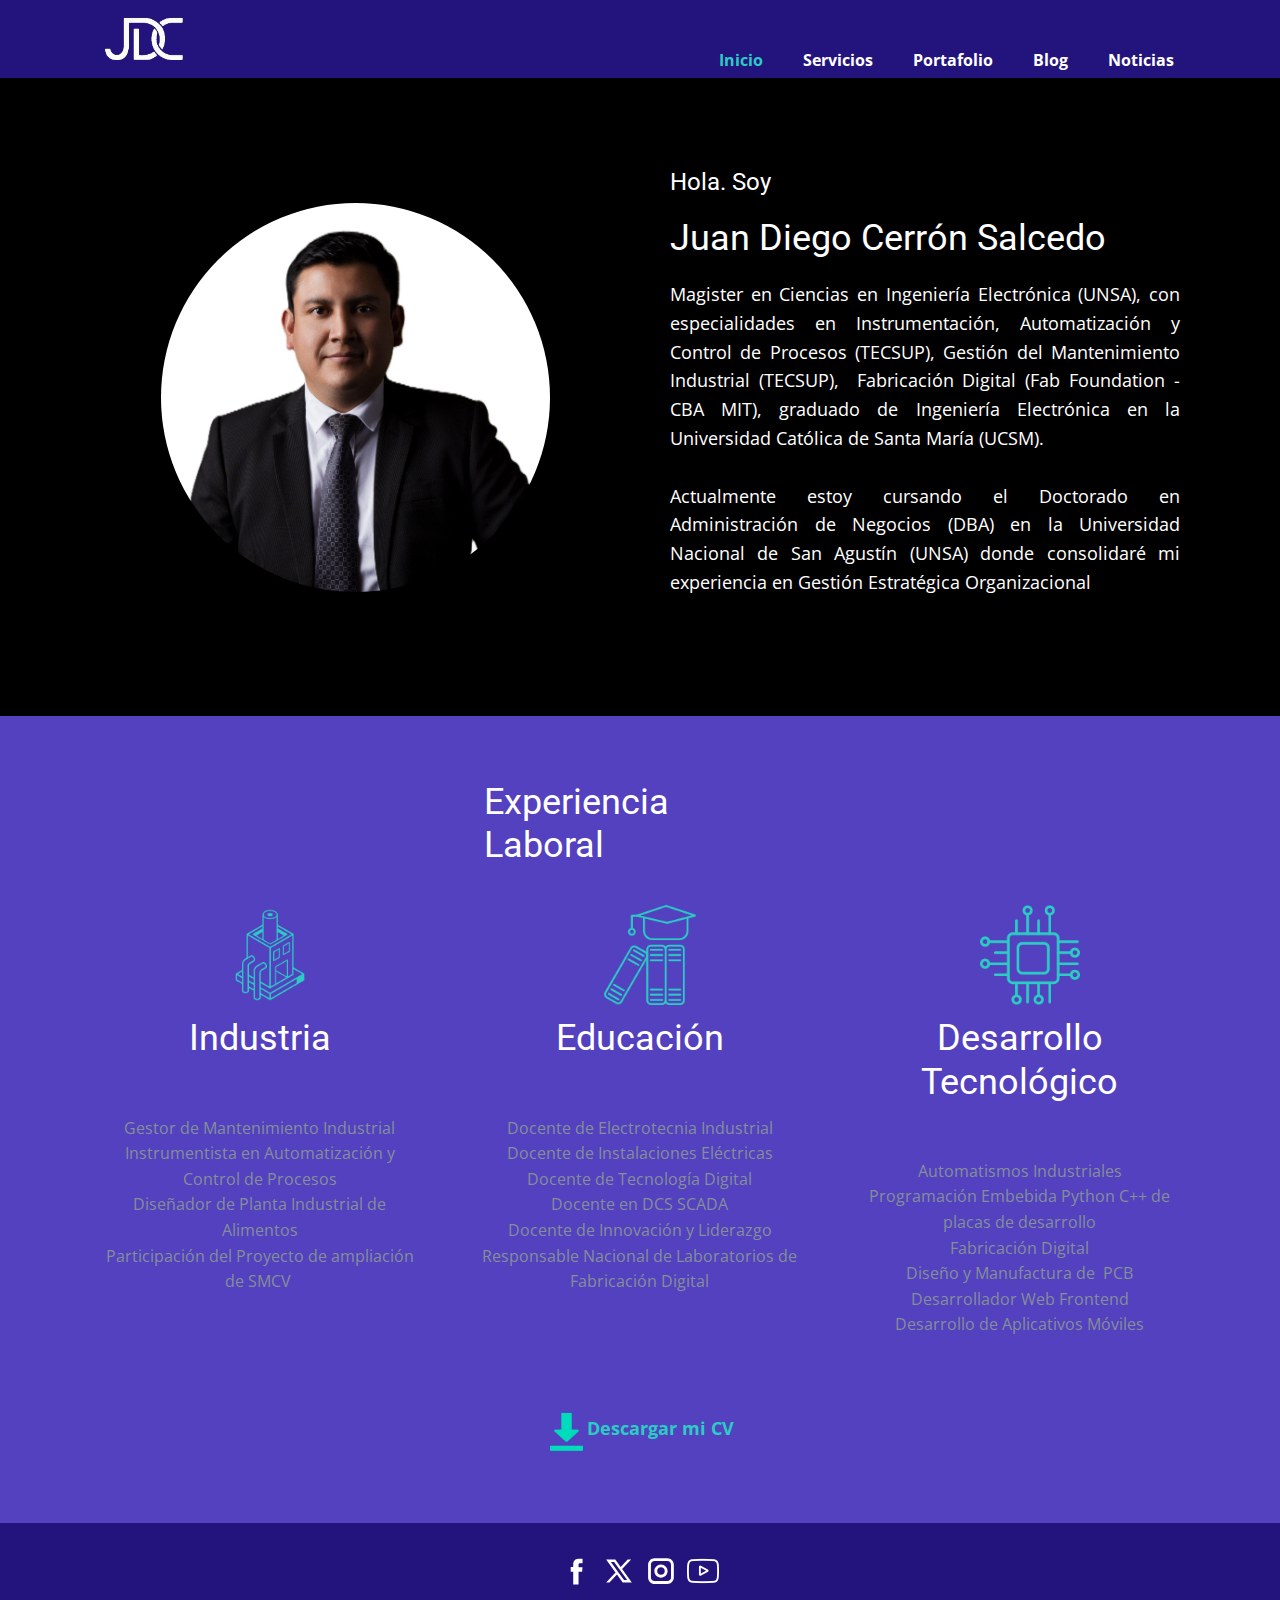
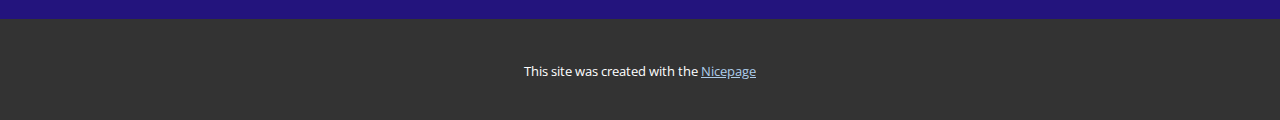
<file: index.html>
<!DOCTYPE html>
<html style="font-size: 16px;" lang="es"><head>
    <meta name="viewport" content="width=device-width, initial-scale=1.0">
    <meta charset="utf-8">
    <meta name="keywords" content="">
    <meta name="description" content="">
    <title>Inicio</title>
    <link rel="stylesheet" href="nicepage.css" media="screen">
<link rel="stylesheet" href="Inicio.css" media="screen">
    <script class="u-script" type="text/javascript" src="jquery.js" defer=""></script>
    <script class="u-script" type="text/javascript" src="nicepage.js" defer=""></script>
    <meta name="generator" content="Nicepage 6.12.5, nicepage.com">
    <link id="u-theme-google-font" rel="stylesheet" href="https://fonts.googleapis.com/css?family=Roboto:100,100i,300,300i,400,400i,500,500i,700,700i,900,900i|Open+Sans:300,300i,400,400i,500,500i,600,600i,700,700i,800,800i">
    
    
    
    
    <script type="application/ld+json">{
		"@context": "http://schema.org",
		"@type": "Organization",
		"name": "",
		"logo": "images/image.webp",
		"sameAs": [
				"https://facebook.com/name",
				"https://twitter.com/name",
				"https://instagram.com/name"
		]
}</script>
    <meta name="theme-color" content="#478ac9">
    <meta name="twitter:site" content="@">
    <meta name="twitter:card" content="summary_large_image">
    <meta name="twitter:title" content="Inicio">
    <meta name="twitter:description" content="">
    <meta property="og:title" content="Inicio">
    <meta property="og:type" content="website">
  <meta data-intl-tel-input-cdn-path="intlTelInput/"></head>
  <body data-home-page="Inicio.html" data-home-page-title="Inicio" data-path-to-root="./" data-include-products="false" class="u-body u-xl-mode" data-lang="es"><header class="u-clearfix u-custom-color-1 u-header u-header" id="sec-abc6"><div class="u-clearfix u-sheet u-sheet-1">
        <a href="#" class="u-image u-logo u-image-1" data-image-width="150" data-image-height="85">
          <img src="images/image.webp" class="u-logo-image u-logo-image-1">
        </a>
        <nav class="u-menu u-menu-one-level u-offcanvas u-menu-1">
          <div class="menu-collapse" style="font-size: 1rem; letter-spacing: 0px; font-weight: 700;">
            <a class="u-button-style u-custom-left-right-menu-spacing u-custom-padding-bottom u-custom-text-active-color u-custom-top-bottom-menu-spacing u-nav-link u-text-active-palette-1-base u-text-hover-palette-2-base" href="#" data-lang-es="{&quot;content&quot;:&quot;<svg class=\&quot;u-svg-link\&quot; viewBox=\&quot;0 0 24 24\&quot;><use xlink:href=\&quot;#menu-hamburger\&quot;></use></svg><svg class=\&quot;u-svg-content\&quot; version=\&quot;1.1\&quot; id=\&quot;menu-hamburger\&quot; viewBox=\&quot;0 0 16 16\&quot; x=\&quot;0px\&quot; y=\&quot;0px\&quot; xmlns:xlink=\&quot;http://www.w3.org/1999/xlink\&quot; xmlns=\&quot;http://www.w3.org/2000/svg\&quot;>    <g>        <rect y=\&quot;1\&quot; width=\&quot;16\&quot; height=\&quot;2\&quot;></rect>        <rect y=\&quot;7\&quot; width=\&quot;16\&quot; height=\&quot;2\&quot;></rect>        <rect y=\&quot;13\&quot; width=\&quot;16\&quot; height=\&quot;2\&quot;></rect>    </g></svg>&quot;,&quot;href&quot;:&quot;#&quot;}">
              <svg class="u-svg-link" viewBox="0 0 24 24"><use xlink:href="#menu-hamburger"></use></svg>
              <svg class="u-svg-content" version="1.1" id="menu-hamburger" viewBox="0 0 16 16" x="0px" y="0px" xmlns:xlink="http://www.w3.org/1999/xlink" xmlns="http://www.w3.org/2000/svg"><g><rect y="1" width="16" height="2"></rect><rect y="7" width="16" height="2"></rect><rect y="13" width="16" height="2"></rect>
</g></svg>
            </a>
          </div>
          <div class="u-custom-menu u-nav-container">
            <ul class="u-nav u-unstyled u-nav-1"><li class="u-nav-item"><a class="u-button-style u-nav-link u-text-active-palette-4-base u-text-hover-palette-2-base" href="Inicio.html" style="padding: 10px 20px;">Inicio</a>
</li><li class="u-nav-item"><a class="u-button-style u-nav-link u-text-active-palette-4-base u-text-hover-palette-2-base" href="Servicios.html" style="padding: 10px 20px;">Servicios</a>
</li><li class="u-nav-item"><a class="u-button-style u-nav-link u-text-active-palette-4-base u-text-hover-palette-2-base" href="Portafolio.html" style="padding: 10px 20px;">Portafolio</a>
</li><li class="u-nav-item"><a class="u-button-style u-nav-link u-text-active-palette-4-base u-text-hover-palette-2-base" href="Blog.html" style="padding: 10px 20px;">Blog</a>
</li><li class="u-nav-item"><a class="u-button-style u-nav-link u-text-active-palette-4-base u-text-hover-palette-2-base" href="Noticias.html" style="padding: 10px 20px;">Noticias</a>
</li></ul>
          </div>
          <div class="u-custom-menu u-nav-container-collapse">
            <div class="u-black u-container-style u-inner-container-layout u-opacity u-opacity-95 u-sidenav">
              <div class="u-inner-container-layout u-sidenav-overflow">
                <div class="u-menu-close"></div>
                <ul class="u-align-center u-nav u-popupmenu-items u-unstyled u-nav-2"><li class="u-nav-item"><a class="u-button-style u-nav-link" href="Inicio.html">Inicio</a>
</li><li class="u-nav-item"><a class="u-button-style u-nav-link" href="Servicios.html">Servicios</a>
</li><li class="u-nav-item"><a class="u-button-style u-nav-link" href="Portafolio.html">Portafolio</a>
</li><li class="u-nav-item"><a class="u-button-style u-nav-link" href="Blog.html">Blog</a>
</li><li class="u-nav-item"><a class="u-button-style u-nav-link" href="Noticias.html">Noticias</a>
</li></ul>
              </div>
            </div>
            <div class="u-black u-menu-overlay u-opacity u-opacity-70"></div>
          </div>
        </nav>
      </div></header>
    <section class="u-black u-clearfix u-section-1" id="sec-7955">
      <div class="u-clearfix u-sheet u-sheet-1">
        <div class="data-layout-selected u-clearfix u-expanded-width u-layout-wrap u-layout-wrap-1">
          <div class="u-layout">
            <div class="u-layout-row">
              <div class="u-container-style u-layout-cell u-size-30 u-layout-cell-1">
                <div class="u-container-layout u-valign-middle u-container-layout-1">
                  <img class="u-image u-image-circle u-image-1" src="images/foto_perfil.jpg" alt="" data-image-width="3210" data-image-height="2802" data-animation-name="fadeIn" data-animation-duration="1000" data-animation-delay="0">
                </div>
              </div>
              <div class="u-container-style u-layout-cell u-size-30 u-layout-cell-2">
                <div class="u-container-layout u-container-layout-2">
                  <h4 class="u-text u-text-default u-text-1">Hola. Soy</h4>
                  <h3 class="u-text u-text-default u-text-2">Juan Diego Cerrón Salcedo</h3>
                  <p class="u-align-justify u-text u-text-default u-text-3">Magister en Ciencias en Ingeniería Electrónica (UNSA), con especialidades en Instrumentación, Automatización y Control de Procesos (TECSUP), Gestión del Mantenimiento Industrial (TECSUP),&nbsp; Fabricación Digital (Fab Foundation - CBA MIT), graduado de Ingeniería Electrónica en la Universidad Católica de Santa María (UCSM).&nbsp;<br>
                    <br>Actualmente estoy cursando el Doctorado en Administración de Negocios (DBA) en la Universidad Nacional de San Agustín (UNSA) donde consolidaré mi experiencia en Gestión Estratégica Organizacional
                  </p>
                </div>
              </div>
            </div>
          </div>
        </div>
      </div>
    </section>
    <section class="u-align-center u-clearfix u-container-align-center u-custom-color-3 u-section-2" id="sec-54e6">
      <div class="u-align-left u-clearfix u-sheet u-sheet-1">
        <h3 class="u-align-center-xs u-text u-text-1">Experiencia Laboral</h3>
        <div class="u-expanded-width u-list u-list-1">
          <div class="u-repeater u-repeater-1">
            <div class="u-container-style u-list-item u-repeater-item">
              <div class="u-container-layout u-similar-container u-container-layout-1"><span class="u-align-center u-file-icon u-icon u-text-palette-4-base u-icon-1"><img src="images/9253562-a00c8aa8.png" alt=""></span>
                <h3 class="u-align-center u-text u-text-default u-text-2">Industria</h3>
                <p class="u-align-center u-text u-text-palette-5-dark-1 u-text-3">Gestor de Mantenimiento Industrial<br> Instrumentista en Automatización y Control de Procesos<br>Diseñador de Planta Industrial de Alimentos<br>Participación del Proyecto de ampliación de SMCV&nbsp;
                </p>
              </div>
            </div>
            <div class="u-container-style u-list-item u-repeater-item">
              <div class="u-container-layout u-similar-container u-container-layout-2"><span class="u-align-center u-file-icon u-icon u-text-palette-4-base u-icon-2"><img src="images/8490906-a07f50d5.png" alt=""></span>
                <h3 class="u-align-center u-text u-text-default u-text-4"> Educación</h3>
                <p class="u-align-center u-text u-text-palette-5-dark-1 u-text-5">Docente de Electrotecnia Industrial<br>Docente de Instalaciones Eléctricas<br>Docente de Tecnología Digital<br>Docente en DCS SCADA<br>Docente de Innovación y Liderazgo<br>Responsable Nacional de Laboratorios de Fabricación Digital
                </p>
              </div>
            </div>
            <div class="u-container-style u-list-item u-repeater-item">
              <div class="u-container-layout u-similar-container u-container-layout-3"><span class="u-align-center u-file-icon u-icon u-text-palette-4-base u-icon-3"><img src="images/7788177-0cb8b750.png" alt=""></span>
                <h3 class="u-align-center u-text u-text-default u-text-6">Desarrollo Tecnológico </h3>
                <p class="u-align-center u-text u-text-palette-5-dark-1 u-text-7">Automatismos Industriales<br>Programación Embebida Python C++ de placas de desarrollo<br>Fabricación Digital<br>Diseño y Manufactura de&nbsp; PCB<br>Desarrollador Web Frontend<br>Desarrollo de Aplicativos Móviles
                </p>
              </div>
            </div>
          </div>
        </div>
        <a href="#" class="u-active-none u-btn u-button-style u-hover-none u-none u-text-hover-palette-2-base u-text-palette-4-base u-btn-1"><span class="u-file-icon u-icon u-icon-4"><img src="images/6364373.png" alt=""></span>Descargar mi CV
        </a>
      </div>
    </section>
    
    
    
    <footer class="u-align-center u-clearfix u-custom-color-1 u-footer u-footer" id="sec-21fe"><div class="u-clearfix u-sheet u-valign-middle u-sheet-1">
        <div class="u-social-icons u-spacing-10 u-social-icons-1">
          <a class="u-social-url" title="facebook" target="_blank" href="https://facebook.com/name"><span class="u-icon u-social-facebook u-social-icon u-text-white u-icon-1"><svg class="u-svg-link" preserveAspectRatio="xMidYMin slice" viewBox="0 0 112 112" style=""><use xlink:href="#svg-b578"></use></svg><svg class="u-svg-content" viewBox="0 0 112 112" x="0" y="0" id="svg-b578"><path fill="currentColor" d="M75.5,28.8H65.4c-1.5,0-4,0.9-4,4.3v9.4h13.9l-1.5,15.8H61.4v45.1H42.8V58.3h-8.8V42.4h8.8V32.2
c0-7.4,3.4-18.8,18.8-18.8h13.8v15.4H75.5z"></path></svg></span>
          </a>
          <a class="u-social-url" title="twitter" target="_blank" href="https://twitter.com/name"><span class="u-icon u-social-icon u-social-twitter u-text-white u-icon-2"><svg class="u-svg-link" preserveAspectRatio="xMidYMin slice" viewBox="0 0 112.2 112.2" style=""><use xlink:href="#svg-1b6c"></use></svg><svg class="u-svg-content" viewBox="0 0 112.2 112.2" x="0px" y="0px" id="svg-1b6c"><path d="M67.1,49.1L98.6,16h-12L62,42L43.2,16H11l32.8,45.2L11,96h11.6l26.3-27.7L69.1,96H101L67.1,49.1z M55,61.9l-5.1-7L27.5,24.4
	h11.4l17.3,23.8l5.1,7.1l23.4,32.2H73.8L55,61.9z"></path></svg></span>
          </a>
          <a class="u-social-url" title="instagram" target="_blank" href="https://instagram.com/name"><span class="u-icon u-social-icon u-social-instagram u-text-white u-icon-3"><svg class="u-svg-link" preserveAspectRatio="xMidYMin slice" viewBox="0 0 112 112" style=""><use xlink:href="#svg-176a"></use></svg><svg class="u-svg-content" viewBox="0 0 112 112" x="0" y="0" id="svg-176a"><path fill="currentColor" d="M55.9,32.9c-12.8,0-23.2,10.4-23.2,23.2s10.4,23.2,23.2,23.2s23.2-10.4,23.2-23.2S68.7,32.9,55.9,32.9z
	 M55.9,69.4c-7.4,0-13.3-6-13.3-13.3c-0.1-7.4,6-13.3,13.3-13.3s13.3,6,13.3,13.3C69.3,63.5,63.3,69.4,55.9,69.4z"></path><path fill="currentColor" d="M78.2,11H33.5C21,11,10.8,21.3,10.8,33.7v44.7c0,12.6,10.2,22.8,22.7,22.8h44.7c12.6,0,22.7-10.2,22.7-22.7
	V33.7C100.8,21.1,90.6,11,78.2,11z M91,78.4c0,7.1-5.8,12.8-12.8,12.8H33.5c-7.1,0-12.8-5.8-12.8-12.8V33.7
	c0-7.1,5.8-12.8,12.8-12.8h44.7c7.1,0,12.8,5.8,12.8,12.8V78.4z"></path></svg></span>
          </a>
          <a class="u-social-url" target="_blank" data-type="YouTube" title="YouTube" href=""><span class="u-file-icon u-icon u-social-icon u-social-youtube u-text-white u-icon-4"><img src="images/1077046-4b2d40ef.png" alt=""></span>
          </a>
        </div>
      </div></footer>
    <section class="u-backlink u-clearfix u-grey-80">
      <p class="u-text">
        <span>This site was created with the </span>
        <a class="u-link" href="https://nicepage.com/" target="_blank" rel="nofollow">
          <span>Nicepage</span>
        </a>
      </p>
    </section>
  
</body></html>
</file>
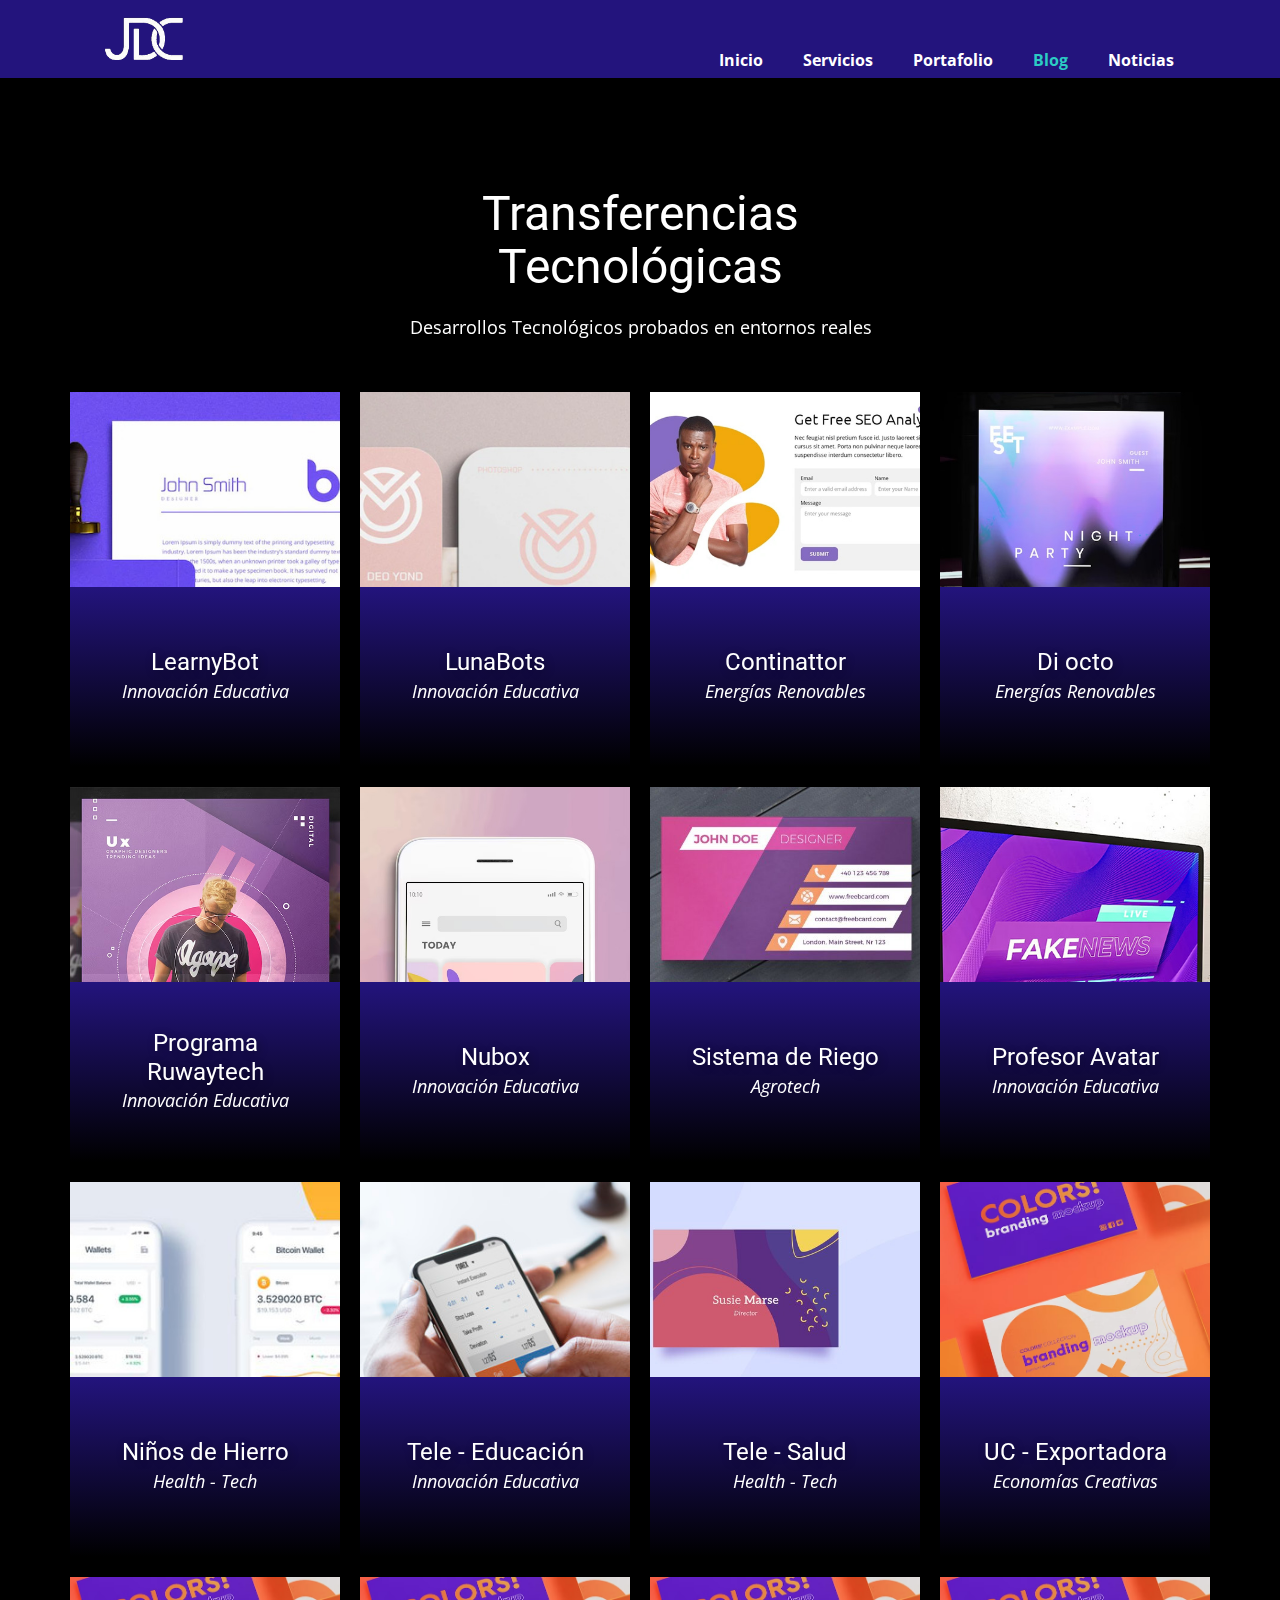
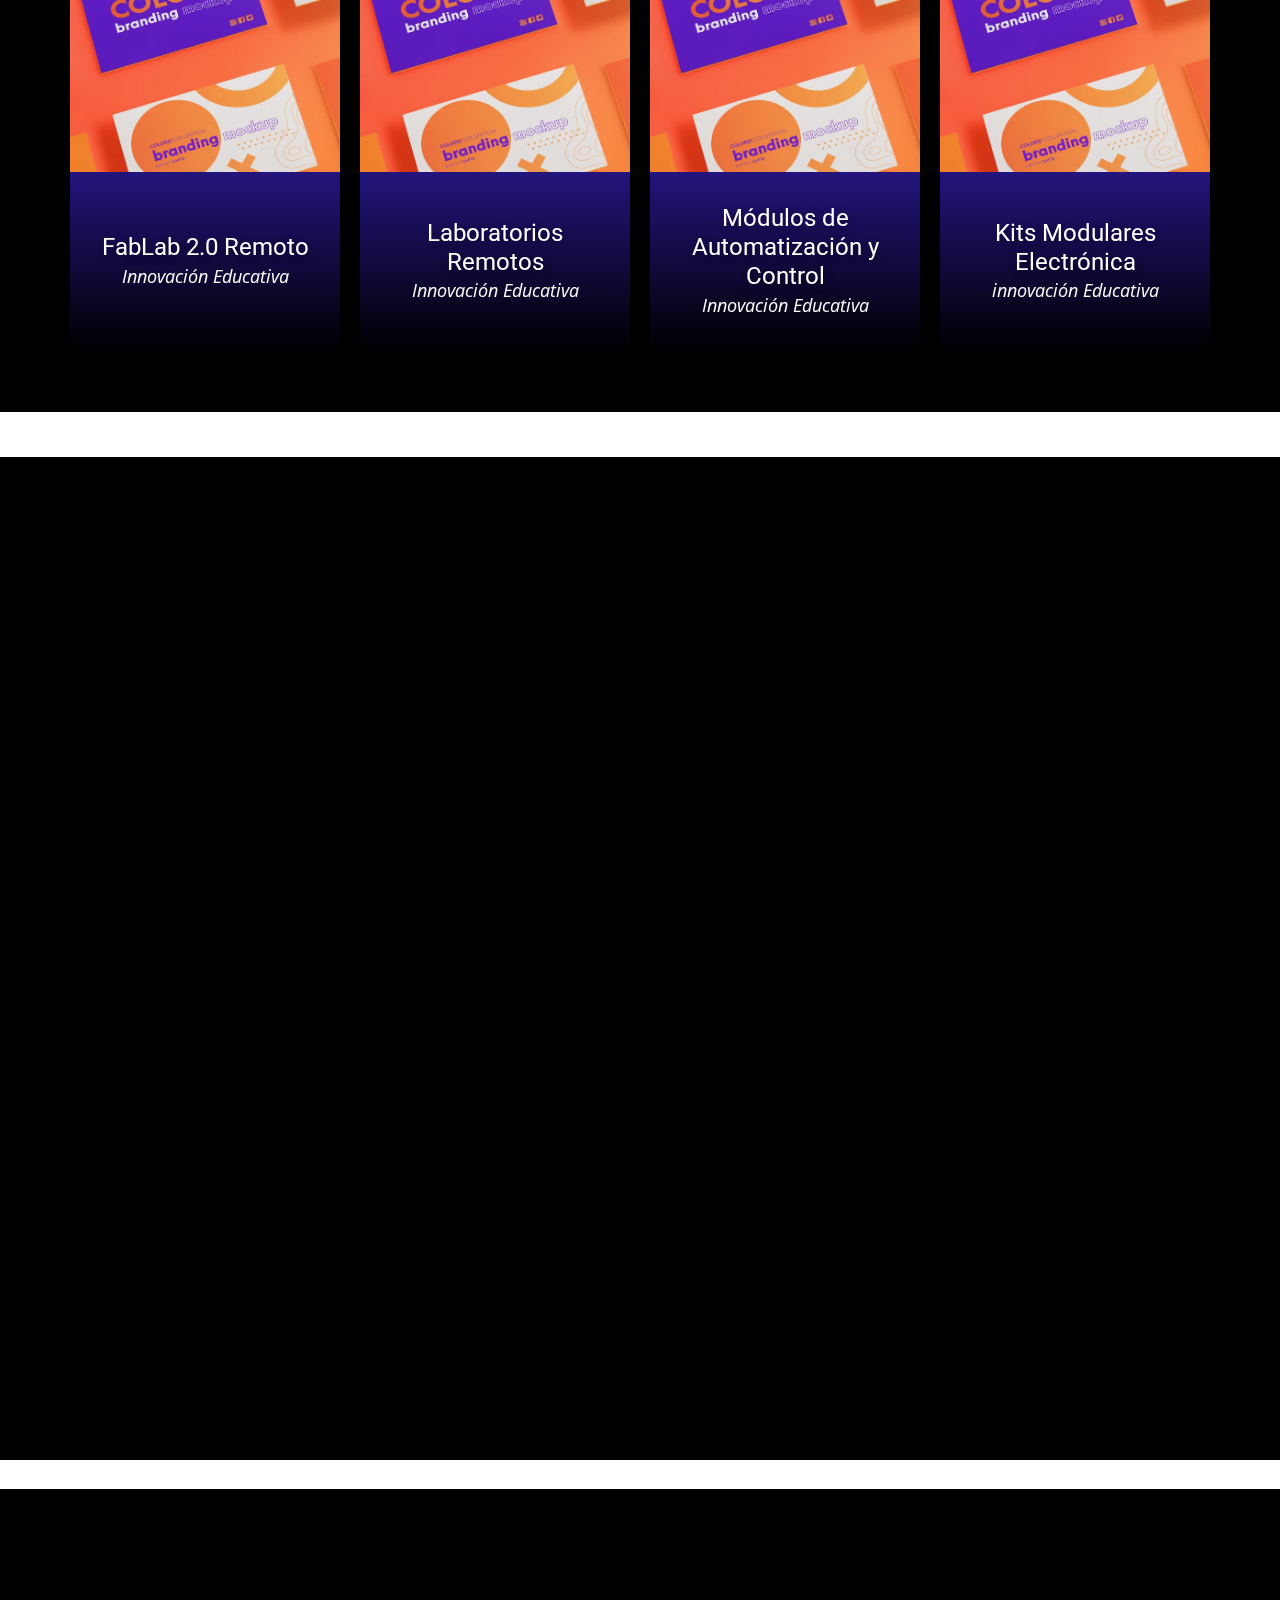
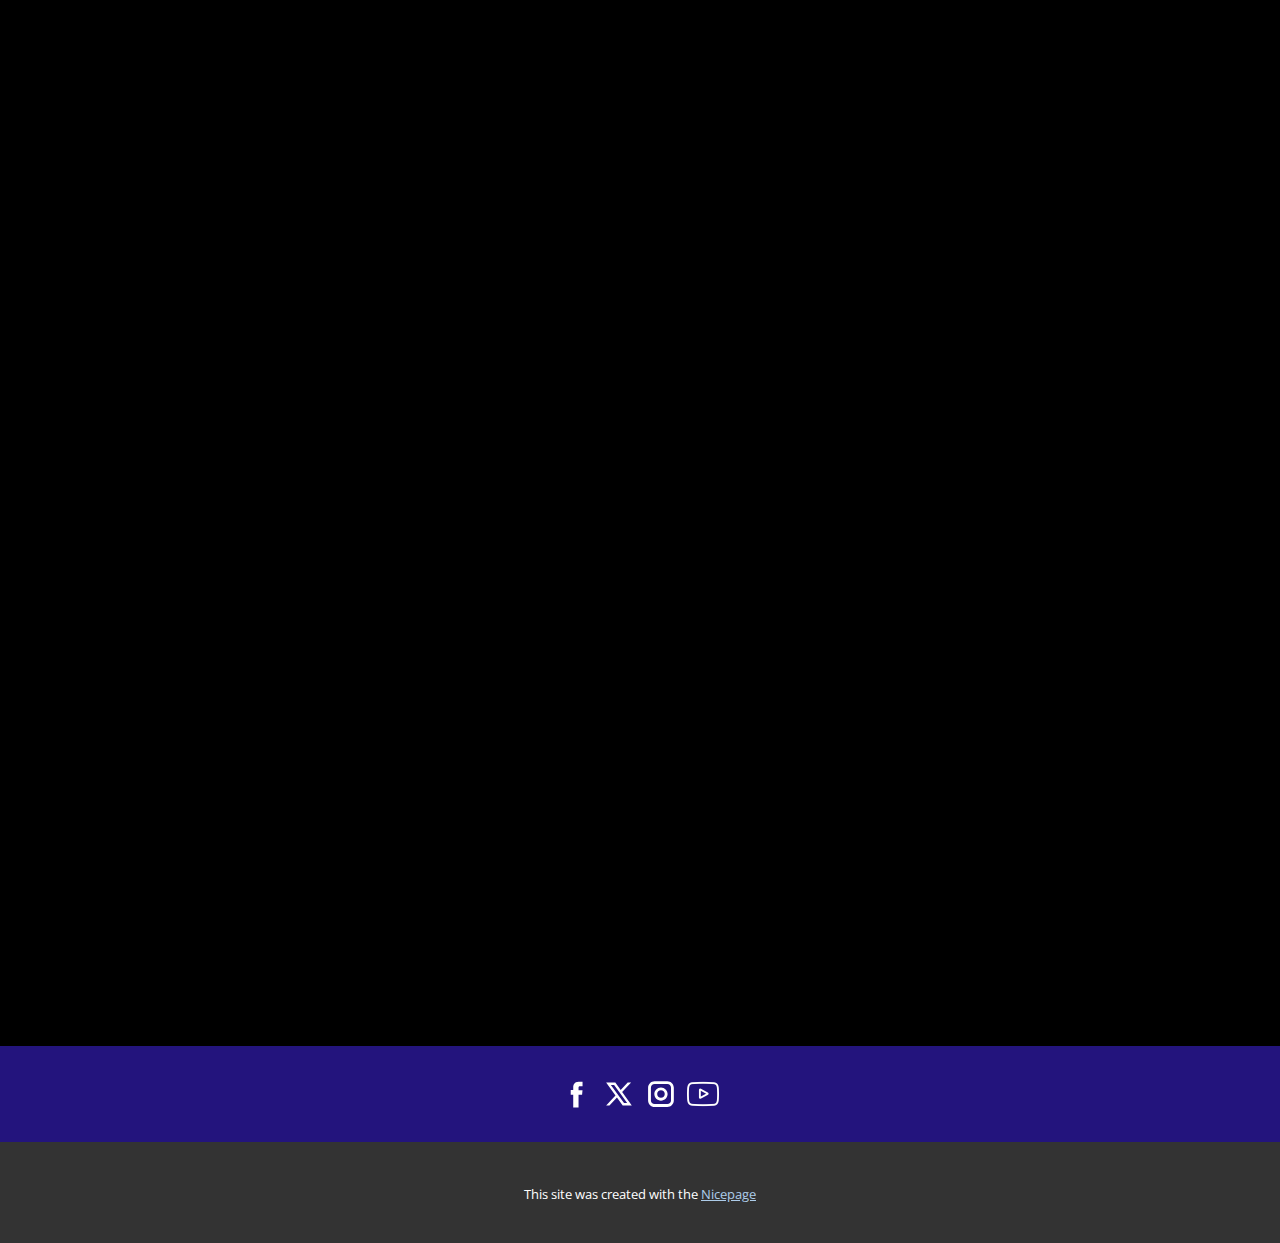
<file: Blog.html>
<!DOCTYPE html>
<html style="font-size: 16px;" lang="es"><head>
    <meta name="viewport" content="width=device-width, initial-scale=1.0">
    <meta charset="utf-8">
    <meta name="keywords" content="Transferencias Tecnológicas​, Participación Eventos​, Aporte Académico​, Know How">
    <meta name="description" content="">
    <title>Blog</title>
    <link rel="stylesheet" href="nicepage.css" media="screen">
<link rel="stylesheet" href="Blog.css" media="screen">
    <script class="u-script" type="text/javascript" src="jquery.js" defer=""></script>
    <script class="u-script" type="text/javascript" src="nicepage.js" defer=""></script>
    <meta name="generator" content="Nicepage 6.12.5, nicepage.com">
    <link id="u-theme-google-font" rel="stylesheet" href="https://fonts.googleapis.com/css?family=Roboto:100,100i,300,300i,400,400i,500,500i,700,700i,900,900i|Open+Sans:300,300i,400,400i,500,500i,600,600i,700,700i,800,800i">
    
    
    
    
    
    
    
    
    
    <script type="application/ld+json">{
		"@context": "http://schema.org",
		"@type": "Organization",
		"name": "",
		"logo": "images/image.webp",
		"sameAs": [
				"https://facebook.com/name",
				"https://twitter.com/name",
				"https://instagram.com/name"
		]
}</script>
    <meta name="theme-color" content="#478ac9">
    <meta name="twitter:site" content="@">
    <meta name="twitter:card" content="summary_large_image">
    <meta name="twitter:title" content="Blog">
    <meta name="twitter:description" content="">
    <meta property="og:title" content="Blog">
    <meta property="og:type" content="website">
  <meta data-intl-tel-input-cdn-path="intlTelInput/"></head>
  <body data-path-to-root="./" data-include-products="false" class="u-body u-xl-mode" data-lang="es"><header class="u-clearfix u-custom-color-1 u-header u-header" id="sec-abc6"><div class="u-clearfix u-sheet u-sheet-1">
        <a href="#" class="u-image u-logo u-image-1" data-image-width="150" data-image-height="85">
          <img src="images/image.webp" class="u-logo-image u-logo-image-1">
        </a>
        <nav class="u-menu u-menu-one-level u-offcanvas u-menu-1">
          <div class="menu-collapse" style="font-size: 1rem; letter-spacing: 0px; font-weight: 700;">
            <a class="u-button-style u-custom-left-right-menu-spacing u-custom-padding-bottom u-custom-text-active-color u-custom-top-bottom-menu-spacing u-nav-link u-text-active-palette-1-base u-text-hover-palette-2-base" href="#" data-lang-es="{&quot;content&quot;:&quot;<svg class=\&quot;u-svg-link\&quot; viewBox=\&quot;0 0 24 24\&quot;><use xlink:href=\&quot;#menu-hamburger\&quot;></use></svg><svg class=\&quot;u-svg-content\&quot; version=\&quot;1.1\&quot; id=\&quot;menu-hamburger\&quot; viewBox=\&quot;0 0 16 16\&quot; x=\&quot;0px\&quot; y=\&quot;0px\&quot; xmlns:xlink=\&quot;http://www.w3.org/1999/xlink\&quot; xmlns=\&quot;http://www.w3.org/2000/svg\&quot;>    <g>        <rect y=\&quot;1\&quot; width=\&quot;16\&quot; height=\&quot;2\&quot;></rect>        <rect y=\&quot;7\&quot; width=\&quot;16\&quot; height=\&quot;2\&quot;></rect>        <rect y=\&quot;13\&quot; width=\&quot;16\&quot; height=\&quot;2\&quot;></rect>    </g></svg>&quot;,&quot;href&quot;:&quot;#&quot;}">
              <svg class="u-svg-link" viewBox="0 0 24 24"><use xlink:href="#menu-hamburger"></use></svg>
              <svg class="u-svg-content" version="1.1" id="menu-hamburger" viewBox="0 0 16 16" x="0px" y="0px" xmlns:xlink="http://www.w3.org/1999/xlink" xmlns="http://www.w3.org/2000/svg"><g><rect y="1" width="16" height="2"></rect><rect y="7" width="16" height="2"></rect><rect y="13" width="16" height="2"></rect>
</g></svg>
            </a>
          </div>
          <div class="u-custom-menu u-nav-container">
            <ul class="u-nav u-unstyled u-nav-1"><li class="u-nav-item"><a class="u-button-style u-nav-link u-text-active-palette-4-base u-text-hover-palette-2-base" href="Inicio.html" style="padding: 10px 20px;">Inicio</a>
</li><li class="u-nav-item"><a class="u-button-style u-nav-link u-text-active-palette-4-base u-text-hover-palette-2-base" href="Servicios.html" style="padding: 10px 20px;">Servicios</a>
</li><li class="u-nav-item"><a class="u-button-style u-nav-link u-text-active-palette-4-base u-text-hover-palette-2-base" href="Portafolio.html" style="padding: 10px 20px;">Portafolio</a>
</li><li class="u-nav-item"><a class="u-button-style u-nav-link u-text-active-palette-4-base u-text-hover-palette-2-base" href="Blog.html" style="padding: 10px 20px;">Blog</a>
</li><li class="u-nav-item"><a class="u-button-style u-nav-link u-text-active-palette-4-base u-text-hover-palette-2-base" href="Noticias.html" style="padding: 10px 20px;">Noticias</a>
</li></ul>
          </div>
          <div class="u-custom-menu u-nav-container-collapse">
            <div class="u-black u-container-style u-inner-container-layout u-opacity u-opacity-95 u-sidenav">
              <div class="u-inner-container-layout u-sidenav-overflow">
                <div class="u-menu-close"></div>
                <ul class="u-align-center u-nav u-popupmenu-items u-unstyled u-nav-2"><li class="u-nav-item"><a class="u-button-style u-nav-link" href="Inicio.html">Inicio</a>
</li><li class="u-nav-item"><a class="u-button-style u-nav-link" href="Servicios.html">Servicios</a>
</li><li class="u-nav-item"><a class="u-button-style u-nav-link" href="Portafolio.html">Portafolio</a>
</li><li class="u-nav-item"><a class="u-button-style u-nav-link" href="Blog.html">Blog</a>
</li><li class="u-nav-item"><a class="u-button-style u-nav-link" href="Noticias.html">Noticias</a>
</li></ul>
              </div>
            </div>
            <div class="u-black u-menu-overlay u-opacity u-opacity-70"></div>
          </div>
        </nav>
      </div></header>
    <section class="u-align-center u-black u-clearfix u-container-align-center u-section-1" id="carousel_db42">
      
      
      
      
      
      
      
      
      
      
      
      
      
      
      
      
      
      
      
      
      
      
      
      
      
      
      <div class="u-clearfix u-sheet u-sheet-1">
        <h2 class="u-align-center u-text u-text-default-lg u-text-default-md u-text-default-sm u-text-default-xl u-text-1" data-animation-name="customAnimationIn" data-animation-duration="1500" data-animation-delay="0">Transferencias Tecnológicas </h2>
        <p class="u-align-center u-text u-text-2" data-animation-name="customAnimationIn" data-animation-duration="1500" data-animation-delay="250">Desarrollos Tecnológicos probados en&nbsp;entornos reales</p>
        <div class="u-expanded-width u-list u-list-1">
          <div class="u-repeater u-repeater-1">
            <div class="u-align-center u-container-style u-image u-image-default u-list-item u-repeater-item u-shape-round u-image-1" data-animation-name="customAnimationIn" data-animation-duration="1500" data-animation-delay="500" data-image-width="444" data-image-height="444">
              <div class="u-container-layout u-similar-container u-valign-bottom u-container-layout-1">
                <div class="u-container-align-center u-container-style u-expanded-width u-gradient u-group u-opacity u-opacity-80 u-group-1">
                  <div class="u-container-layout u-valign-middle u-container-layout-2">
                    <h5 class="u-align-center u-hover-feature u-text u-text-body-alt-color u-text-3">LearnyBot </h5>
                    <p class="u-align-center u-hover-feature u-text u-text-body-alt-color u-text-4">Innovación Educativa</p>
                  </div>
                </div>
              </div>
            </div>
            <div class="u-align-center u-container-style u-image u-image-default u-list-item u-repeater-item u-shape-round u-image-2" data-animation-name="customAnimationIn" data-animation-duration="1500" data-animation-delay="500" data-image-width="444" data-image-height="444">
              <div class="u-container-layout u-similar-container u-valign-bottom u-container-layout-3">
                <div class="u-container-align-center u-container-style u-expanded-width u-gradient u-group u-opacity u-opacity-80 u-group-2">
                  <div class="u-container-layout u-valign-middle u-container-layout-4">
                    <h5 class="u-align-center u-hover-feature u-text u-text-body-alt-color u-text-5">LunaBots</h5>
                    <p class="u-align-center u-hover-feature u-text u-text-body-alt-color u-text-6">Innovación Educativa</p>
                  </div>
                </div>
              </div>
            </div>
            <div class="u-align-center u-container-align-center u-container-style u-image u-image-default u-list-item u-repeater-item u-shape-round u-image-3" data-animation-name="customAnimationIn" data-animation-duration="1500" data-animation-delay="500" data-image-width="626" data-image-height="626">
              <div class="u-container-layout u-similar-container u-valign-bottom u-container-layout-5">
                <div class="u-container-align-center u-container-style u-expanded-width u-gradient u-group u-opacity u-opacity-80 u-group-3">
                  <div class="u-container-layout u-valign-middle u-container-layout-6">
                    <h5 class="u-align-center u-hover-feature u-text u-text-body-alt-color u-text-7">Continattor</h5>
                    <p class="u-align-center u-hover-feature u-text u-text-body-alt-color u-text-8">Energías Renovables </p>
                  </div>
                </div>
              </div>
            </div>
            <div class="u-align-center u-container-style u-image u-image-default u-list-item u-repeater-item u-shape-round u-image-4" data-animation-name="customAnimationIn" data-animation-duration="1500" data-animation-delay="500" data-image-width="626" data-image-height="626">
              <div class="u-container-layout u-similar-container u-valign-bottom u-container-layout-7">
                <div class="u-container-align-center u-container-style u-expanded-width u-gradient u-group u-opacity u-opacity-80 u-group-4">
                  <div class="u-container-layout u-valign-middle u-container-layout-8">
                    <h5 class="u-align-center u-hover-feature u-text u-text-body-alt-color u-text-9">Di octo</h5>
                    <p class="u-align-center u-hover-feature u-text u-text-body-alt-color u-text-10">Energías Renovables</p>
                  </div>
                </div>
              </div>
            </div>
            <div class="u-align-center u-container-style u-image u-image-default u-list-item u-repeater-item u-shape-round u-image-5" data-animation-name="customAnimationIn" data-animation-duration="1500" data-animation-delay="500" data-image-width="700" data-image-height="705">
              <div class="u-container-layout u-similar-container u-valign-bottom u-container-layout-9">
                <div class="u-container-align-center u-container-style u-expanded-width u-gradient u-group u-opacity u-opacity-80 u-group-5">
                  <div class="u-container-layout u-valign-middle u-container-layout-10">
                    <h5 class="u-align-center u-hover-feature u-text u-text-body-alt-color u-text-11">Programa Ruwaytech</h5>
                    <p class="u-align-center u-hover-feature u-text u-text-body-alt-color u-text-12">Innovación Educativa</p>
                  </div>
                </div>
              </div>
            </div>
            <div class="u-align-center u-container-style u-image u-image-default u-list-item u-repeater-item u-shape-round u-image-6" data-animation-name="customAnimationIn" data-animation-duration="1500" data-animation-delay="500" data-image-width="700" data-image-height="705">
              <div class="u-container-layout u-similar-container u-valign-bottom u-container-layout-11">
                <div class="u-container-align-center u-container-style u-expanded-width u-gradient u-group u-opacity u-opacity-80 u-group-6">
                  <div class="u-container-layout u-valign-middle u-container-layout-12">
                    <h5 class="u-align-center u-hover-feature u-text u-text-body-alt-color u-text-13">Nubox</h5>
                    <p class="u-align-center u-hover-feature u-text u-text-body-alt-color u-text-14">Innovación Educativa</p>
                  </div>
                </div>
              </div>
            </div>
            <div class="u-align-center u-container-align-center u-container-style u-image u-image-default u-list-item u-repeater-item u-shape-round u-image-7" data-animation-name="customAnimationIn" data-animation-duration="1500" data-animation-delay="500" data-image-width="626" data-image-height="626">
              <div class="u-container-layout u-similar-container u-valign-bottom u-container-layout-13">
                <div class="u-container-align-center u-container-style u-expanded-width u-gradient u-group u-opacity u-opacity-80 u-group-7">
                  <div class="u-container-layout u-valign-middle u-container-layout-14">
                    <h5 class="u-align-center u-hover-feature u-text u-text-body-alt-color u-text-15"> Sistema de Riego</h5>
                    <p class="u-align-center u-hover-feature u-text u-text-body-alt-color u-text-16">Agrotech</p>
                  </div>
                </div>
              </div>
            </div>
            <div class="u-align-center u-container-style u-image u-image-default u-list-item u-repeater-item u-shape-round u-image-8" data-animation-name="customAnimationIn" data-animation-duration="1500" data-animation-delay="500" data-image-width="800" data-image-height="533">
              <div class="u-container-layout u-similar-container u-valign-bottom u-container-layout-15">
                <div class="u-container-align-center u-container-style u-expanded-width u-gradient u-group u-opacity u-opacity-80 u-group-8">
                  <div class="u-container-layout u-valign-middle u-container-layout-16">
                    <h5 class="u-align-center u-hover-feature u-text u-text-body-alt-color u-text-17">Profesor Avatar </h5>
                    <p class="u-align-center u-hover-feature u-text u-text-body-alt-color u-text-18">Innovación Educativa</p>
                  </div>
                </div>
              </div>
            </div>
            <div class="u-align-center u-container-style u-image u-image-default u-list-item u-repeater-item u-shape-round u-image-9" data-animation-name="customAnimationIn" data-animation-duration="1500" data-animation-delay="750" data-image-width="462" data-image-height="417">
              <div class="u-container-layout u-similar-container u-valign-bottom u-container-layout-17">
                <div class="u-container-align-center u-container-style u-expanded-width u-gradient u-group u-opacity u-opacity-80 u-group-9">
                  <div class="u-container-layout u-valign-middle u-container-layout-18">
                    <h5 class="u-align-center u-hover-feature u-text u-text-body-alt-color u-text-19">Niños de Hierro </h5>
                    <p class="u-align-center u-hover-feature u-text u-text-body-alt-color u-text-20">Health - Tech</p>
                  </div>
                </div>
              </div>
            </div>
            <div class="u-align-center u-container-style u-image u-image-default u-list-item u-repeater-item u-shape-round u-image-10" data-animation-name="customAnimationIn" data-animation-duration="1500" data-animation-delay="750" data-image-width="626" data-image-height="417">
              <div class="u-container-layout u-similar-container u-valign-bottom u-container-layout-19">
                <div class="u-container-align-center u-container-style u-expanded-width u-gradient u-group u-opacity u-opacity-80 u-group-10">
                  <div class="u-container-layout u-valign-middle u-container-layout-20">
                    <h5 class="u-align-center u-hover-feature u-text u-text-body-alt-color u-text-21">Tele - Educación</h5>
                    <p class="u-align-center u-hover-feature u-text u-text-body-alt-color u-text-22">Innovación Educativa </p>
                  </div>
                </div>
              </div>
            </div>
            <div class="u-align-center u-container-align-center u-container-style u-image u-image-default u-list-item u-repeater-item u-shape-round u-image-11" data-animation-name="customAnimationIn" data-animation-duration="1500" data-animation-delay="750" data-image-width="626" data-image-height="626">
              <div class="u-container-layout u-similar-container u-valign-bottom u-container-layout-21">
                <div class="u-container-align-center u-container-style u-expanded-width u-gradient u-group u-opacity u-opacity-80 u-group-11">
                  <div class="u-container-layout u-valign-middle u-container-layout-22">
                    <h5 class="u-align-center u-hover-feature u-text u-text-body-alt-color u-text-23">Tele - Salud</h5>
                    <p class="u-align-center u-hover-feature u-text u-text-body-alt-color u-text-24">Health - Tech</p>
                  </div>
                </div>
              </div>
            </div>
            <div class="u-align-center u-container-style u-image u-image-default u-list-item u-repeater-item u-shape-round u-image-12" data-animation-name="customAnimationIn" data-animation-duration="1500" data-animation-delay="750" data-image-width="845" data-image-height="816">
              <div class="u-container-layout u-similar-container u-valign-bottom u-container-layout-23">
                <div class="u-container-align-center u-container-style u-expanded-width u-gradient u-group u-opacity u-opacity-80 u-group-12">
                  <div class="u-container-layout u-valign-middle u-container-layout-24">
                    <h5 class="u-align-center u-hover-feature u-text u-text-body-alt-color u-text-25">UC - Exportadora </h5>
                    <p class="u-align-center u-hover-feature u-text u-text-body-alt-color u-text-26">Economías Creativas </p>
                  </div>
                </div>
              </div>
            </div>
            <div class="u-align-center u-container-style u-image u-image-default u-list-item u-repeater-item u-shape-round u-image-13" data-animation-name="customAnimationIn" data-animation-duration="1500" data-animation-delay="750" data-image-width="845" data-image-height="816">
              <div class="u-container-layout u-similar-container u-valign-bottom u-container-layout-25">
                <div class="u-container-align-center u-container-style u-expanded-width u-gradient u-group u-opacity u-opacity-80 u-group-13">
                  <div class="u-container-layout u-valign-middle u-container-layout-26">
                    <h5 class="u-align-center u-hover-feature u-text u-text-body-alt-color u-text-27">FabLab 2.0 Remoto</h5>
                    <p class="u-align-center u-hover-feature u-text u-text-body-alt-color u-text-28">Innovación Educativa</p>
                  </div>
                </div>
              </div>
            </div>
            <div class="u-align-center u-container-style u-image u-image-default u-list-item u-repeater-item u-shape-round u-image-14" data-animation-name="customAnimationIn" data-animation-duration="1500" data-animation-delay="750" data-image-width="845" data-image-height="816">
              <div class="u-container-layout u-similar-container u-valign-bottom u-container-layout-27">
                <div class="u-container-align-center u-container-style u-expanded-width u-gradient u-group u-opacity u-opacity-80 u-group-14">
                  <div class="u-container-layout u-valign-middle u-container-layout-28">
                    <h5 class="u-align-center u-hover-feature u-text u-text-body-alt-color u-text-29">Laboratorios Remotos</h5>
                    <p class="u-align-center u-hover-feature u-text u-text-body-alt-color u-text-30">Innovación Educativa</p>
                  </div>
                </div>
              </div>
            </div>
            <div class="u-align-center u-container-style u-image u-image-default u-list-item u-repeater-item u-shape-round u-image-15" data-animation-name="customAnimationIn" data-animation-duration="1500" data-animation-delay="750" data-image-width="845" data-image-height="816">
              <div class="u-container-layout u-similar-container u-valign-bottom u-container-layout-29">
                <div class="u-container-align-center u-container-style u-expanded-width u-gradient u-group u-opacity u-opacity-80 u-group-15">
                  <div class="u-container-layout u-valign-middle u-container-layout-30">
                    <h5 class="u-align-center u-hover-feature u-text u-text-body-alt-color u-text-31">Módulos de Automatización y Control</h5>
                    <p class="u-align-center u-hover-feature u-text u-text-body-alt-color u-text-32">Innovación Educativa</p>
                  </div>
                </div>
              </div>
            </div>
            <div class="u-align-center u-container-style u-image u-image-default u-list-item u-repeater-item u-shape-round u-image-16" data-animation-name="customAnimationIn" data-animation-duration="1500" data-animation-delay="750" data-image-width="845" data-image-height="816">
              <div class="u-container-layout u-similar-container u-valign-bottom u-container-layout-31">
                <div class="u-container-align-center u-container-style u-expanded-width u-gradient u-group u-opacity u-opacity-80 u-group-16">
                  <div class="u-container-layout u-valign-middle u-container-layout-32">
                    <h5 class="u-align-center u-hover-feature u-text u-text-body-alt-color u-text-33">Kits Modulares Electrónica </h5>
                    <p class="u-align-center u-hover-feature u-text u-text-body-alt-color u-text-34">innovación Educativa</p>
                  </div>
                </div>
              </div>
            </div>
          </div>
        </div>
      </div>
      
      
      
      
      
      
      
      
      
      
      
      
      
      
      
      
      
      
      
      
      
      
      
      
    </section>
    <section class="u-clearfix u-section-2" id="sec-bc9d">
      <div class="u-clearfix u-sheet u-sheet-1"></div>
    </section>
    <section class="u-align-center u-black u-clearfix u-container-align-center u-section-3" id="sec-7ef4">
      
      
      
      
      
      
      
      
      
      
      
      
      
      
      
      
      
      
      
      
      
      
      
      
      
      
      <div class="u-clearfix u-sheet u-sheet-1">
        <h2 class="u-align-center u-text u-text-default u-text-1" data-animation-name="customAnimationIn" data-animation-duration="1500" data-animation-delay="0">Participación Eventos </h2>
        <p class="u-align-center u-text u-text-2" data-animation-name="customAnimationIn" data-animation-duration="1500" data-animation-delay="250">Participación de eventos locales, nacionales e internacionales</p>
        <div class="u-expanded-width u-list u-list-1">
          <div class="u-repeater u-repeater-1">
            <div class="u-align-center u-container-style u-image u-image-default u-list-item u-repeater-item u-shape-round u-image-1" data-animation-name="customAnimationIn" data-animation-duration="1500" data-animation-delay="500" data-image-width="444" data-image-height="444">
              <div class="u-container-layout u-similar-container u-valign-bottom u-container-layout-1">
                <div class="u-container-align-center u-container-style u-expanded-width u-gradient u-group u-opacity u-opacity-80 u-group-1">
                  <div class="u-container-layout u-valign-middle u-container-layout-2">
                    <h5 class="u-align-center u-hover-feature u-text u-text-body-alt-color u-text-3">FLIT</h5>
                    <p class="u-align-center u-hover-feature u-text u-text-body-alt-color u-text-4">Innovación Educativa</p>
                  </div>
                </div>
              </div>
            </div>
            <div class="u-align-center u-container-style u-image u-image-default u-list-item u-repeater-item u-shape-round u-image-2" data-animation-name="customAnimationIn" data-animation-duration="1500" data-animation-delay="500" data-image-width="444" data-image-height="444">
              <div class="u-container-layout u-similar-container u-valign-bottom u-container-layout-3">
                <div class="u-container-align-center u-container-style u-expanded-width u-gradient u-group u-opacity u-opacity-80 u-group-2">
                  <div class="u-container-layout u-valign-middle u-container-layout-4">
                    <h5 class="u-align-center u-hover-feature u-text u-text-body-alt-color u-text-5">Perú Con Ciencia</h5>
                    <p class="u-align-center u-hover-feature u-text u-text-body-alt-color u-text-6">Innovación Educativa</p>
                  </div>
                </div>
              </div>
            </div>
            <div class="u-align-center u-container-align-center u-container-style u-image u-image-default u-list-item u-repeater-item u-shape-round u-image-3" data-animation-name="customAnimationIn" data-animation-duration="1500" data-animation-delay="500" data-image-width="626" data-image-height="626">
              <div class="u-container-layout u-similar-container u-valign-bottom u-container-layout-5">
                <div class="u-container-align-center u-container-style u-expanded-width u-gradient u-group u-opacity u-opacity-80 u-group-3">
                  <div class="u-container-layout u-valign-middle u-container-layout-6">
                    <h5 class="u-align-center u-hover-feature u-text u-text-body-alt-color u-text-7">PNUD - Innovando tu Mercado</h5>
                    <p class="u-align-center u-hover-feature u-text u-text-body-alt-color u-text-8">Economías creativas</p>
                  </div>
                </div>
              </div>
            </div>
            <div class="u-align-center u-container-style u-image u-image-default u-list-item u-repeater-item u-shape-round u-image-4" data-animation-name="customAnimationIn" data-animation-duration="1500" data-animation-delay="500" data-image-width="626" data-image-height="626">
              <div class="u-container-layout u-similar-container u-valign-bottom u-container-layout-7">
                <div class="u-container-align-center u-container-style u-expanded-width u-gradient u-group u-opacity u-opacity-80 u-group-4">
                  <div class="u-container-layout u-valign-middle u-container-layout-8">
                    <h5 class="u-align-center u-hover-feature u-text u-text-body-alt-color u-text-9">CBER - UK</h5>
                    <p class="u-align-center u-hover-feature u-text u-text-body-alt-color u-text-10">Economías Creativas</p>
                  </div>
                </div>
              </div>
            </div>
            <div class="u-align-center u-container-style u-image u-image-default u-list-item u-repeater-item u-shape-round u-image-5" data-animation-name="customAnimationIn" data-animation-duration="1500" data-animation-delay="500" data-image-width="700" data-image-height="705">
              <div class="u-container-layout u-similar-container u-valign-bottom u-container-layout-9">
                <div class="u-container-align-center u-container-style u-expanded-width u-gradient u-group u-opacity u-opacity-80 u-group-5">
                  <div class="u-container-layout u-valign-middle u-container-layout-10">
                    <h5 class="u-align-center u-hover-feature u-text u-text-body-alt-color u-text-11">APEC </h5>
                    <p class="u-align-center u-hover-feature u-text u-text-body-alt-color u-text-12">Economías Creativas</p>
                  </div>
                </div>
              </div>
            </div>
            <div class="u-align-center u-container-style u-image u-image-default u-list-item u-repeater-item u-shape-round u-image-6" data-animation-name="customAnimationIn" data-animation-duration="1500" data-animation-delay="500" data-image-width="700" data-image-height="705">
              <div class="u-container-layout u-similar-container u-valign-bottom u-container-layout-11">
                <div class="u-container-align-center u-container-style u-expanded-width u-gradient u-group u-opacity u-opacity-80 u-group-6">
                  <div class="u-container-layout u-valign-middle u-container-layout-12">
                    <h5 class="u-align-center u-hover-feature u-text u-text-body-alt-color u-text-13">NASA&nbsp; -&nbsp; Hacktahon</h5>
                    <p class="u-align-center u-hover-feature u-text u-text-body-alt-color u-text-14">Innovación Tecnológica</p>
                  </div>
                </div>
              </div>
            </div>
            <div class="u-align-center u-container-align-center u-container-style u-image u-image-default u-list-item u-repeater-item u-shape-round u-image-7" data-animation-name="customAnimationIn" data-animation-duration="1500" data-animation-delay="500" data-image-width="626" data-image-height="626">
              <div class="u-container-layout u-similar-container u-valign-bottom u-container-layout-13">
                <div class="u-container-align-center u-container-style u-expanded-width u-gradient u-group u-opacity u-opacity-80 u-group-7">
                  <div class="u-container-layout u-valign-middle u-container-layout-14">
                    <h5 class="u-align-center u-hover-feature u-text u-text-body-alt-color u-text-15">Innovación Pedagógica </h5>
                    <p class="u-align-center u-hover-feature u-text u-text-body-alt-color u-text-16">Innovación Educativa</p>
                  </div>
                </div>
              </div>
            </div>
            <div class="u-align-center u-container-style u-image u-image-default u-list-item u-repeater-item u-shape-round u-image-8" data-animation-name="customAnimationIn" data-animation-duration="1500" data-animation-delay="500" data-image-width="800" data-image-height="533">
              <div class="u-container-layout u-similar-container u-valign-bottom u-container-layout-15">
                <div class="u-container-align-center u-container-style u-expanded-width u-gradient u-group u-opacity u-opacity-80 u-group-8">
                  <div class="u-container-layout u-valign-middle u-container-layout-16">
                    <h5 class="u-align-center u-hover-feature u-text u-text-body-alt-color u-text-17">Fab Fest - CDMX Puebla</h5>
                    <p class="u-align-center u-hover-feature u-text u-text-body-alt-color u-text-18">Innovación Educativa </p>
                  </div>
                </div>
              </div>
            </div>
          </div>
        </div>
      </div>
      
      
      
      
      
      
      
      
      
      
      
      
      
      
      
      
    </section>
    <section class="u-clearfix u-section-4" id="sec-8394">
      <div class="u-clearfix u-sheet u-sheet-1"></div>
    </section>
    <section class="u-align-center u-black u-clearfix u-container-align-center u-section-5" id="sec-3553">
      
      
      
      
      
      
      
      
      
      
      
      
      
      
      
      
      
      
      
      
      
      
      
      
      
      
      <div class="u-clearfix u-sheet u-valign-middle-lg u-valign-middle-md u-valign-middle-xs u-sheet-1">
        <h2 class="u-align-center u-text u-text-default-xl u-text-1" data-animation-name="customAnimationIn" data-animation-duration="1500" data-animation-delay="0">Aportes Académicos </h2>
        <p class="u-align-center u-text u-text-2" data-animation-name="customAnimationIn" data-animation-duration="1500" data-animation-delay="250">Apuntes, Libros y Guías para mejorar las experiencias académicas </p>
        <div class="u-expanded-width u-list u-list-1">
          <div class="u-repeater u-repeater-1">
            <div class="u-align-center u-container-style u-image u-image-default u-list-item u-repeater-item u-shape-round u-image-1" data-animation-name="customAnimationIn" data-animation-duration="1500" data-animation-delay="500" data-image-width="444" data-image-height="444">
              <div class="u-container-layout u-similar-container u-valign-bottom u-container-layout-1">
                <div class="u-container-align-center u-container-style u-expanded-width u-gradient u-group u-opacity u-opacity-80 u-group-1">
                  <div class="u-container-layout u-valign-middle u-container-layout-2">
                    <h5 class="u-align-center u-hover-feature u-text u-text-body-alt-color u-text-3">Metodología - Ruta Maker</h5>
                    <p class="u-align-center u-hover-feature u-text u-text-body-alt-color u-text-4">Innovación Educativa</p>
                  </div>
                </div>
              </div>
            </div>
            <div class="u-align-center u-container-style u-image u-image-default u-list-item u-repeater-item u-shape-round u-image-2" data-animation-name="customAnimationIn" data-animation-duration="1500" data-animation-delay="500" data-image-width="444" data-image-height="444">
              <div class="u-container-layout u-similar-container u-valign-bottom u-container-layout-3">
                <div class="u-container-align-center u-container-style u-expanded-width u-gradient u-group u-opacity u-opacity-80 u-group-2">
                  <div class="u-container-layout u-valign-middle u-container-layout-4">
                    <h5 class="u-align-center u-hover-feature u-text u-text-body-alt-color u-text-5">Metodología&nbsp; - Ruwaytech</h5>
                    <p class="u-align-center u-hover-feature u-text u-text-body-alt-color u-text-6">Economías Creativas</p>
                  </div>
                </div>
              </div>
            </div>
            <div class="u-align-center u-container-align-center u-container-style u-image u-image-default u-list-item u-repeater-item u-shape-round u-image-3" data-animation-name="customAnimationIn" data-animation-duration="1500" data-animation-delay="500" data-image-width="626" data-image-height="626">
              <div class="u-container-layout u-similar-container u-valign-bottom u-container-layout-5">
                <div class="u-container-align-center u-container-style u-expanded-width u-gradient u-group u-opacity u-opacity-80 u-group-3">
                  <div class="u-container-layout u-valign-middle u-container-layout-6">
                    <h5 class="u-align-center u-hover-feature u-text u-text-body-alt-color u-text-7">Metodología de Laboratorios de Innovación</h5>
                    <p class="u-align-center u-hover-feature u-text u-text-body-alt-color u-text-8">Innovación Educativa</p>
                  </div>
                </div>
              </div>
            </div>
            <div class="u-align-center u-container-style u-image u-image-default u-list-item u-repeater-item u-shape-round u-image-4" data-animation-name="customAnimationIn" data-animation-duration="1500" data-animation-delay="500" data-image-width="626" data-image-height="626">
              <div class="u-container-layout u-similar-container u-valign-bottom u-container-layout-7">
                <div class="u-container-align-center u-container-style u-expanded-width u-gradient u-group u-opacity u-opacity-80 u-group-4">
                  <div class="u-container-layout u-valign-middle u-container-layout-8">
                    <h5 class="u-align-center u-hover-feature u-text u-text-body-alt-color u-text-9">Cursos Extracurriculares FabLabs</h5>
                    <p class="u-align-center u-hover-feature u-text u-text-body-alt-color u-text-10">Innovación Educativa</p>
                  </div>
                </div>
              </div>
            </div>
            <div class="u-align-center u-container-style u-image u-image-default u-list-item u-repeater-item u-shape-round u-image-5" data-animation-name="customAnimationIn" data-animation-duration="1500" data-animation-delay="500" data-image-width="700" data-image-height="705">
              <div class="u-container-layout u-similar-container u-valign-bottom u-container-layout-9">
                <div class="u-container-align-center u-container-style u-expanded-width u-gradient u-group u-opacity u-opacity-80 u-group-5">
                  <div class="u-container-layout u-valign-middle u-container-layout-10">
                    <h5 class="u-align-center u-hover-feature u-text u-text-body-alt-color u-text-11">Metodología Start Labs (emprendimientos)</h5>
                    <p class="u-align-center u-hover-feature u-text u-text-body-alt-color u-text-12">Economías Creativas </p>
                  </div>
                </div>
              </div>
            </div>
            <div class="u-align-center u-container-style u-image u-image-default u-list-item u-repeater-item u-shape-round u-image-6" data-animation-name="customAnimationIn" data-animation-duration="1500" data-animation-delay="500" data-image-width="700" data-image-height="705">
              <div class="u-container-layout u-similar-container u-valign-bottom u-container-layout-11">
                <div class="u-container-align-center u-container-style u-expanded-width u-gradient u-group u-opacity u-opacity-80 u-group-6">
                  <div class="u-container-layout u-valign-middle u-container-layout-12">
                    <h5 class="u-align-center u-hover-feature u-text u-text-body-alt-color u-text-13">Libro de FabLab frente al covid - 19</h5>
                    <p class="u-align-center u-hover-feature u-text u-text-body-alt-color u-text-14">Innovación Educativa</p>
                  </div>
                </div>
              </div>
            </div>
            <div class="u-align-center u-container-align-center u-container-style u-image u-image-default u-list-item u-repeater-item u-shape-round u-image-7" data-animation-name="customAnimationIn" data-animation-duration="1500" data-animation-delay="500" data-image-width="626" data-image-height="626">
              <div class="u-container-layout u-similar-container u-valign-bottom u-container-layout-13">
                <div class="u-container-align-center u-container-style u-expanded-width u-gradient u-group u-opacity u-opacity-80 u-group-7">
                  <div class="u-container-layout u-valign-middle u-container-layout-14">
                    <h5 class="u-align-center u-hover-feature u-text u-text-body-alt-color u-text-15">Libro de Fabricación Digital</h5>
                    <p class="u-align-center u-hover-feature u-text u-text-body-alt-color u-text-16">Innovación Educativa</p>
                  </div>
                </div>
              </div>
            </div>
            <div class="u-align-center u-container-style u-image u-image-default u-list-item u-repeater-item u-shape-round u-image-8" data-animation-name="customAnimationIn" data-animation-duration="1500" data-animation-delay="500" data-image-width="800" data-image-height="533">
              <div class="u-container-layout u-similar-container u-valign-bottom u-container-layout-15">
                <div class="u-container-align-center u-container-style u-expanded-width u-gradient u-group u-opacity u-opacity-80 u-group-8">
                  <div class="u-container-layout u-valign-middle u-container-layout-16">
                    <h5 class="u-align-center u-hover-feature u-text u-text-body-alt-color u-text-17">Libro de Programación de tarjetas&nbsp; de desarrollo</h5>
                    <p class="u-align-center u-hover-feature u-text u-text-body-alt-color u-text-18">Innovación Educativa</p>
                  </div>
                </div>
              </div>
            </div>
          </div>
        </div>
      </div>
      
      
      
      
      
      
      
      
      
      
      
      
      
      
      
      
    </section>
    <section class="u-clearfix u-section-6" id="sec-aeaa">
      <div class="u-clearfix u-sheet u-sheet-1"></div>
    </section>
    <section class="u-align-center u-black u-clearfix u-container-align-center u-section-7" id="sec-b1f1">
      
      
      
      
      
      
      
      
      
      
      
      
      
      
      
      
      
      
      
      
      
      
      
      
      
      
      <div class="u-clearfix u-sheet u-sheet-1">
        <h2 class="u-align-center u-text u-text-default-xl u-text-1" data-animation-name="customAnimationIn" data-animation-duration="1500" data-animation-delay="0">Aportes a la Gestión Estratégica</h2>
        <p class="u-align-center u-text u-text-2" data-animation-name="customAnimationIn" data-animation-duration="1500" data-animation-delay="250">Aportes organizacionales en la experiencia académica, empresarial e industria</p>
        <div class="u-expanded-width u-list u-list-1">
          <div class="u-repeater u-repeater-1">
            <div class="u-align-center u-container-style u-image u-image-default u-list-item u-repeater-item u-shape-round u-image-1" data-animation-name="customAnimationIn" data-animation-duration="1500" data-animation-delay="500" data-image-width="444" data-image-height="444">
              <div class="u-container-layout u-similar-container u-valign-bottom u-container-layout-1">
                <div class="u-container-align-center u-container-style u-expanded-width u-gradient u-group u-opacity u-opacity-80 u-group-1">
                  <div class="u-container-layout u-valign-middle u-container-layout-2">
                    <h5 class="u-align-center u-hover-feature u-text u-text-body-alt-color u-text-3">Modelo de Negocio del FabLab</h5>
                    <p class="u-align-center u-hover-feature u-text u-text-body-alt-color u-text-4">Gestión Estratégica</p>
                  </div>
                </div>
              </div>
            </div>
            <div class="u-align-center u-container-style u-image u-image-default u-list-item u-repeater-item u-shape-round u-image-2" data-animation-name="customAnimationIn" data-animation-duration="1500" data-animation-delay="500" data-image-width="444" data-image-height="444">
              <div class="u-container-layout u-similar-container u-valign-bottom u-container-layout-3">
                <div class="u-container-align-center u-container-style u-expanded-width u-gradient u-group u-opacity u-opacity-80 u-group-2">
                  <div class="u-container-layout u-valign-middle u-container-layout-4">
                    <h5 class="u-align-center u-hover-feature u-text u-text-body-alt-color u-text-5">FabLab con Certificación ISO<br>
                    </h5>
                    <p class="u-align-center u-hover-feature u-text u-text-body-alt-color u-text-6">Calidad y Mejora Continua</p>
                  </div>
                </div>
              </div>
            </div>
            <div class="u-align-center u-container-align-center u-container-style u-image u-image-default u-list-item u-repeater-item u-shape-round u-image-3" data-animation-name="customAnimationIn" data-animation-duration="1500" data-animation-delay="500" data-image-width="626" data-image-height="626">
              <div class="u-container-layout u-similar-container u-valign-bottom u-container-layout-5">
                <div class="u-container-align-center u-container-style u-expanded-width u-gradient u-group u-opacity u-opacity-80 u-group-3">
                  <div class="u-container-layout u-valign-middle u-container-layout-6">
                    <h5 class="u-align-center u-hover-feature u-text u-text-body-alt-color u-text-7">Integración FabLab en Malla Curricular </h5>
                    <p class="u-align-center u-hover-feature u-text u-text-body-alt-color u-text-8">Innovación Educativa</p>
                  </div>
                </div>
              </div>
            </div>
            <div class="u-align-center u-container-style u-image u-image-default u-list-item u-repeater-item u-shape-round u-image-4" data-animation-name="customAnimationIn" data-animation-duration="1500" data-animation-delay="500" data-image-width="626" data-image-height="626">
              <div class="u-container-layout u-similar-container u-valign-bottom u-container-layout-7">
                <div class="u-container-align-center u-container-style u-expanded-width u-gradient u-group u-opacity u-opacity-80 u-group-4">
                  <div class="u-container-layout u-valign-middle u-container-layout-8">
                    <h5 class="u-align-center u-hover-feature u-text u-text-body-alt-color u-text-9">Alineamiento Organizacional del FabLab UC </h5>
                    <p class="u-align-center u-hover-feature u-text u-text-body-alt-color u-text-10"> Graphic Design</p>
                  </div>
                </div>
              </div>
            </div>
            <div class="u-align-center u-container-style u-image u-image-default u-list-item u-repeater-item u-shape-round u-image-5" data-animation-name="customAnimationIn" data-animation-duration="1500" data-animation-delay="500" data-image-width="700" data-image-height="705">
              <div class="u-container-layout u-similar-container u-valign-bottom u-container-layout-9">
                <div class="u-container-align-center u-container-style u-expanded-width u-gradient u-group u-opacity u-opacity-80 u-group-5">
                  <div class="u-container-layout u-valign-middle u-container-layout-10">
                    <h5 class="u-align-center u-hover-feature u-text u-text-body-alt-color u-text-11">Gestión&nbsp; de Conocimientos&nbsp;</h5>
                    <p class="u-align-center u-hover-feature u-text u-text-body-alt-color u-text-12">Gestión Estratégica</p>
                  </div>
                </div>
              </div>
            </div>
            <div class="u-align-center u-container-style u-image u-image-default u-list-item u-repeater-item u-shape-round u-image-6" data-animation-name="customAnimationIn" data-animation-duration="1500" data-animation-delay="500" data-image-width="700" data-image-height="705">
              <div class="u-container-layout u-similar-container u-valign-bottom u-container-layout-11">
                <div class="u-container-align-center u-container-style u-expanded-width u-gradient u-group u-opacity u-opacity-80 u-group-6">
                  <div class="u-container-layout u-valign-middle u-container-layout-12">
                    <h5 class="u-align-center u-hover-feature u-text u-text-body-alt-color u-text-13">Gestión de Activos Digitales del FabLab</h5>
                    <p class="u-align-center u-hover-feature u-text u-text-body-alt-color u-text-14">Gestión Estratégica</p>
                  </div>
                </div>
              </div>
            </div>
            <div class="u-align-center u-container-align-center u-container-style u-image u-image-default u-list-item u-repeater-item u-shape-round u-image-7" data-animation-name="customAnimationIn" data-animation-duration="1500" data-animation-delay="500" data-image-width="626" data-image-height="626">
              <div class="u-container-layout u-similar-container u-valign-bottom u-container-layout-13">
                <div class="u-container-align-center u-container-style u-expanded-width u-gradient u-group u-opacity u-opacity-80 u-group-7">
                  <div class="u-container-layout u-valign-middle u-container-layout-14">
                    <h5 class="u-align-center u-hover-feature u-text u-text-body-alt-color u-text-15">Herramientas Lean Manufacturing del FabLab UC</h5>
                    <p class="u-align-center u-hover-feature u-text u-text-body-alt-color u-text-16">Calidad y Mejora Continua</p>
                  </div>
                </div>
              </div>
            </div>
            <div class="u-align-center u-container-style u-image u-image-default u-list-item u-repeater-item u-shape-round u-image-8" data-animation-name="customAnimationIn" data-animation-duration="1500" data-animation-delay="500" data-image-width="800" data-image-height="533">
              <div class="u-container-layout u-similar-container u-valign-bottom u-container-layout-15">
                <div class="u-container-align-center u-container-style u-expanded-width u-gradient u-group u-opacity u-opacity-80 u-group-8">
                  <div class="u-container-layout u-valign-middle u-container-layout-16">
                    <h5 class="u-align-center u-hover-feature u-text u-text-body-alt-color u-text-17">RCM del FabLab</h5>
                    <p class="u-align-center u-hover-feature u-text u-text-body-alt-color u-text-18">Calidad y Mejora Continua</p>
                  </div>
                </div>
              </div>
            </div>
            <div class="u-align-center u-container-style u-image u-image-default u-list-item u-repeater-item u-shape-round u-image-9" data-animation-name="customAnimationIn" data-animation-duration="1500" data-animation-delay="750" data-image-width="462" data-image-height="417">
              <div class="u-container-layout u-similar-container u-valign-bottom u-container-layout-17">
                <div class="u-container-align-center u-container-style u-expanded-width u-gradient u-group u-opacity u-opacity-80 u-group-9">
                  <div class="u-container-layout u-valign-middle u-container-layout-18">
                    <h5 class="u-align-center u-hover-feature u-text u-text-body-alt-color u-text-19">FabLab UC para Modalidad Distancia</h5>
                    <p class="u-align-center u-hover-feature u-text u-text-body-alt-color u-text-20">Innovación Educativa</p>
                  </div>
                </div>
              </div>
            </div>
            <div class="u-align-center u-container-style u-image u-image-default u-list-item u-repeater-item u-shape-round u-image-10" data-animation-name="customAnimationIn" data-animation-duration="1500" data-animation-delay="750" data-image-width="626" data-image-height="417">
              <div class="u-container-layout u-similar-container u-valign-bottom u-container-layout-19">
                <div class="u-container-align-center u-container-style u-expanded-width u-gradient u-group u-opacity u-opacity-80 u-group-10">
                  <div class="u-container-layout u-valign-middle u-container-layout-20">
                    <h5 class="u-align-center u-hover-feature u-text u-text-body-alt-color u-text-21">Toolkits para BRL, TRL y CRL </h5>
                    <p class="u-align-center u-hover-feature u-text u-text-body-alt-color u-text-22">Innovación Educativa</p>
                  </div>
                </div>
              </div>
            </div>
            <div class="u-align-center u-container-align-center u-container-style u-image u-image-default u-list-item u-repeater-item u-shape-round u-image-11" data-animation-name="customAnimationIn" data-animation-duration="1500" data-animation-delay="750" data-image-width="626" data-image-height="626">
              <div class="u-container-layout u-similar-container u-valign-bottom u-container-layout-21">
                <div class="u-container-align-center u-container-style u-expanded-width u-gradient u-group u-opacity u-opacity-80 u-group-11">
                  <div class="u-container-layout u-valign-middle u-container-layout-22">
                    <h5 class="u-align-center u-hover-feature u-text u-text-body-alt-color u-text-23">Enfoque Interdisciplinario para Resolver Problemas del País</h5>
                    <p class="u-align-center u-hover-feature u-text u-text-body-alt-color u-text-24">Innovación Educativa</p>
                  </div>
                </div>
              </div>
            </div>
            <div class="u-align-center u-container-style u-image u-image-default u-list-item u-repeater-item u-shape-round u-image-12" data-animation-name="customAnimationIn" data-animation-duration="1500" data-animation-delay="750" data-image-width="845" data-image-height="816">
              <div class="u-container-layout u-similar-container u-valign-bottom u-container-layout-23">
                <div class="u-container-align-center u-container-style u-expanded-width u-gradient u-group u-opacity u-opacity-80 u-group-12">
                  <div class="u-container-layout u-valign-middle u-container-layout-24">
                    <h5 class="u-align-center u-hover-feature u-text u-text-body-alt-color u-text-25">Propuesta círculo virtuoso para el Emprendimiento&nbsp;</h5>
                    <p class="u-align-center u-hover-feature u-text u-text-body-alt-color u-text-26">Gestión Estratégica</p>
                  </div>
                </div>
              </div>
            </div>
          </div>
        </div>
      </div>
      
      
      
      
      
      
      
      
      
      
      
      
      
      
      
      
    </section>
    
    
    
    <footer class="u-align-center u-clearfix u-custom-color-1 u-footer u-footer" id="sec-21fe"><div class="u-clearfix u-sheet u-valign-middle u-sheet-1">
        <div class="u-social-icons u-spacing-10 u-social-icons-1">
          <a class="u-social-url" title="facebook" target="_blank" href="https://facebook.com/name"><span class="u-icon u-social-facebook u-social-icon u-text-white u-icon-1"><svg class="u-svg-link" preserveAspectRatio="xMidYMin slice" viewBox="0 0 112 112" style=""><use xlink:href="#svg-b578"></use></svg><svg class="u-svg-content" viewBox="0 0 112 112" x="0" y="0" id="svg-b578"><path fill="currentColor" d="M75.5,28.8H65.4c-1.5,0-4,0.9-4,4.3v9.4h13.9l-1.5,15.8H61.4v45.1H42.8V58.3h-8.8V42.4h8.8V32.2
c0-7.4,3.4-18.8,18.8-18.8h13.8v15.4H75.5z"></path></svg></span>
          </a>
          <a class="u-social-url" title="twitter" target="_blank" href="https://twitter.com/name"><span class="u-icon u-social-icon u-social-twitter u-text-white u-icon-2"><svg class="u-svg-link" preserveAspectRatio="xMidYMin slice" viewBox="0 0 112.2 112.2" style=""><use xlink:href="#svg-1b6c"></use></svg><svg class="u-svg-content" viewBox="0 0 112.2 112.2" x="0px" y="0px" id="svg-1b6c"><path d="M67.1,49.1L98.6,16h-12L62,42L43.2,16H11l32.8,45.2L11,96h11.6l26.3-27.7L69.1,96H101L67.1,49.1z M55,61.9l-5.1-7L27.5,24.4
	h11.4l17.3,23.8l5.1,7.1l23.4,32.2H73.8L55,61.9z"></path></svg></span>
          </a>
          <a class="u-social-url" title="instagram" target="_blank" href="https://instagram.com/name"><span class="u-icon u-social-icon u-social-instagram u-text-white u-icon-3"><svg class="u-svg-link" preserveAspectRatio="xMidYMin slice" viewBox="0 0 112 112" style=""><use xlink:href="#svg-176a"></use></svg><svg class="u-svg-content" viewBox="0 0 112 112" x="0" y="0" id="svg-176a"><path fill="currentColor" d="M55.9,32.9c-12.8,0-23.2,10.4-23.2,23.2s10.4,23.2,23.2,23.2s23.2-10.4,23.2-23.2S68.7,32.9,55.9,32.9z
	 M55.9,69.4c-7.4,0-13.3-6-13.3-13.3c-0.1-7.4,6-13.3,13.3-13.3s13.3,6,13.3,13.3C69.3,63.5,63.3,69.4,55.9,69.4z"></path><path fill="currentColor" d="M78.2,11H33.5C21,11,10.8,21.3,10.8,33.7v44.7c0,12.6,10.2,22.8,22.7,22.8h44.7c12.6,0,22.7-10.2,22.7-22.7
	V33.7C100.8,21.1,90.6,11,78.2,11z M91,78.4c0,7.1-5.8,12.8-12.8,12.8H33.5c-7.1,0-12.8-5.8-12.8-12.8V33.7
	c0-7.1,5.8-12.8,12.8-12.8h44.7c7.1,0,12.8,5.8,12.8,12.8V78.4z"></path></svg></span>
          </a>
          <a class="u-social-url" target="_blank" data-type="YouTube" title="YouTube" href=""><span class="u-file-icon u-icon u-social-icon u-social-youtube u-text-white u-icon-4"><img src="images/1077046-4b2d40ef.png" alt=""></span>
          </a>
        </div>
      </div></footer>
    <section class="u-backlink u-clearfix u-grey-80">
      <p class="u-text">
        <span>This site was created with the </span>
        <a class="u-link" href="https://nicepage.com/" target="_blank" rel="nofollow">
          <span>Nicepage</span>
        </a>
      </p>
    </section>
  
</body></html>
</file>
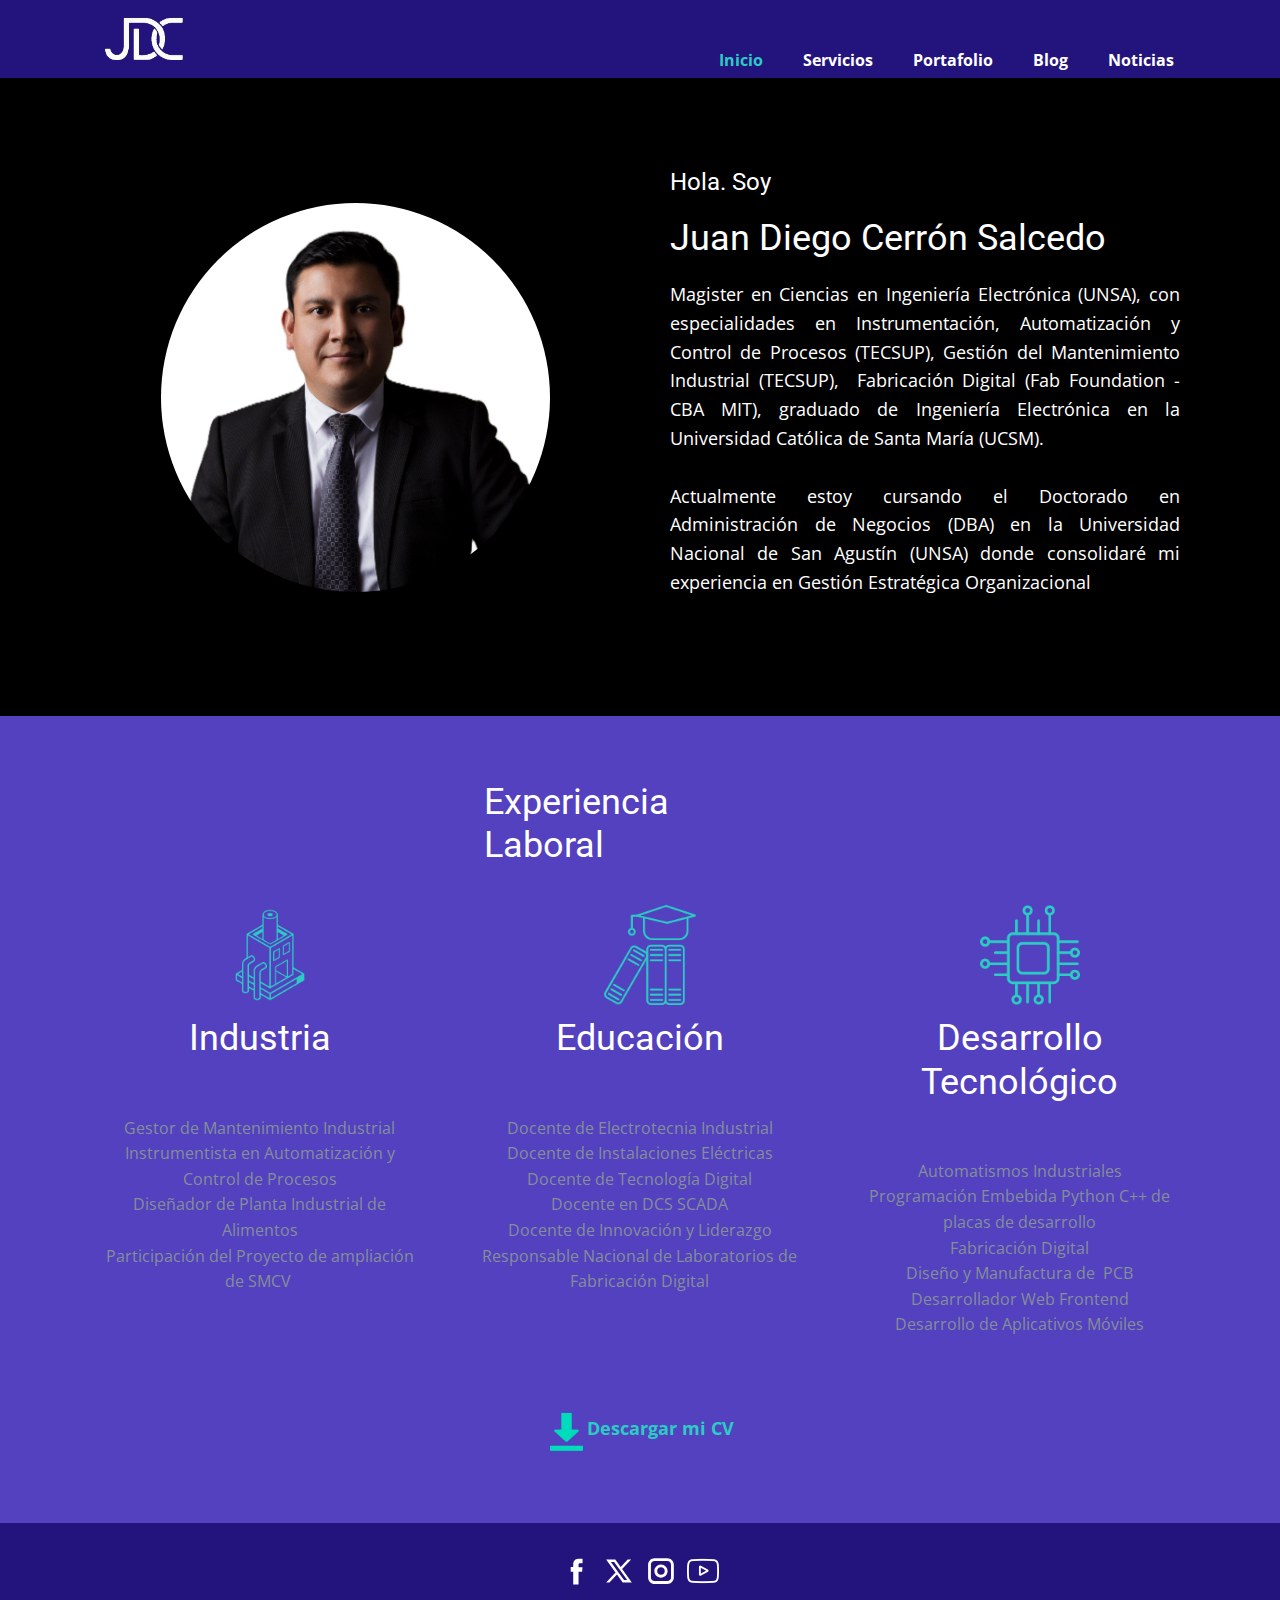
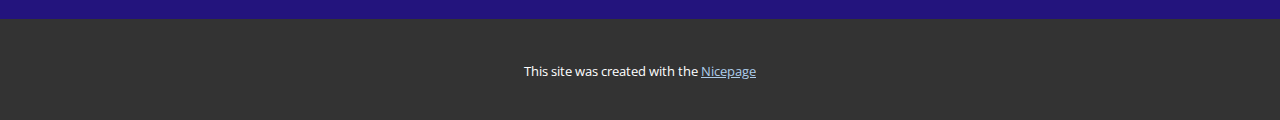
<file: Inicio.html>
<!DOCTYPE html>
<html style="font-size: 16px;" lang="es"><head>
    <meta name="viewport" content="width=device-width, initial-scale=1.0">
    <meta charset="utf-8">
    <meta name="keywords" content="">
    <meta name="description" content="">
    <title>Inicio</title>
    <link rel="stylesheet" href="nicepage.css" media="screen">
<link rel="stylesheet" href="Inicio.css" media="screen">
    <script class="u-script" type="text/javascript" src="jquery.js" defer=""></script>
    <script class="u-script" type="text/javascript" src="nicepage.js" defer=""></script>
    <meta name="generator" content="Nicepage 6.12.5, nicepage.com">
    <link id="u-theme-google-font" rel="stylesheet" href="https://fonts.googleapis.com/css?family=Roboto:100,100i,300,300i,400,400i,500,500i,700,700i,900,900i|Open+Sans:300,300i,400,400i,500,500i,600,600i,700,700i,800,800i">
    
    
    
    
    <script type="application/ld+json">{
		"@context": "http://schema.org",
		"@type": "Organization",
		"name": "",
		"logo": "images/image.webp",
		"sameAs": [
				"https://facebook.com/name",
				"https://twitter.com/name",
				"https://instagram.com/name"
		]
}</script>
    <meta name="theme-color" content="#478ac9">
    <meta name="twitter:site" content="@">
    <meta name="twitter:card" content="summary_large_image">
    <meta name="twitter:title" content="Inicio">
    <meta name="twitter:description" content="">
    <meta property="og:title" content="Inicio">
    <meta property="og:type" content="website">
  <meta data-intl-tel-input-cdn-path="intlTelInput/"></head>
  <body data-path-to-root="./" data-include-products="false" class="u-body u-xl-mode" data-lang="es"><header class="u-clearfix u-custom-color-1 u-header u-header" id="sec-abc6"><div class="u-clearfix u-sheet u-sheet-1">
        <a href="#" class="u-image u-logo u-image-1" data-image-width="150" data-image-height="85">
          <img src="images/image.webp" class="u-logo-image u-logo-image-1">
        </a>
        <nav class="u-menu u-menu-one-level u-offcanvas u-menu-1">
          <div class="menu-collapse" style="font-size: 1rem; letter-spacing: 0px; font-weight: 700;">
            <a class="u-button-style u-custom-left-right-menu-spacing u-custom-padding-bottom u-custom-text-active-color u-custom-top-bottom-menu-spacing u-nav-link u-text-active-palette-1-base u-text-hover-palette-2-base" href="#" data-lang-es="{&quot;content&quot;:&quot;<svg class=\&quot;u-svg-link\&quot; viewBox=\&quot;0 0 24 24\&quot;><use xlink:href=\&quot;#menu-hamburger\&quot;></use></svg><svg class=\&quot;u-svg-content\&quot; version=\&quot;1.1\&quot; id=\&quot;menu-hamburger\&quot; viewBox=\&quot;0 0 16 16\&quot; x=\&quot;0px\&quot; y=\&quot;0px\&quot; xmlns:xlink=\&quot;http://www.w3.org/1999/xlink\&quot; xmlns=\&quot;http://www.w3.org/2000/svg\&quot;>    <g>        <rect y=\&quot;1\&quot; width=\&quot;16\&quot; height=\&quot;2\&quot;></rect>        <rect y=\&quot;7\&quot; width=\&quot;16\&quot; height=\&quot;2\&quot;></rect>        <rect y=\&quot;13\&quot; width=\&quot;16\&quot; height=\&quot;2\&quot;></rect>    </g></svg>&quot;,&quot;href&quot;:&quot;#&quot;}">
              <svg class="u-svg-link" viewBox="0 0 24 24"><use xlink:href="#menu-hamburger"></use></svg>
              <svg class="u-svg-content" version="1.1" id="menu-hamburger" viewBox="0 0 16 16" x="0px" y="0px" xmlns:xlink="http://www.w3.org/1999/xlink" xmlns="http://www.w3.org/2000/svg"><g><rect y="1" width="16" height="2"></rect><rect y="7" width="16" height="2"></rect><rect y="13" width="16" height="2"></rect>
</g></svg>
            </a>
          </div>
          <div class="u-custom-menu u-nav-container">
            <ul class="u-nav u-unstyled u-nav-1"><li class="u-nav-item"><a class="u-button-style u-nav-link u-text-active-palette-4-base u-text-hover-palette-2-base" href="Inicio.html" style="padding: 10px 20px;">Inicio</a>
</li><li class="u-nav-item"><a class="u-button-style u-nav-link u-text-active-palette-4-base u-text-hover-palette-2-base" href="Servicios.html" style="padding: 10px 20px;">Servicios</a>
</li><li class="u-nav-item"><a class="u-button-style u-nav-link u-text-active-palette-4-base u-text-hover-palette-2-base" href="Portafolio.html" style="padding: 10px 20px;">Portafolio</a>
</li><li class="u-nav-item"><a class="u-button-style u-nav-link u-text-active-palette-4-base u-text-hover-palette-2-base" href="Blog.html" style="padding: 10px 20px;">Blog</a>
</li><li class="u-nav-item"><a class="u-button-style u-nav-link u-text-active-palette-4-base u-text-hover-palette-2-base" href="Noticias.html" style="padding: 10px 20px;">Noticias</a>
</li></ul>
          </div>
          <div class="u-custom-menu u-nav-container-collapse">
            <div class="u-black u-container-style u-inner-container-layout u-opacity u-opacity-95 u-sidenav">
              <div class="u-inner-container-layout u-sidenav-overflow">
                <div class="u-menu-close"></div>
                <ul class="u-align-center u-nav u-popupmenu-items u-unstyled u-nav-2"><li class="u-nav-item"><a class="u-button-style u-nav-link" href="Inicio.html">Inicio</a>
</li><li class="u-nav-item"><a class="u-button-style u-nav-link" href="Servicios.html">Servicios</a>
</li><li class="u-nav-item"><a class="u-button-style u-nav-link" href="Portafolio.html">Portafolio</a>
</li><li class="u-nav-item"><a class="u-button-style u-nav-link" href="Blog.html">Blog</a>
</li><li class="u-nav-item"><a class="u-button-style u-nav-link" href="Noticias.html">Noticias</a>
</li></ul>
              </div>
            </div>
            <div class="u-black u-menu-overlay u-opacity u-opacity-70"></div>
          </div>
        </nav>
      </div></header>
    <section class="u-black u-clearfix u-section-1" id="sec-7955">
      <div class="u-clearfix u-sheet u-sheet-1">
        <div class="data-layout-selected u-clearfix u-expanded-width u-layout-wrap u-layout-wrap-1">
          <div class="u-layout">
            <div class="u-layout-row">
              <div class="u-container-style u-layout-cell u-size-30 u-layout-cell-1">
                <div class="u-container-layout u-valign-middle u-container-layout-1">
                  <img class="u-image u-image-circle u-image-1" src="images/foto_perfil.jpg" alt="" data-image-width="3210" data-image-height="2802" data-animation-name="fadeIn" data-animation-duration="1000" data-animation-delay="0">
                </div>
              </div>
              <div class="u-container-style u-layout-cell u-size-30 u-layout-cell-2">
                <div class="u-container-layout u-container-layout-2">
                  <h4 class="u-text u-text-default u-text-1">Hola. Soy</h4>
                  <h3 class="u-text u-text-default u-text-2">Juan Diego Cerrón Salcedo</h3>
                  <p class="u-align-justify u-text u-text-default u-text-3">Magister en Ciencias en Ingeniería Electrónica (UNSA), con especialidades en Instrumentación, Automatización y Control de Procesos (TECSUP), Gestión del Mantenimiento Industrial (TECSUP),&nbsp; Fabricación Digital (Fab Foundation - CBA MIT), graduado de Ingeniería Electrónica en la Universidad Católica de Santa María (UCSM).&nbsp;<br>
                    <br>Actualmente estoy cursando el Doctorado en Administración de Negocios (DBA) en la Universidad Nacional de San Agustín (UNSA) donde consolidaré mi experiencia en Gestión Estratégica Organizacional
                  </p>
                </div>
              </div>
            </div>
          </div>
        </div>
      </div>
    </section>
    <section class="u-align-center u-clearfix u-container-align-center u-custom-color-3 u-section-2" id="sec-54e6">
      <div class="u-align-left u-clearfix u-sheet u-sheet-1">
        <h3 class="u-align-center-xs u-text u-text-1">Experiencia Laboral</h3>
        <div class="u-expanded-width u-list u-list-1">
          <div class="u-repeater u-repeater-1">
            <div class="u-container-style u-list-item u-repeater-item">
              <div class="u-container-layout u-similar-container u-container-layout-1"><span class="u-align-center u-file-icon u-icon u-text-palette-4-base u-icon-1"><img src="images/9253562-a00c8aa8.png" alt=""></span>
                <h3 class="u-align-center u-text u-text-default u-text-2">Industria</h3>
                <p class="u-align-center u-text u-text-palette-5-dark-1 u-text-3">Gestor de Mantenimiento Industrial<br> Instrumentista en Automatización y Control de Procesos<br>Diseñador de Planta Industrial de Alimentos<br>Participación del Proyecto de ampliación de SMCV&nbsp;
                </p>
              </div>
            </div>
            <div class="u-container-style u-list-item u-repeater-item">
              <div class="u-container-layout u-similar-container u-container-layout-2"><span class="u-align-center u-file-icon u-icon u-text-palette-4-base u-icon-2"><img src="images/8490906-a07f50d5.png" alt=""></span>
                <h3 class="u-align-center u-text u-text-default u-text-4"> Educación</h3>
                <p class="u-align-center u-text u-text-palette-5-dark-1 u-text-5">Docente de Electrotecnia Industrial<br>Docente de Instalaciones Eléctricas<br>Docente de Tecnología Digital<br>Docente en DCS SCADA<br>Docente de Innovación y Liderazgo<br>Responsable Nacional de Laboratorios de Fabricación Digital
                </p>
              </div>
            </div>
            <div class="u-container-style u-list-item u-repeater-item">
              <div class="u-container-layout u-similar-container u-container-layout-3"><span class="u-align-center u-file-icon u-icon u-text-palette-4-base u-icon-3"><img src="images/7788177-0cb8b750.png" alt=""></span>
                <h3 class="u-align-center u-text u-text-default u-text-6">Desarrollo Tecnológico </h3>
                <p class="u-align-center u-text u-text-palette-5-dark-1 u-text-7">Automatismos Industriales<br>Programación Embebida Python C++ de placas de desarrollo<br>Fabricación Digital<br>Diseño y Manufactura de&nbsp; PCB<br>Desarrollador Web Frontend<br>Desarrollo de Aplicativos Móviles
                </p>
              </div>
            </div>
          </div>
        </div>
        <a href="#" class="u-active-none u-btn u-button-style u-hover-none u-none u-text-hover-palette-2-base u-text-palette-4-base u-btn-1"><span class="u-file-icon u-icon u-icon-4"><img src="images/6364373.png" alt=""></span>Descargar mi CV
        </a>
      </div>
    </section>
    
    
    
    <footer class="u-align-center u-clearfix u-custom-color-1 u-footer u-footer" id="sec-21fe"><div class="u-clearfix u-sheet u-valign-middle u-sheet-1">
        <div class="u-social-icons u-spacing-10 u-social-icons-1">
          <a class="u-social-url" title="facebook" target="_blank" href="https://facebook.com/name"><span class="u-icon u-social-facebook u-social-icon u-text-white u-icon-1"><svg class="u-svg-link" preserveAspectRatio="xMidYMin slice" viewBox="0 0 112 112" style=""><use xlink:href="#svg-b578"></use></svg><svg class="u-svg-content" viewBox="0 0 112 112" x="0" y="0" id="svg-b578"><path fill="currentColor" d="M75.5,28.8H65.4c-1.5,0-4,0.9-4,4.3v9.4h13.9l-1.5,15.8H61.4v45.1H42.8V58.3h-8.8V42.4h8.8V32.2
c0-7.4,3.4-18.8,18.8-18.8h13.8v15.4H75.5z"></path></svg></span>
          </a>
          <a class="u-social-url" title="twitter" target="_blank" href="https://twitter.com/name"><span class="u-icon u-social-icon u-social-twitter u-text-white u-icon-2"><svg class="u-svg-link" preserveAspectRatio="xMidYMin slice" viewBox="0 0 112.2 112.2" style=""><use xlink:href="#svg-1b6c"></use></svg><svg class="u-svg-content" viewBox="0 0 112.2 112.2" x="0px" y="0px" id="svg-1b6c"><path d="M67.1,49.1L98.6,16h-12L62,42L43.2,16H11l32.8,45.2L11,96h11.6l26.3-27.7L69.1,96H101L67.1,49.1z M55,61.9l-5.1-7L27.5,24.4
	h11.4l17.3,23.8l5.1,7.1l23.4,32.2H73.8L55,61.9z"></path></svg></span>
          </a>
          <a class="u-social-url" title="instagram" target="_blank" href="https://instagram.com/name"><span class="u-icon u-social-icon u-social-instagram u-text-white u-icon-3"><svg class="u-svg-link" preserveAspectRatio="xMidYMin slice" viewBox="0 0 112 112" style=""><use xlink:href="#svg-176a"></use></svg><svg class="u-svg-content" viewBox="0 0 112 112" x="0" y="0" id="svg-176a"><path fill="currentColor" d="M55.9,32.9c-12.8,0-23.2,10.4-23.2,23.2s10.4,23.2,23.2,23.2s23.2-10.4,23.2-23.2S68.7,32.9,55.9,32.9z
	 M55.9,69.4c-7.4,0-13.3-6-13.3-13.3c-0.1-7.4,6-13.3,13.3-13.3s13.3,6,13.3,13.3C69.3,63.5,63.3,69.4,55.9,69.4z"></path><path fill="currentColor" d="M78.2,11H33.5C21,11,10.8,21.3,10.8,33.7v44.7c0,12.6,10.2,22.8,22.7,22.8h44.7c12.6,0,22.7-10.2,22.7-22.7
	V33.7C100.8,21.1,90.6,11,78.2,11z M91,78.4c0,7.1-5.8,12.8-12.8,12.8H33.5c-7.1,0-12.8-5.8-12.8-12.8V33.7
	c0-7.1,5.8-12.8,12.8-12.8h44.7c7.1,0,12.8,5.8,12.8,12.8V78.4z"></path></svg></span>
          </a>
          <a class="u-social-url" target="_blank" data-type="YouTube" title="YouTube" href=""><span class="u-file-icon u-icon u-social-icon u-social-youtube u-text-white u-icon-4"><img src="images/1077046-4b2d40ef.png" alt=""></span>
          </a>
        </div>
      </div></footer>
    <section class="u-backlink u-clearfix u-grey-80">
      <p class="u-text">
        <span>This site was created with the </span>
        <a class="u-link" href="https://nicepage.com/" target="_blank" rel="nofollow">
          <span>Nicepage</span>
        </a>
      </p>
    </section>
  
</body></html>
</file>
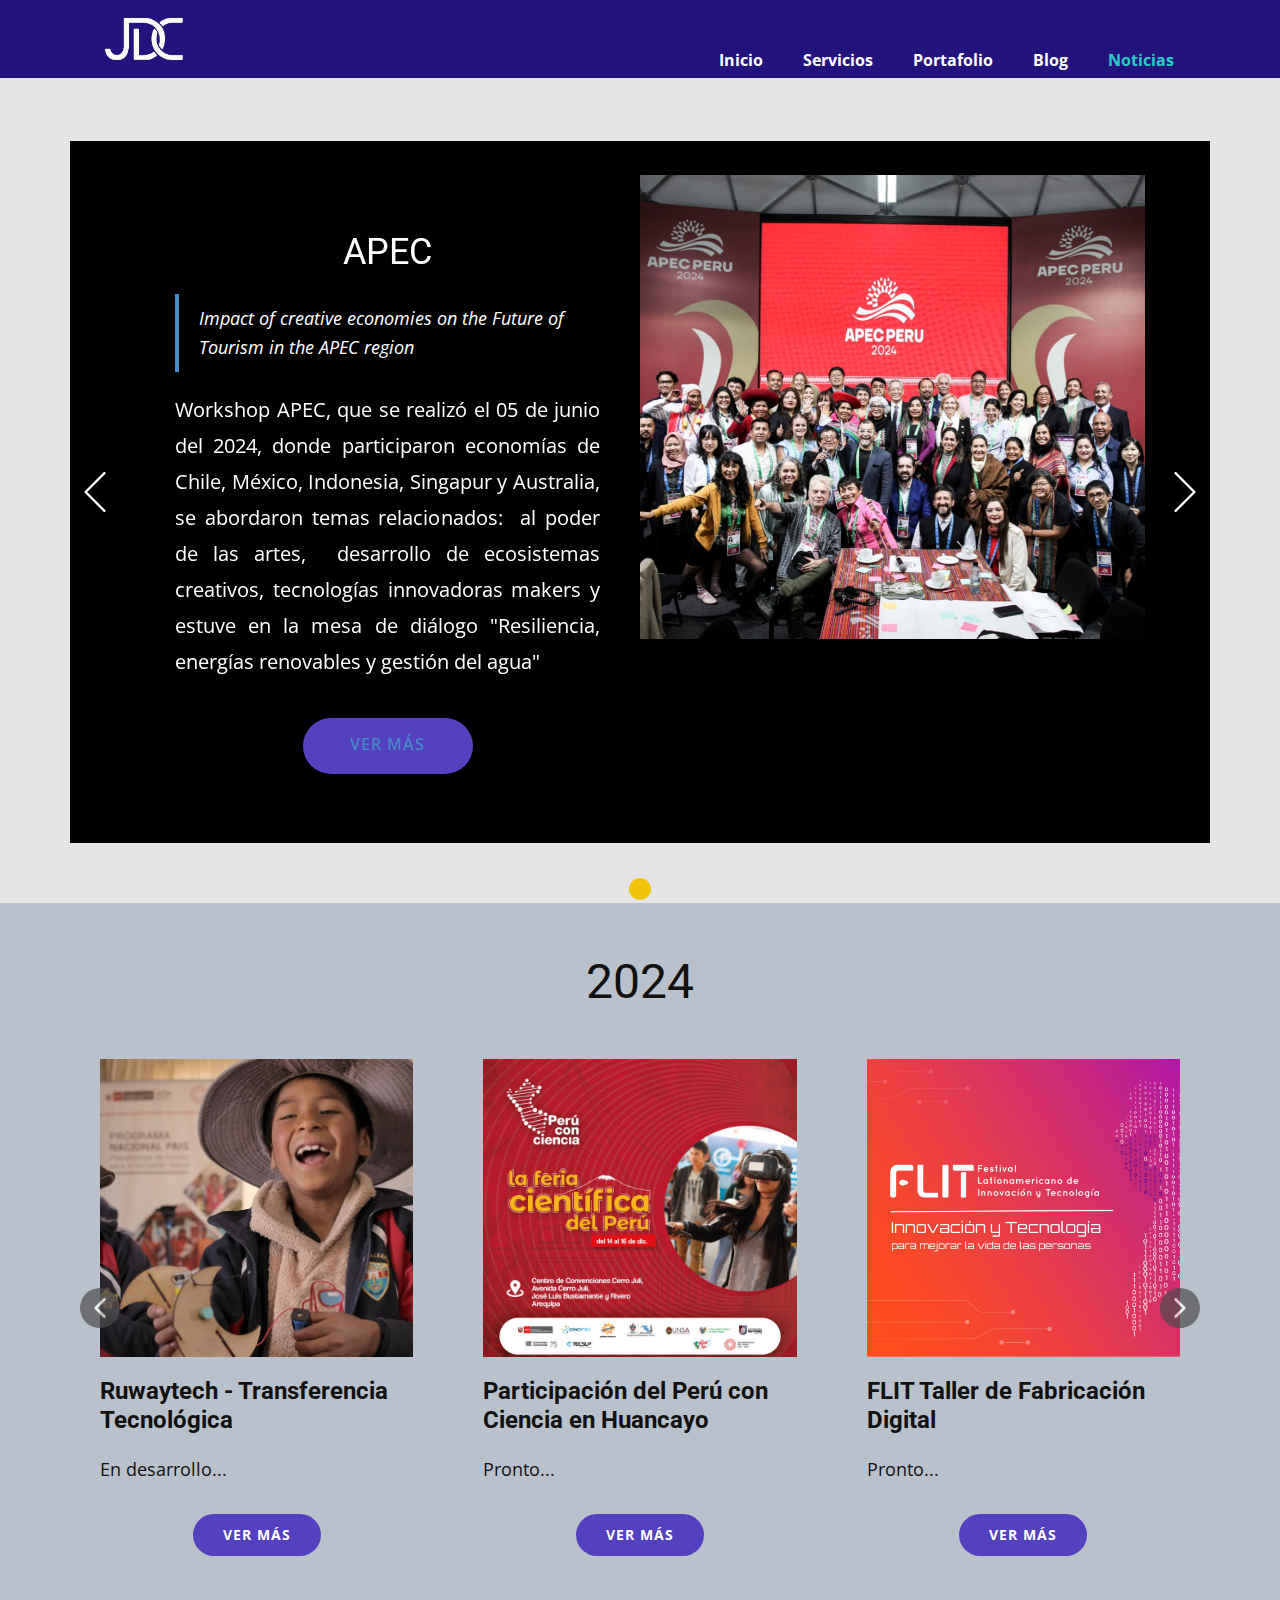
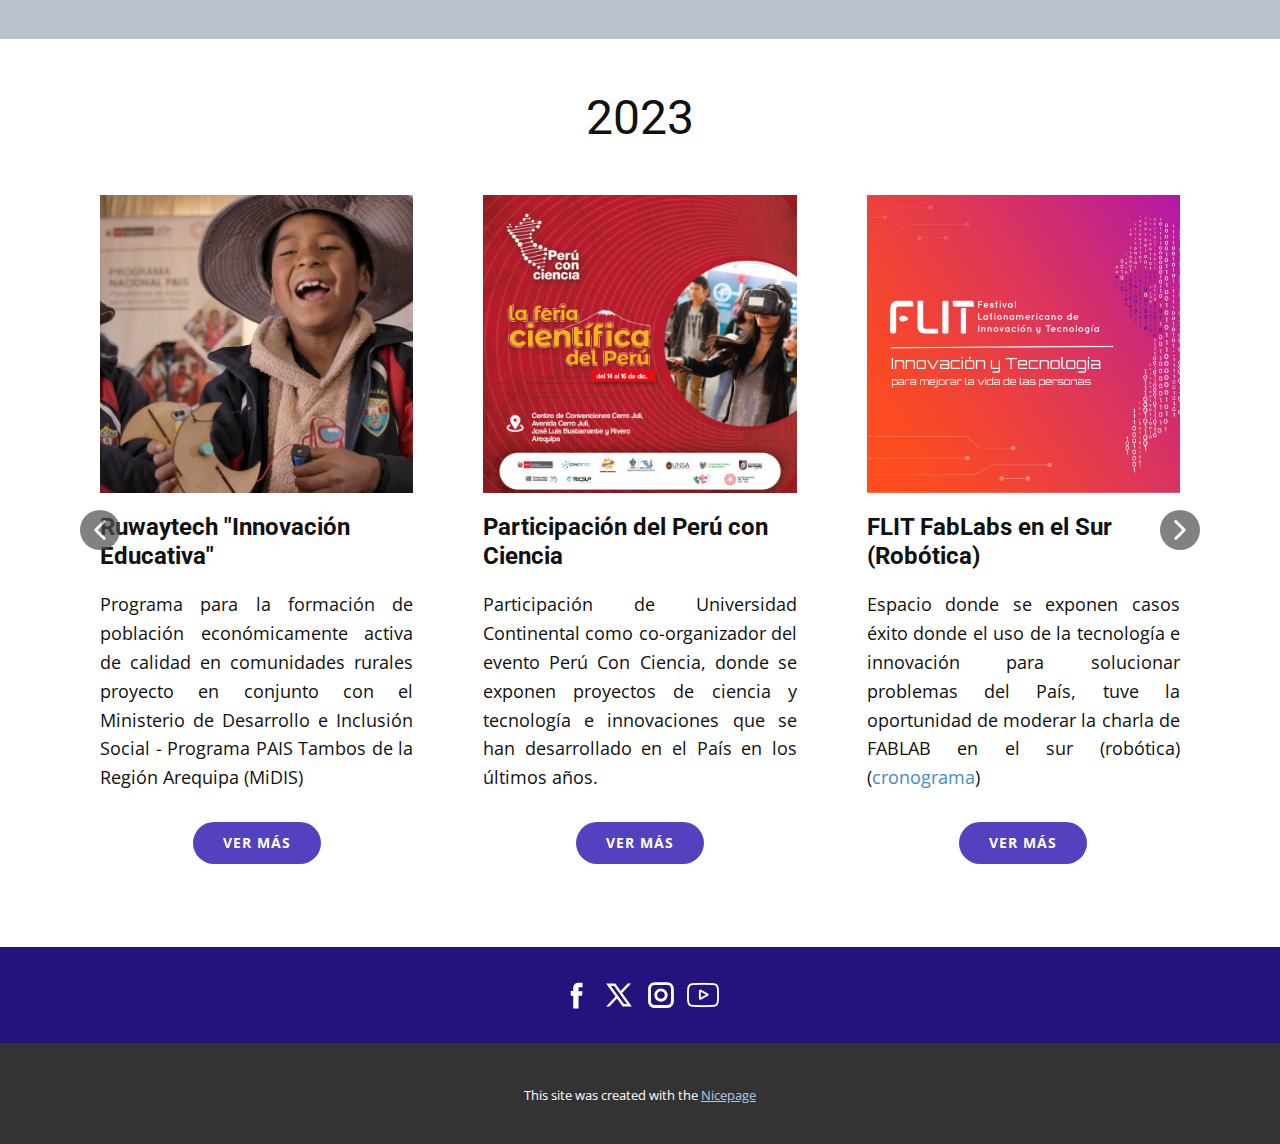
<file: Noticias.html>
<!DOCTYPE html>
<html style="font-size: 16px;" lang="es"><head>
    <meta name="viewport" content="width=device-width, initial-scale=1.0">
    <meta charset="utf-8">
    <meta name="keywords" content="Last News">
    <meta name="description" content="">
    <title>Noticias</title>
    <link rel="stylesheet" href="nicepage.css" media="screen">
<link rel="stylesheet" href="Noticias.css" media="screen">
    <script class="u-script" type="text/javascript" src="jquery.js" defer=""></script>
    <script class="u-script" type="text/javascript" src="nicepage.js" defer=""></script>
    <meta name="generator" content="Nicepage 6.12.5, nicepage.com">
    <link id="u-theme-google-font" rel="stylesheet" href="https://fonts.googleapis.com/css?family=Roboto:100,100i,300,300i,400,400i,500,500i,700,700i,900,900i|Open+Sans:300,300i,400,400i,500,500i,600,600i,700,700i,800,800i">
    
    
    
    
    
    <script type="application/ld+json">{
		"@context": "http://schema.org",
		"@type": "Organization",
		"name": "",
		"logo": "images/image.webp",
		"sameAs": [
				"https://facebook.com/name",
				"https://twitter.com/name",
				"https://instagram.com/name"
		]
}</script>
    <meta name="theme-color" content="#478ac9">
    <meta name="twitter:site" content="@">
    <meta name="twitter:card" content="summary_large_image">
    <meta name="twitter:title" content="Noticias">
    <meta name="twitter:description" content="">
    <meta property="og:title" content="Noticias">
    <meta property="og:type" content="website">
  <meta data-intl-tel-input-cdn-path="intlTelInput/"></head>
  <body data-path-to-root="./" data-include-products="false" class="u-body u-xl-mode" data-lang="es"><header class="u-clearfix u-custom-color-1 u-header u-header" id="sec-abc6"><div class="u-clearfix u-sheet u-sheet-1">
        <a href="#" class="u-image u-logo u-image-1" data-image-width="150" data-image-height="85">
          <img src="images/image.webp" class="u-logo-image u-logo-image-1">
        </a>
        <nav class="u-menu u-menu-one-level u-offcanvas u-menu-1">
          <div class="menu-collapse" style="font-size: 1rem; letter-spacing: 0px; font-weight: 700;">
            <a class="u-button-style u-custom-left-right-menu-spacing u-custom-padding-bottom u-custom-text-active-color u-custom-top-bottom-menu-spacing u-nav-link u-text-active-palette-1-base u-text-hover-palette-2-base" href="#" data-lang-es="{&quot;content&quot;:&quot;<svg class=\&quot;u-svg-link\&quot; viewBox=\&quot;0 0 24 24\&quot;><use xlink:href=\&quot;#menu-hamburger\&quot;></use></svg><svg class=\&quot;u-svg-content\&quot; version=\&quot;1.1\&quot; id=\&quot;menu-hamburger\&quot; viewBox=\&quot;0 0 16 16\&quot; x=\&quot;0px\&quot; y=\&quot;0px\&quot; xmlns:xlink=\&quot;http://www.w3.org/1999/xlink\&quot; xmlns=\&quot;http://www.w3.org/2000/svg\&quot;>    <g>        <rect y=\&quot;1\&quot; width=\&quot;16\&quot; height=\&quot;2\&quot;></rect>        <rect y=\&quot;7\&quot; width=\&quot;16\&quot; height=\&quot;2\&quot;></rect>        <rect y=\&quot;13\&quot; width=\&quot;16\&quot; height=\&quot;2\&quot;></rect>    </g></svg>&quot;,&quot;href&quot;:&quot;#&quot;}">
              <svg class="u-svg-link" viewBox="0 0 24 24"><use xlink:href="#menu-hamburger"></use></svg>
              <svg class="u-svg-content" version="1.1" id="menu-hamburger" viewBox="0 0 16 16" x="0px" y="0px" xmlns:xlink="http://www.w3.org/1999/xlink" xmlns="http://www.w3.org/2000/svg"><g><rect y="1" width="16" height="2"></rect><rect y="7" width="16" height="2"></rect><rect y="13" width="16" height="2"></rect>
</g></svg>
            </a>
          </div>
          <div class="u-custom-menu u-nav-container">
            <ul class="u-nav u-unstyled u-nav-1"><li class="u-nav-item"><a class="u-button-style u-nav-link u-text-active-palette-4-base u-text-hover-palette-2-base" href="Inicio.html" style="padding: 10px 20px;">Inicio</a>
</li><li class="u-nav-item"><a class="u-button-style u-nav-link u-text-active-palette-4-base u-text-hover-palette-2-base" href="Servicios.html" style="padding: 10px 20px;">Servicios</a>
</li><li class="u-nav-item"><a class="u-button-style u-nav-link u-text-active-palette-4-base u-text-hover-palette-2-base" href="Portafolio.html" style="padding: 10px 20px;">Portafolio</a>
</li><li class="u-nav-item"><a class="u-button-style u-nav-link u-text-active-palette-4-base u-text-hover-palette-2-base" href="Blog.html" style="padding: 10px 20px;">Blog</a>
</li><li class="u-nav-item"><a class="u-button-style u-nav-link u-text-active-palette-4-base u-text-hover-palette-2-base" href="Noticias.html" style="padding: 10px 20px;">Noticias</a>
</li></ul>
          </div>
          <div class="u-custom-menu u-nav-container-collapse">
            <div class="u-black u-container-style u-inner-container-layout u-opacity u-opacity-95 u-sidenav">
              <div class="u-inner-container-layout u-sidenav-overflow">
                <div class="u-menu-close"></div>
                <ul class="u-align-center u-nav u-popupmenu-items u-unstyled u-nav-2"><li class="u-nav-item"><a class="u-button-style u-nav-link" href="Inicio.html">Inicio</a>
</li><li class="u-nav-item"><a class="u-button-style u-nav-link" href="Servicios.html">Servicios</a>
</li><li class="u-nav-item"><a class="u-button-style u-nav-link" href="Portafolio.html">Portafolio</a>
</li><li class="u-nav-item"><a class="u-button-style u-nav-link" href="Blog.html">Blog</a>
</li><li class="u-nav-item"><a class="u-button-style u-nav-link" href="Noticias.html">Noticias</a>
</li></ul>
              </div>
            </div>
            <div class="u-black u-menu-overlay u-opacity u-opacity-70"></div>
          </div>
        </nav>
      </div></header>
    <section class="u-clearfix u-container-align-center u-grey-10 u-section-1" id="carousel_7a0f">
      <div class="u-clearfix u-sheet u-sheet-1">
        <div id="carousel-6c88" data-interval="5000" data-u-ride="carousel" class="u-carousel u-expanded-width u-slider u-slider-1">
          <ol class="u-absolute-hcenter u-carousel-indicators u-carousel-indicators-1">
            <li data-u-target="#carousel-6c88" class="u-active u-active-palette-3-base u-hover-palette-3-base u-palette-1-base u-shape-circle" data-u-slide-to="0" style="width: 22px; height: 22px;"></li>
          </ol>
          <div class="u-carousel-inner" role="listbox">
            <div class="u-active u-black u-carousel-item u-container-style u-slide u-carousel-item-1">
              <div class="u-container-layout u-valign-top-lg u-container-layout-1">
                <div class="u-container-style u-expanded-width-md u-expanded-width-sm u-expanded-width-xs u-group u-shape-rectangle u-group-1">
                  <div class="u-container-layout u-valign-top u-container-layout-2">
                    <h3 class="u-align-center u-text u-text-1" data-animation-name="customAnimationIn" data-animation-duration="1000">APEC<br>
                      <span style="font-size: 1.5rem;"></span>
                    </h3>
                    <blockquote class="u-align-left u-text u-text-2"> Impact of creative economies on the Future of Tourism in the APEC region</blockquote>
                    <p class="u-align-justify u-text u-text-3" data-animation-name="customAnimationIn" data-animation-duration="1000">Workshop APEC, que se realizó el 05 de junio del 2024, donde participaron economías de Chile, México, Indonesia, Singapur y Australia, se abordaron temas relacionados:&nbsp; al poder de las artes,&nbsp; desarrollo de ecosistemas creativos, tecnologías innovadoras makers y estuve en la mesa de diálogo "Resiliencia, energías renovables y gestión del agua"</p>
                    <a href="https://www.flickr.com/photos/apecperu/albums/72177720317643771/" class="u-active-white u-align-center u-border-none u-btn u-btn-round u-button-style u-custom-color-3 u-hover-palette-4-base u-radius-50 u-text-active-palette-1-base u-text-hover-palette-1-base u-text-palette-1-base u-btn-1" data-animation-name="customAnimationIn" data-animation-duration="1000">Ver más </a>
                  </div>
                </div>
                <img src="images/WhatsAppImage2024-06-05at6.06.17PM.jpeg" alt="" class="u-expanded-width-md u-expanded-width-sm u-expanded-width-xs u-image u-image-default u-image-1" data-image-width="1280" data-image-height="853" data-animation-name="customAnimationIn" data-animation-duration="1000">
              </div>
            </div>
          </div>
          <a class="u-absolute-vcenter u-carousel-control u-carousel-control-prev u-hidden-sm u-hidden-xs u-spacing-5 u-text-body-alt-color u-text-hover-palette-3-base u-carousel-control-1" href="#carousel-6c88" role="button" data-u-slide="prev">
            <span aria-hidden="true">
              <svg viewBox="0 0 477.175 477.175"><path d="M145.188,238.575l215.5-215.5c5.3-5.3,5.3-13.8,0-19.1s-13.8-5.3-19.1,0l-225.1,225.1c-5.3,5.3-5.3,13.8,0,19.1l225.1,225
		c2.6,2.6,6.1,4,9.5,4s6.9-1.3,9.5-4c5.3-5.3,5.3-13.8,0-19.1L145.188,238.575z"></path></svg>
            </span>
            <span class="sr-only">
              <svg viewBox="0 0 477.175 477.175"><path d="M145.188,238.575l215.5-215.5c5.3-5.3,5.3-13.8,0-19.1s-13.8-5.3-19.1,0l-225.1,225.1c-5.3,5.3-5.3,13.8,0,19.1l225.1,225
		c2.6,2.6,6.1,4,9.5,4s6.9-1.3,9.5-4c5.3-5.3,5.3-13.8,0-19.1L145.188,238.575z"></path></svg>
            </span>
          </a>
          <a class="u-absolute-vcenter u-carousel-control u-carousel-control-next u-hidden-sm u-hidden-xs u-spacing-5 u-text-body-alt-color u-text-hover-palette-3-base u-carousel-control-2" href="#carousel-6c88" role="button" data-u-slide="next">
            <span aria-hidden="true">
              <svg viewBox="0 0 477.175 477.175"><path d="M360.731,229.075l-225.1-225.1c-5.3-5.3-13.8-5.3-19.1,0s-5.3,13.8,0,19.1l215.5,215.5l-215.5,215.5
		c-5.3,5.3-5.3,13.8,0,19.1c2.6,2.6,6.1,4,9.5,4c3.4,0,6.9-1.3,9.5-4l225.1-225.1C365.931,242.875,365.931,234.275,360.731,229.075z"></path></svg>
            </span>
            <span class="sr-only">
              <svg viewBox="0 0 477.175 477.175"><path d="M360.731,229.075l-225.1-225.1c-5.3-5.3-13.8-5.3-19.1,0s-5.3,13.8,0,19.1l215.5,215.5l-215.5,215.5
		c-5.3,5.3-5.3,13.8,0,19.1c2.6,2.6,6.1,4,9.5,4c3.4,0,6.9-1.3,9.5-4l225.1-225.1C365.931,242.875,365.931,234.275,360.731,229.075z"></path></svg>
            </span>
          </a>
        </div>
      </div>
    </section>
    <section class="u-align-center u-clearfix u-palette-5-base u-section-2" id="sec-cbb5">
      <div class="u-clearfix u-sheet u-valign-middle u-sheet-1">
        <h2 class="u-align-center u-text u-text-default u-text-1">2024</h2>
        <div class="u-expanded-width u-layout-horizontal u-list u-list-1">
          <div class="u-repeater u-repeater-1">
            <div class="u-container-style u-list-item u-repeater-item">
              <div class="u-container-layout u-similar-container u-valign-top u-container-layout-1">
                <img class="u-expanded-width u-image u-image-1" src="images/talleres-tecnologia.jpg" data-image-width="1000" data-image-height="600">
                <h4 class="u-align-left u-text u-text-2">Ruwaytech - Transferencia Tecnológica</h4>
                <p class="u-align-justify u-text u-text-3">En desarrollo...</p>
                <a href="#" class="u-align-center u-border-none u-btn u-btn-round u-button-style u-custom-color-3 u-hover-palette-4-base u-radius u-btn-1">Ver más </a>
              </div>
            </div>
            <div class="u-container-style u-list-item u-repeater-item">
              <div class="u-container-layout u-similar-container u-valign-top u-container-layout-2">
                <img class="u-expanded-width u-image u-image-2" src="images/img1.jpg" data-image-width="768" data-image-height="768">
                <h4 class="u-align-left u-text u-text-4">Participación del Perú con Ciencia​ en Huancayo</h4>
                <p class="u-align-justify u-text u-text-5">Pronto...</p>
                <a href="#" class="u-align-center u-border-none u-btn u-btn-round u-button-style u-custom-color-3 u-hover-palette-4-base u-radius u-btn-2">Ver Más </a>
              </div>
            </div>
            <div class="u-container-style u-list-item u-repeater-item">
              <div class="u-container-layout u-similar-container u-valign-top u-container-layout-3">
                <img class="u-expanded-width u-image u-image-3" src="images/flit_post.png" data-image-width="836" data-image-height="522">
                <h4 class="u-align-left u-text u-text-6">FLIT Taller de Fabricación Digital</h4>
                <p class="u-align-justify u-text u-text-7">Pronto...</p>
                <a href="#" class="u-align-center u-border-none u-btn u-btn-round u-button-style u-custom-color-3 u-hover-palette-4-base u-radius u-btn-3">VER Más </a>
              </div>
            </div>
            <div class="u-container-style u-list-item u-repeater-item">
              <div class="u-container-layout u-similar-container u-valign-top u-container-layout-4">
                <img class="u-expanded-width u-image u-image-4" src="images/90fc53c9.svg" data-image-width="2836" data-image-height="1875">
                <h4 class="u-align-left u-text u-text-8">Innovación Pedagógica- Labs de Innovación</h4>
                <p class="u-align-justify u-text u-text-9">Pronto..</p>
                <a href="#" class="u-align-center u-border-none u-btn u-btn-round u-button-style u-custom-color-3 u-hover-palette-4-base u-radius u-btn-4">ver más </a>
              </div>
            </div>
            <div class="u-container-style u-list-item u-repeater-item">
              <div class="u-container-layout u-similar-container u-valign-top u-container-layout-5">
                <img class="u-expanded-width u-image u-image-5" src="images/90fc53c9.svg" data-image-width="2836" data-image-height="1875">
                <h4 class="u-align-left u-text u-text-10">Hackathon NASA</h4>
                <p class="u-align-justify u-text u-text-11">Pronto..</p>
                <a href="#" class="u-align-center u-border-none u-btn u-btn-round u-button-style u-custom-color-3 u-hover-palette-4-base u-radius u-btn-5">ver más </a>
              </div>
            </div>
            <div class="u-container-style u-list-item u-repeater-item">
              <div class="u-container-layout u-similar-container u-valign-top u-container-layout-6">
                <img class="u-expanded-width u-image u-image-6" src="images/90fc53c9.svg" data-image-width="2836" data-image-height="1875">
                <h4 class="u-align-left u-text u-text-12">Evento Fab Fest - México Puebla </h4>
                <p class="u-align-justify u-text u-text-13">Pronto..</p>
                <a href="#" class="u-align-center u-border-none u-btn u-btn-round u-button-style u-custom-color-3 u-hover-palette-4-base u-radius u-btn-6">ver más </a>
              </div>
            </div>
            <div class="u-container-style u-list-item u-repeater-item">
              <div class="u-container-layout u-similar-container u-valign-top u-container-layout-7">
                <img class="u-expanded-width u-image u-image-7" src="images/90fc53c9.svg" data-image-width="2836" data-image-height="1875">
                <h4 class="u-align-left u-text u-text-14">Viaje de Misión Tecnológica - Madrid España </h4>
                <p class="u-align-justify u-text u-text-15">Pronto..</p>
                <a href="#" class="u-align-center u-border-none u-btn u-btn-round u-button-style u-custom-color-3 u-hover-palette-4-base u-radius u-btn-7">ver más </a>
              </div>
            </div>
            <div class="u-container-style u-list-item u-repeater-item">
              <div class="u-container-layout u-similar-container u-valign-top u-container-layout-8">
                <img class="u-expanded-width u-image u-image-8" src="images/90fc53c9.svg" data-image-width="2836" data-image-height="1875">
                <h4 class="u-align-left u-text u-text-16">Bootcamp de Instructores - Finlandia </h4>
                <p class="u-align-justify u-text u-text-17">Pronto..</p>
                <a href="#" class="u-align-center u-border-none u-btn u-btn-round u-button-style u-custom-color-3 u-hover-palette-4-base u-radius u-btn-8">ver más </a>
              </div>
            </div>
          </div>
          <a class="u-absolute-vcenter u-gallery-nav u-gallery-nav-prev u-grey-70 u-icon-circle u-opacity u-opacity-70 u-spacing-10 u-text-white u-gallery-nav-1" href="#" role="button">
            <span aria-hidden="true">
              <svg viewBox="0 0 451.847 451.847"><path d="M97.141,225.92c0-8.095,3.091-16.192,9.259-22.366L300.689,9.27c12.359-12.359,32.397-12.359,44.751,0
c12.354,12.354,12.354,32.388,0,44.748L173.525,225.92l171.903,171.909c12.354,12.354,12.354,32.391,0,44.744
c-12.354,12.365-32.386,12.365-44.745,0l-194.29-194.281C100.226,242.115,97.141,234.018,97.141,225.92z"></path></svg>
            </span>
            <span class="sr-only">
              <svg viewBox="0 0 451.847 451.847"><path d="M97.141,225.92c0-8.095,3.091-16.192,9.259-22.366L300.689,9.27c12.359-12.359,32.397-12.359,44.751,0
c12.354,12.354,12.354,32.388,0,44.748L173.525,225.92l171.903,171.909c12.354,12.354,12.354,32.391,0,44.744
c-12.354,12.365-32.386,12.365-44.745,0l-194.29-194.281C100.226,242.115,97.141,234.018,97.141,225.92z"></path></svg>
            </span>
          </a>
          <a class="u-absolute-vcenter u-gallery-nav u-gallery-nav-next u-grey-70 u-icon-circle u-opacity u-opacity-70 u-spacing-10 u-text-white u-gallery-nav-2" href="#" role="button">
            <span aria-hidden="true">
              <svg viewBox="0 0 451.846 451.847"><path d="M345.441,248.292L151.154,442.573c-12.359,12.365-32.397,12.365-44.75,0c-12.354-12.354-12.354-32.391,0-44.744
L278.318,225.92L106.409,54.017c-12.354-12.359-12.354-32.394,0-44.748c12.354-12.359,32.391-12.359,44.75,0l194.287,194.284
c6.177,6.18,9.262,14.271,9.262,22.366C354.708,234.018,351.617,242.115,345.441,248.292z"></path></svg>
            </span>
            <span class="sr-only">
              <svg viewBox="0 0 451.846 451.847"><path d="M345.441,248.292L151.154,442.573c-12.359,12.365-32.397,12.365-44.75,0c-12.354-12.354-12.354-32.391,0-44.744
L278.318,225.92L106.409,54.017c-12.354-12.359-12.354-32.394,0-44.748c12.354-12.359,32.391-12.359,44.75,0l194.287,194.284
c6.177,6.18,9.262,14.271,9.262,22.366C354.708,234.018,351.617,242.115,345.441,248.292z"></path></svg>
            </span>
          </a>
        </div>
      </div>
    </section>
    <section class="u-align-center u-clearfix u-section-3" id="sec-a6cf">
      <div class="u-clearfix u-sheet u-valign-middle u-sheet-1">
        <h2 class="u-align-center u-text u-text-default u-text-1">2023</h2>
        <div class="u-expanded-width u-layout-horizontal u-list u-list-1">
          <div class="u-repeater u-repeater-1">
            <div class="u-container-style u-list-item u-repeater-item">
              <div class="u-container-layout u-similar-container u-valign-top u-container-layout-1">
                <img class="u-expanded-width u-image u-image-1" src="images/talleres-tecnologia.jpg" data-image-width="1000" data-image-height="600">
                <h4 class="u-align-left u-text u-text-2">Ruwaytech "Innovación Educativa" </h4>
                <p class="u-align-justify u-text u-text-3">Programa para la formación de población económicamente activa de calidad en comunidades rurales proyecto en conjunto con el Ministerio de Desarrollo e Inclusión Social - Programa PAIS Tambos de la Región Arequipa (MiDIS)</p>
                <a href="https://diarioelnoticiero.com/alrededor-de-600-ninos-de-centros-poblados-de-arequipa-aprenden-sobre-robotica-con-talleres-ruwaytech-uc/" class="u-align-center u-border-none u-btn u-btn-round u-button-style u-custom-color-3 u-hover-palette-4-base u-radius u-btn-1">Ver más </a>
              </div>
            </div>
            <div class="u-container-style u-list-item u-repeater-item">
              <div class="u-container-layout u-similar-container u-valign-top u-container-layout-2">
                <img class="u-expanded-width u-image u-image-2" src="images/img1.jpg" data-image-width="768" data-image-height="768">
                <h4 class="u-align-left u-text u-text-4">Participación del Perú con Ciencia </h4>
                <p class="u-align-justify u-text u-text-5">Participación de Universidad Continental como co-organizador del evento Perú Con Ciencia, donde se exponen proyectos de ciencia y tecnología e innovaciones que se han desarrollado en el País en los últimos años.&nbsp;</p>
                <a href="https://www.peruconciencia.pe/peru-con-ciencia/" class="u-align-center u-border-none u-btn u-btn-round u-button-style u-custom-color-3 u-hover-palette-4-base u-radius u-btn-2">Ver Más </a>
              </div>
            </div>
            <div class="u-container-style u-list-item u-repeater-item">
              <div class="u-container-layout u-similar-container u-valign-top u-container-layout-3">
                <img class="u-expanded-width u-image u-image-3" src="images/flit_post.png" data-image-width="836" data-image-height="522">
                <h4 class="u-align-left u-text u-text-6">FLIT FabLabs en el Sur (Robótica)</h4>
                <p class="u-align-justify u-text u-text-7">Espacio donde se exponen casos éxito donde el uso de la tecnología e innovación para solucionar problemas del País, tuve la oportunidad de moderar la charla de FABLAB en el sur (robótica) (<a href="https://flit.com.pe/flit-2023-agenda-jueves-13-de-julio-sala-estudiantil/#dearflip-df_271/2/" class="u-active-none u-border-none u-btn u-button-link u-button-style u-hover-none u-none u-text-palette-1-base u-btn-3" target="_blank">cronograma</a>)
                </p>
                <a href="https://flit.com.pe/anteriores/#:~:text=FLIT%202023&amp;text=GovLink%20busca%20visibilizar%20a%20las%20mentes%20brillantes%20que%20piensan%20en,contribuir%20a%20mejorar%20nuestra%20sociedad." class="u-align-center u-border-none u-btn u-btn-round u-button-style u-custom-color-3 u-hover-palette-4-base u-radius u-btn-4" target="_blank">VER Más </a>
              </div>
            </div>
            <div class="u-container-style u-list-item u-repeater-item">
              <div class="u-container-layout u-similar-container u-valign-top u-container-layout-4">
                <img class="u-expanded-width u-image u-image-4" src="images/90fc53c9.svg" data-image-width="2836" data-image-height="1875">
                <h4 class="u-align-left u-text u-text-8">Sample Headline</h4>
                <p class="u-align-justify u-text u-text-9">Sample text. Click to select the text box. Click again or double click to start editing the text.</p>
                <a href="#" class="u-align-center u-border-none u-btn u-btn-round u-button-style u-hover-palette-4-base u-radius u-btn-5">Botón</a>
              </div>
            </div>
          </div>
          <a class="u-absolute-vcenter u-gallery-nav u-gallery-nav-prev u-grey-70 u-icon-circle u-opacity u-opacity-70 u-spacing-10 u-text-white u-gallery-nav-1" href="#" role="button">
            <span aria-hidden="true">
              <svg viewBox="0 0 451.847 451.847"><path d="M97.141,225.92c0-8.095,3.091-16.192,9.259-22.366L300.689,9.27c12.359-12.359,32.397-12.359,44.751,0
c12.354,12.354,12.354,32.388,0,44.748L173.525,225.92l171.903,171.909c12.354,12.354,12.354,32.391,0,44.744
c-12.354,12.365-32.386,12.365-44.745,0l-194.29-194.281C100.226,242.115,97.141,234.018,97.141,225.92z"></path></svg>
            </span>
            <span class="sr-only">
              <svg viewBox="0 0 451.847 451.847"><path d="M97.141,225.92c0-8.095,3.091-16.192,9.259-22.366L300.689,9.27c12.359-12.359,32.397-12.359,44.751,0
c12.354,12.354,12.354,32.388,0,44.748L173.525,225.92l171.903,171.909c12.354,12.354,12.354,32.391,0,44.744
c-12.354,12.365-32.386,12.365-44.745,0l-194.29-194.281C100.226,242.115,97.141,234.018,97.141,225.92z"></path></svg>
            </span>
          </a>
          <a class="u-absolute-vcenter u-gallery-nav u-gallery-nav-next u-grey-70 u-icon-circle u-opacity u-opacity-70 u-spacing-10 u-text-white u-gallery-nav-2" href="#" role="button">
            <span aria-hidden="true">
              <svg viewBox="0 0 451.846 451.847"><path d="M345.441,248.292L151.154,442.573c-12.359,12.365-32.397,12.365-44.75,0c-12.354-12.354-12.354-32.391,0-44.744
L278.318,225.92L106.409,54.017c-12.354-12.359-12.354-32.394,0-44.748c12.354-12.359,32.391-12.359,44.75,0l194.287,194.284
c6.177,6.18,9.262,14.271,9.262,22.366C354.708,234.018,351.617,242.115,345.441,248.292z"></path></svg>
            </span>
            <span class="sr-only">
              <svg viewBox="0 0 451.846 451.847"><path d="M345.441,248.292L151.154,442.573c-12.359,12.365-32.397,12.365-44.75,0c-12.354-12.354-12.354-32.391,0-44.744
L278.318,225.92L106.409,54.017c-12.354-12.359-12.354-32.394,0-44.748c12.354-12.359,32.391-12.359,44.75,0l194.287,194.284
c6.177,6.18,9.262,14.271,9.262,22.366C354.708,234.018,351.617,242.115,345.441,248.292z"></path></svg>
            </span>
          </a>
        </div>
      </div>
    </section>
    
    
    
    <footer class="u-align-center u-clearfix u-custom-color-1 u-footer u-footer" id="sec-21fe"><div class="u-clearfix u-sheet u-valign-middle u-sheet-1">
        <div class="u-social-icons u-spacing-10 u-social-icons-1">
          <a class="u-social-url" title="facebook" target="_blank" href="https://facebook.com/name"><span class="u-icon u-social-facebook u-social-icon u-text-white u-icon-1"><svg class="u-svg-link" preserveAspectRatio="xMidYMin slice" viewBox="0 0 112 112" style=""><use xlink:href="#svg-b578"></use></svg><svg class="u-svg-content" viewBox="0 0 112 112" x="0" y="0" id="svg-b578"><path fill="currentColor" d="M75.5,28.8H65.4c-1.5,0-4,0.9-4,4.3v9.4h13.9l-1.5,15.8H61.4v45.1H42.8V58.3h-8.8V42.4h8.8V32.2
c0-7.4,3.4-18.8,18.8-18.8h13.8v15.4H75.5z"></path></svg></span>
          </a>
          <a class="u-social-url" title="twitter" target="_blank" href="https://twitter.com/name"><span class="u-icon u-social-icon u-social-twitter u-text-white u-icon-2"><svg class="u-svg-link" preserveAspectRatio="xMidYMin slice" viewBox="0 0 112.2 112.2" style=""><use xlink:href="#svg-1b6c"></use></svg><svg class="u-svg-content" viewBox="0 0 112.2 112.2" x="0px" y="0px" id="svg-1b6c"><path d="M67.1,49.1L98.6,16h-12L62,42L43.2,16H11l32.8,45.2L11,96h11.6l26.3-27.7L69.1,96H101L67.1,49.1z M55,61.9l-5.1-7L27.5,24.4
	h11.4l17.3,23.8l5.1,7.1l23.4,32.2H73.8L55,61.9z"></path></svg></span>
          </a>
          <a class="u-social-url" title="instagram" target="_blank" href="https://instagram.com/name"><span class="u-icon u-social-icon u-social-instagram u-text-white u-icon-3"><svg class="u-svg-link" preserveAspectRatio="xMidYMin slice" viewBox="0 0 112 112" style=""><use xlink:href="#svg-176a"></use></svg><svg class="u-svg-content" viewBox="0 0 112 112" x="0" y="0" id="svg-176a"><path fill="currentColor" d="M55.9,32.9c-12.8,0-23.2,10.4-23.2,23.2s10.4,23.2,23.2,23.2s23.2-10.4,23.2-23.2S68.7,32.9,55.9,32.9z
	 M55.9,69.4c-7.4,0-13.3-6-13.3-13.3c-0.1-7.4,6-13.3,13.3-13.3s13.3,6,13.3,13.3C69.3,63.5,63.3,69.4,55.9,69.4z"></path><path fill="currentColor" d="M78.2,11H33.5C21,11,10.8,21.3,10.8,33.7v44.7c0,12.6,10.2,22.8,22.7,22.8h44.7c12.6,0,22.7-10.2,22.7-22.7
	V33.7C100.8,21.1,90.6,11,78.2,11z M91,78.4c0,7.1-5.8,12.8-12.8,12.8H33.5c-7.1,0-12.8-5.8-12.8-12.8V33.7
	c0-7.1,5.8-12.8,12.8-12.8h44.7c7.1,0,12.8,5.8,12.8,12.8V78.4z"></path></svg></span>
          </a>
          <a class="u-social-url" target="_blank" data-type="YouTube" title="YouTube" href=""><span class="u-file-icon u-icon u-social-icon u-social-youtube u-text-white u-icon-4"><img src="images/1077046-4b2d40ef.png" alt=""></span>
          </a>
        </div>
      </div></footer>
    <section class="u-backlink u-clearfix u-grey-80">
      <p class="u-text">
        <span>This site was created with the </span>
        <a class="u-link" href="https://nicepage.com/" target="_blank" rel="nofollow">
          <span>Nicepage</span>
        </a>
      </p>
    </section>
  
</body></html>
</file>
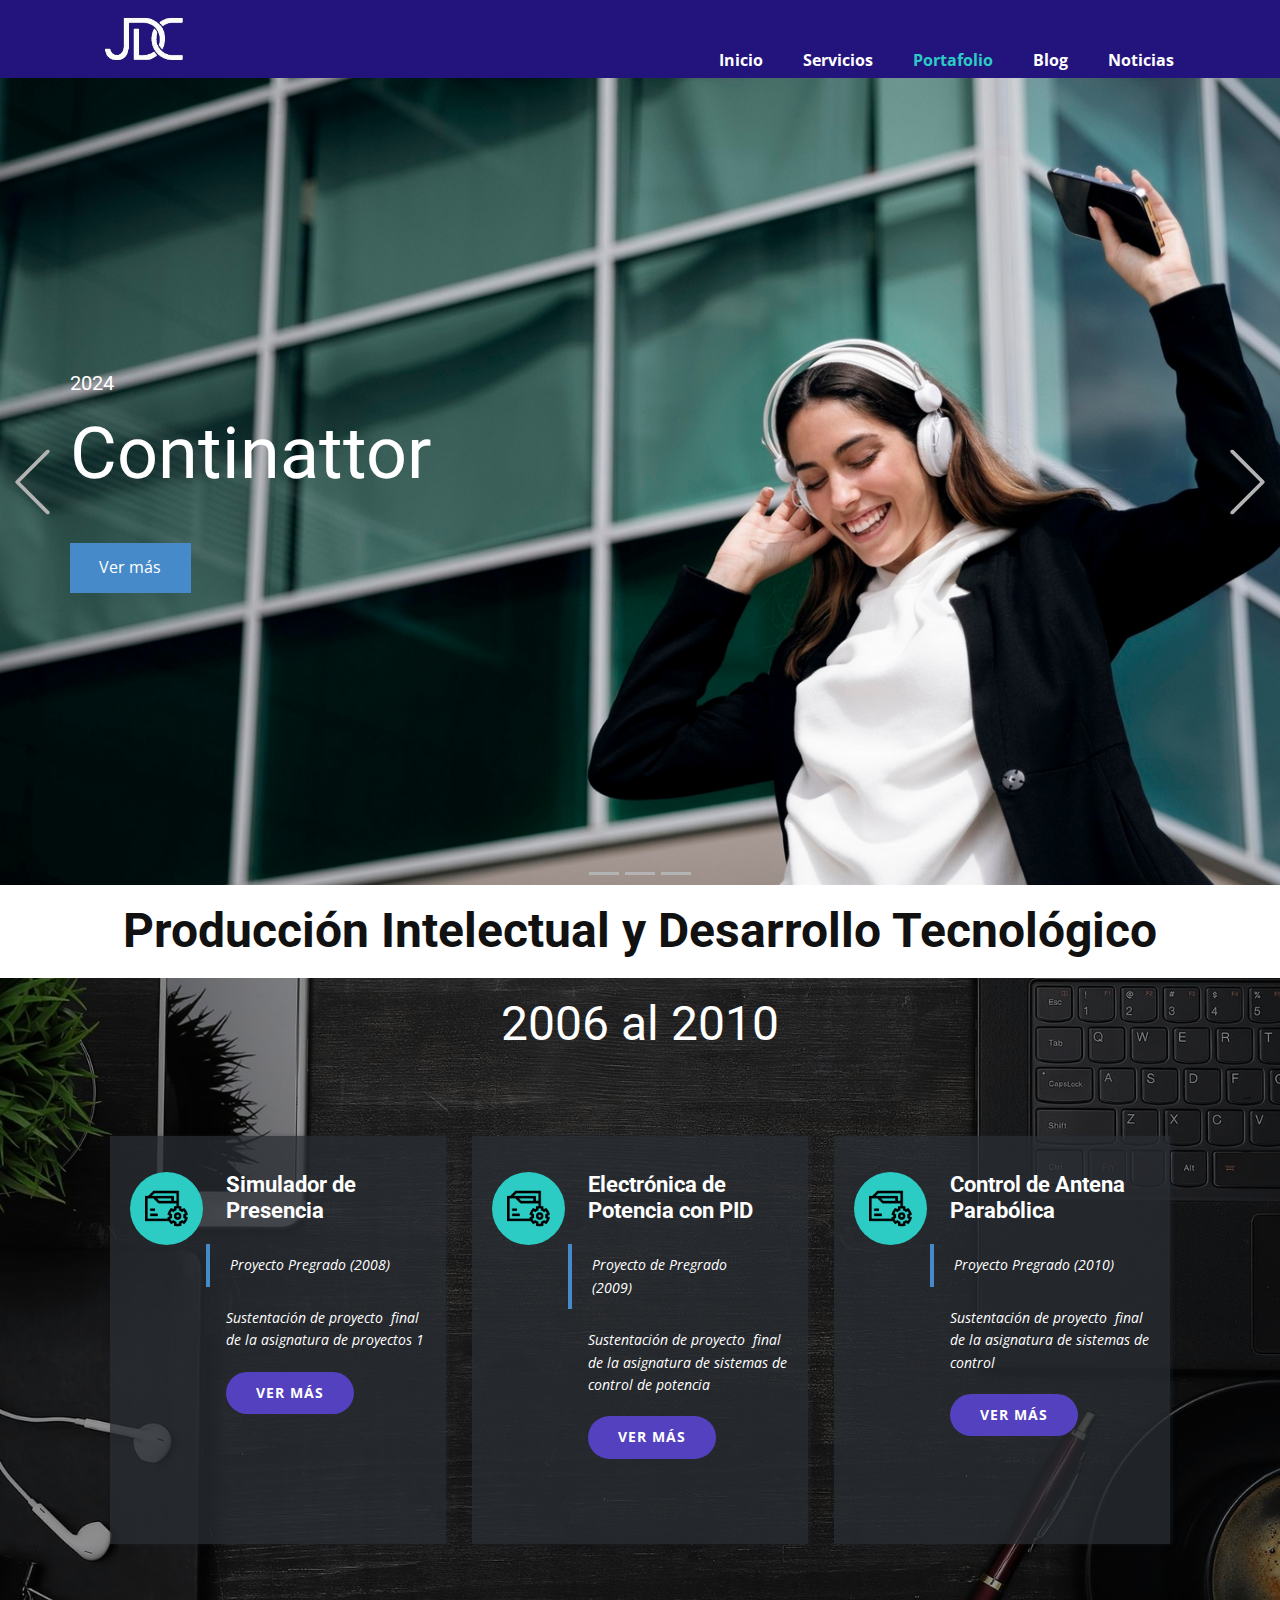
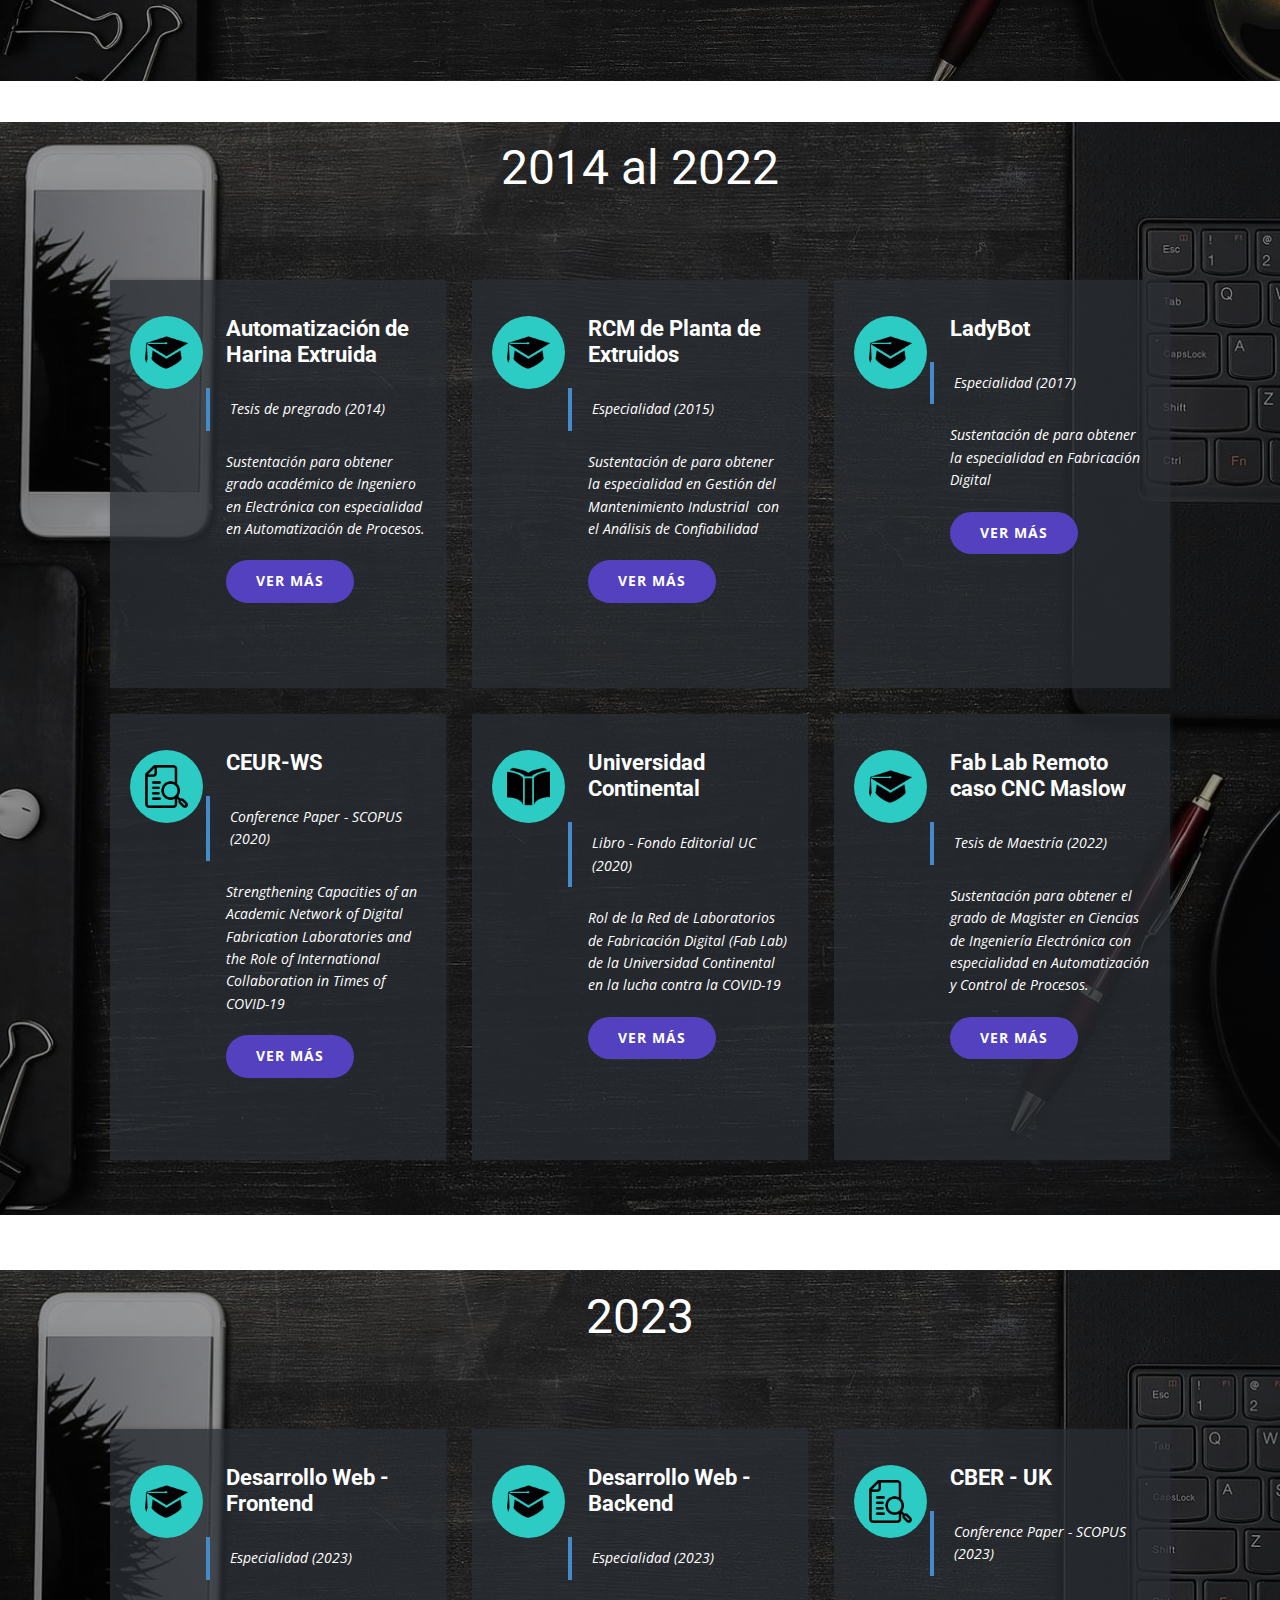
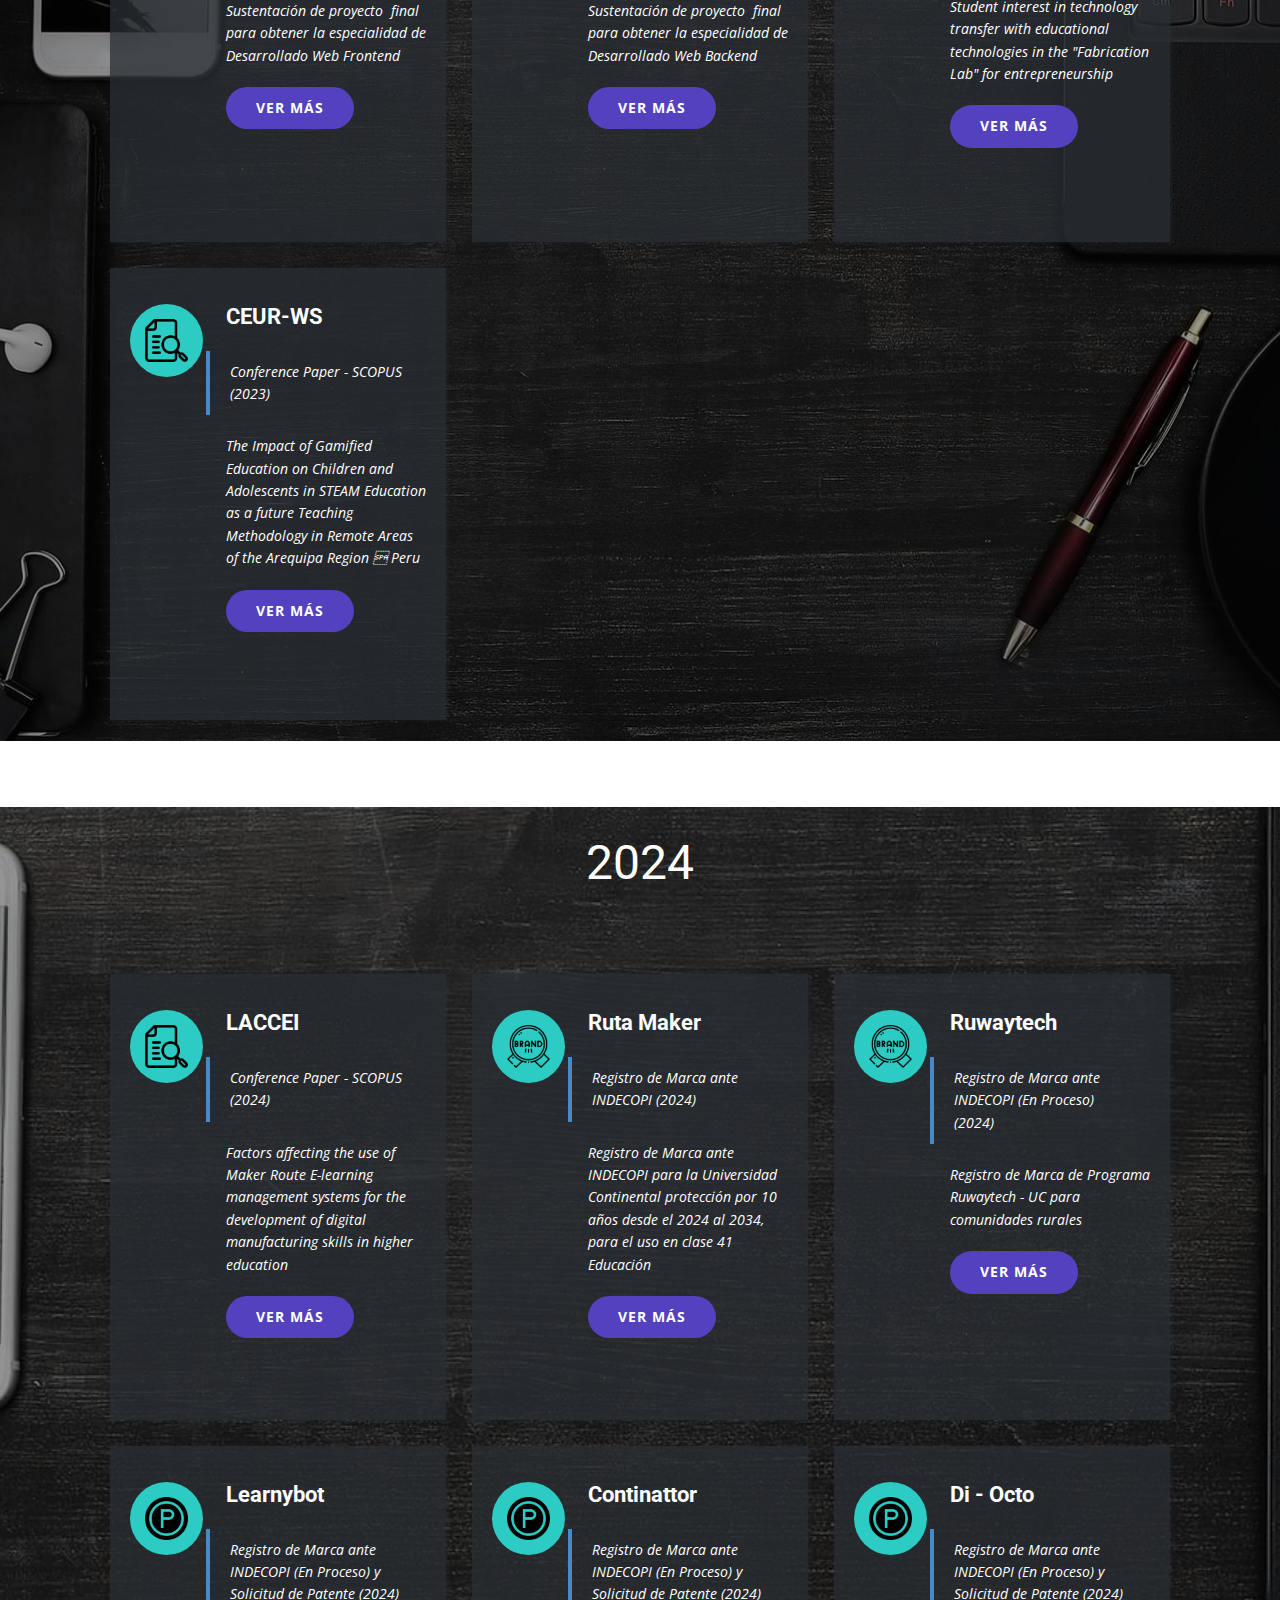
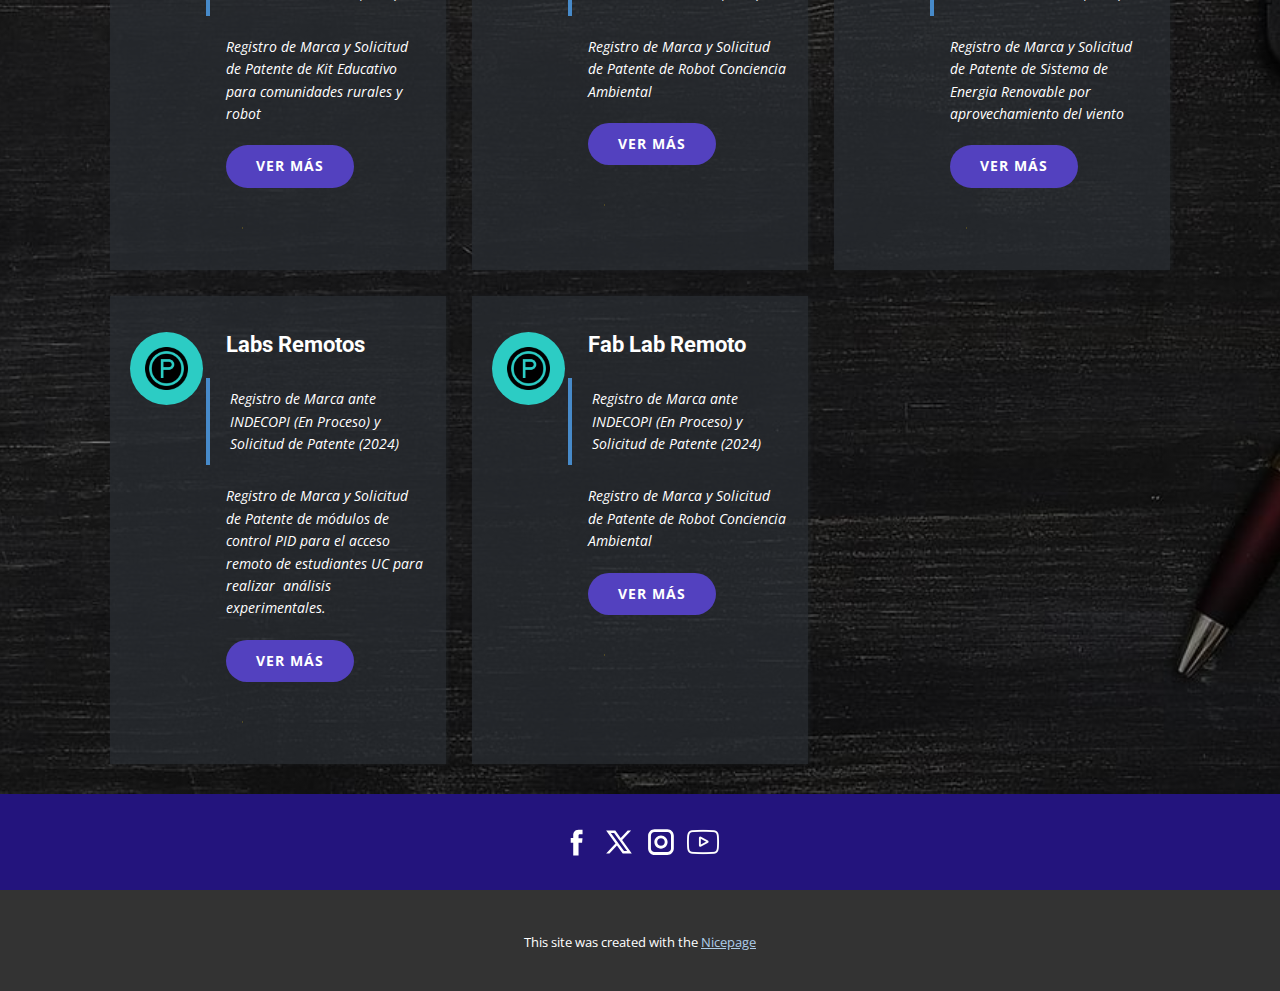
<file: Portafolio.html>
<!DOCTYPE html>
<html style="font-size: 16px;" lang="es"><head>
    <meta name="viewport" content="width=device-width, initial-scale=1.0">
    <meta charset="utf-8">
    <meta name="keywords" content="Portafolio de proyectos​, Publicaciones Científicas, Desarrollos Tecnológicos​">
    <meta name="description" content="">
    <title>Portafolio</title>
    <link rel="stylesheet" href="nicepage.css" media="screen">
<link rel="stylesheet" href="Portafolio.css" media="screen">
    <script class="u-script" type="text/javascript" src="jquery.js" defer=""></script>
    <script class="u-script" type="text/javascript" src="nicepage.js" defer=""></script>
    <meta name="generator" content="Nicepage 6.12.5, nicepage.com">
    <link id="u-theme-google-font" rel="stylesheet" href="https://fonts.googleapis.com/css?family=Roboto:100,100i,300,300i,400,400i,500,500i,700,700i,900,900i|Open+Sans:300,300i,400,400i,500,500i,600,600i,700,700i,800,800i">
    
    
    
    
    
    
    
    
    
    
    
    <script type="application/ld+json">{
		"@context": "http://schema.org",
		"@type": "Organization",
		"name": "",
		"logo": "images/image.webp",
		"sameAs": [
				"https://facebook.com/name",
				"https://twitter.com/name",
				"https://instagram.com/name"
		]
}</script>
    <meta name="theme-color" content="#478ac9">
    <meta name="twitter:site" content="@">
    <meta name="twitter:card" content="summary_large_image">
    <meta name="twitter:title" content="Portafolio">
    <meta name="twitter:description" content="">
    <meta property="og:title" content="Portafolio">
    <meta property="og:type" content="website">
  <meta data-intl-tel-input-cdn-path="intlTelInput/"></head>
  <body data-path-to-root="./" data-include-products="false" class="u-body u-xl-mode" data-lang="es"><header class="u-clearfix u-custom-color-1 u-header u-header" id="sec-abc6"><div class="u-clearfix u-sheet u-sheet-1">
        <a href="#" class="u-image u-logo u-image-1" data-image-width="150" data-image-height="85">
          <img src="images/image.webp" class="u-logo-image u-logo-image-1">
        </a>
        <nav class="u-menu u-menu-one-level u-offcanvas u-menu-1">
          <div class="menu-collapse" style="font-size: 1rem; letter-spacing: 0px; font-weight: 700;">
            <a class="u-button-style u-custom-left-right-menu-spacing u-custom-padding-bottom u-custom-text-active-color u-custom-top-bottom-menu-spacing u-nav-link u-text-active-palette-1-base u-text-hover-palette-2-base" href="#" data-lang-es="{&quot;content&quot;:&quot;<svg class=\&quot;u-svg-link\&quot; viewBox=\&quot;0 0 24 24\&quot;><use xlink:href=\&quot;#menu-hamburger\&quot;></use></svg><svg class=\&quot;u-svg-content\&quot; version=\&quot;1.1\&quot; id=\&quot;menu-hamburger\&quot; viewBox=\&quot;0 0 16 16\&quot; x=\&quot;0px\&quot; y=\&quot;0px\&quot; xmlns:xlink=\&quot;http://www.w3.org/1999/xlink\&quot; xmlns=\&quot;http://www.w3.org/2000/svg\&quot;>    <g>        <rect y=\&quot;1\&quot; width=\&quot;16\&quot; height=\&quot;2\&quot;></rect>        <rect y=\&quot;7\&quot; width=\&quot;16\&quot; height=\&quot;2\&quot;></rect>        <rect y=\&quot;13\&quot; width=\&quot;16\&quot; height=\&quot;2\&quot;></rect>    </g></svg>&quot;,&quot;href&quot;:&quot;#&quot;}">
              <svg class="u-svg-link" viewBox="0 0 24 24"><use xlink:href="#menu-hamburger"></use></svg>
              <svg class="u-svg-content" version="1.1" id="menu-hamburger" viewBox="0 0 16 16" x="0px" y="0px" xmlns:xlink="http://www.w3.org/1999/xlink" xmlns="http://www.w3.org/2000/svg"><g><rect y="1" width="16" height="2"></rect><rect y="7" width="16" height="2"></rect><rect y="13" width="16" height="2"></rect>
</g></svg>
            </a>
          </div>
          <div class="u-custom-menu u-nav-container">
            <ul class="u-nav u-unstyled u-nav-1"><li class="u-nav-item"><a class="u-button-style u-nav-link u-text-active-palette-4-base u-text-hover-palette-2-base" href="Inicio.html" style="padding: 10px 20px;">Inicio</a>
</li><li class="u-nav-item"><a class="u-button-style u-nav-link u-text-active-palette-4-base u-text-hover-palette-2-base" href="Servicios.html" style="padding: 10px 20px;">Servicios</a>
</li><li class="u-nav-item"><a class="u-button-style u-nav-link u-text-active-palette-4-base u-text-hover-palette-2-base" href="Portafolio.html" style="padding: 10px 20px;">Portafolio</a>
</li><li class="u-nav-item"><a class="u-button-style u-nav-link u-text-active-palette-4-base u-text-hover-palette-2-base" href="Blog.html" style="padding: 10px 20px;">Blog</a>
</li><li class="u-nav-item"><a class="u-button-style u-nav-link u-text-active-palette-4-base u-text-hover-palette-2-base" href="Noticias.html" style="padding: 10px 20px;">Noticias</a>
</li></ul>
          </div>
          <div class="u-custom-menu u-nav-container-collapse">
            <div class="u-black u-container-style u-inner-container-layout u-opacity u-opacity-95 u-sidenav">
              <div class="u-inner-container-layout u-sidenav-overflow">
                <div class="u-menu-close"></div>
                <ul class="u-align-center u-nav u-popupmenu-items u-unstyled u-nav-2"><li class="u-nav-item"><a class="u-button-style u-nav-link" href="Inicio.html">Inicio</a>
</li><li class="u-nav-item"><a class="u-button-style u-nav-link" href="Servicios.html">Servicios</a>
</li><li class="u-nav-item"><a class="u-button-style u-nav-link" href="Portafolio.html">Portafolio</a>
</li><li class="u-nav-item"><a class="u-button-style u-nav-link" href="Blog.html">Blog</a>
</li><li class="u-nav-item"><a class="u-button-style u-nav-link" href="Noticias.html">Noticias</a>
</li></ul>
              </div>
            </div>
            <div class="u-black u-menu-overlay u-opacity u-opacity-70"></div>
          </div>
        </nav>
      </div></header>
    <section class="u-carousel u-slide u-block-fdad-1" id="carousel-0343" data-interval="5000" data-u-ride="carousel">
      <ol class="u-absolute-hcenter u-carousel-indicators u-block-fdad-2">
        <li data-u-target="#carousel-0343" class="u-active u-grey-30" data-u-slide-to="0"></li>
        <li data-u-target="#carousel-0343" class="u-grey-30" data-u-slide-to="1"></li>
        <li data-u-target="#carousel-0343" class="u-grey-30" data-u-slide-to="2"></li>
      </ol>
      <div class="u-carousel-inner" role="listbox">
        <div class="u-active u-carousel-item u-clearfix u-container-align-left-lg u-container-align-left-md u-container-align-left-xs u-image u-section-1-1" data-image-width="2000" data-image-height="1333">
          <div class="u-clearfix u-sheet u-sheet-1">
            <h5 class="u-align-left-lg u-align-left-md u-align-left-sm u-align-left-xs u-text u-text-default u-text-white u-text-1">2024</h5>
            <h1 class="u-text u-text-body-alt-color u-text-2">Continattor</h1>
            <a href="#" class="u-align-left-lg u-align-left-md u-align-left-sm u-align-left-xs u-btn u-button-style u-btn-1">Ver más</a>
          </div>
        </div>
        <div class="u-carousel-item u-clearfix u-container-align-left-lg u-container-align-left-md u-container-align-left-xs u-image u-section-1-2" data-image-width="2000" data-image-height="1333">
          <div class="u-clearfix u-sheet u-sheet-1">
            <h5 class="u-align-left-lg u-align-left-md u-align-left-sm u-align-left-xs u-text u-text-default u-text-white u-text-1">2024</h5>
            <h1 class="u-text u-text-body-alt-color u-text-2">Di-Octo</h1>
            <a href="#" class="u-align-left-lg u-align-left-md u-align-left-sm u-align-left-xs u-btn u-button-style u-btn-1">Ver más</a>
          </div>
        </div>
        <div class="u-carousel-item u-clearfix u-container-align-left-lg u-container-align-left-md u-container-align-left-xs u-image u-section-1-3" data-image-width="2000" data-image-height="1333">
          <div class="u-clearfix u-sheet u-sheet-1">
            <h5 class="u-align-left-lg u-align-left-md u-align-left-sm u-align-left-xs u-text u-text-default u-text-white u-text-1">2024</h5>
            <h1 class="u-text u-text-body-alt-color u-text-2">Laboratorios Remotos</h1>
            <a href="#" class="u-align-left-lg u-align-left-md u-align-left-sm u-align-left-xs u-btn u-button-style u-btn-1">Ver más </a>
          </div>
        </div>
      </div>
      <a class="u-absolute-vcenter u-carousel-control u-carousel-control-prev u-text-grey-30 u-block-fdad-3" href="#carousel-0343" role="button" data-u-slide="prev">
        <span aria-hidden="true">
          <svg class="u-svg-link" viewBox="0 0 477.175 477.175"><path d="M145.188,238.575l215.5-215.5c5.3-5.3,5.3-13.8,0-19.1s-13.8-5.3-19.1,0l-225.1,225.1c-5.3,5.3-5.3,13.8,0,19.1l225.1,225
                    c2.6,2.6,6.1,4,9.5,4s6.9-1.3,9.5-4c5.3-5.3,5.3-13.8,0-19.1L145.188,238.575z"></path></svg>
        </span>
        <span class="sr-only">Previous</span>
      </a>
      <a class="u-absolute-vcenter u-carousel-control u-carousel-control-next u-text-grey-30 u-block-fdad-4" href="#carousel-0343" role="button" data-u-slide="next">
        <span aria-hidden="true">
          <svg class="u-svg-link" viewBox="0 0 477.175 477.175"><path d="M360.731,229.075l-225.1-225.1c-5.3-5.3-13.8-5.3-19.1,0s-5.3,13.8,0,19.1l215.5,215.5l-215.5,215.5
                    c-5.3,5.3-5.3,13.8,0,19.1c2.6,2.6,6.1,4,9.5,4c3.4,0,6.9-1.3,9.5-4l225.1-225.1C365.931,242.875,365.931,234.275,360.731,229.075z"></path></svg>
        </span>
        <span class="sr-only">Siguiente</span>
      </a>
    </section>
    <section class="u-clearfix u-section-2" id="sec-c5a3">
      <div class="u-clearfix u-sheet u-valign-middle-lg u-valign-middle-md u-valign-middle-sm u-valign-middle-xl u-sheet-1">
        <h2 class="u-align-center u-text u-text-default u-text-1">Producción Intelectual y Desarrollo Tecnológico </h2>
      </div>
    </section>
    <section class="u-align-center u-clearfix u-image u-shading u-section-3" id="carousel_a64e" data-image-width="1600" data-image-height="1067">
      <div class="u-clearfix u-sheet u-sheet-1">
        <h2 class="u-align-center u-text u-text-1">2006 al 2010 </h2>
        <div class="u-list u-list-1">
          <div class="u-repeater u-repeater-1">
            <div class="u-container-style u-list-item u-opacity u-opacity-75 u-palette-5-dark-3 u-repeater-item u-list-item-1">
              <div class="u-container-layout u-similar-container u-container-layout-1"><span class="u-file-icon u-icon u-icon-circle u-palette-4-base u-icon-1"><img src="images/9028188.png" alt=""></span>
                <div class="u-container-style u-group u-video-cover u-group-1">
                  <div class="u-container-layout u-container-layout-2">
                    <h4 class="u-text u-text-default u-text-2">Simulador de Presencia&nbsp;</h4>
                    <blockquote class="u-text u-text-3">Proyecto Pregrado (2008)</blockquote>
                    <p class="u-text u-text-default u-text-4"> Sustentación de proyecto&nbsp; final de la asignatura de proyectos 1</p>
                    <a href="#" class="u-border-none u-btn u-btn-round u-button-style u-custom-color-3 u-hover-palette-4-base u-radius u-btn-1">ver más </a><span class="u-icon u-icon-circle u-text-palette-3-base u-icon-2"><svg class="u-svg-link" preserveAspectRatio="xMidYMin slice" viewBox="0 0 268.832 268.832" style=""><use xlink:href="#svg-5faa"></use></svg><svg class="u-svg-content" viewBox="0 0 268.832 268.832" x="0px" y="0px" id="svg-5faa" style="enable-background:new 0 0 268.832 268.832;"><g><path d="M265.171,125.577l-80-80c-4.881-4.881-12.797-4.881-17.678,0c-4.882,4.882-4.882,12.796,0,17.678l58.661,58.661H12.5   c-6.903,0-12.5,5.597-12.5,12.5c0,6.902,5.597,12.5,12.5,12.5h213.654l-58.659,58.661c-4.882,4.882-4.882,12.796,0,17.678   c2.44,2.439,5.64,3.661,8.839,3.661s6.398-1.222,8.839-3.661l79.998-80C270.053,138.373,270.053,130.459,265.171,125.577z"></path>
</g></svg></span>
                  </div>
                </div>
              </div>
            </div>
            <div class="u-container-style u-list-item u-opacity u-opacity-75 u-palette-5-dark-3 u-repeater-item u-list-item-2">
              <div class="u-container-layout u-similar-container u-container-layout-3"><span class="u-file-icon u-icon u-icon-circle u-palette-4-base u-icon-3"><img src="images/9028188.png" alt=""></span>
                <div class="u-container-style u-group u-video-cover u-group-2">
                  <div class="u-container-layout u-container-layout-4">
                    <h4 class="u-text u-text-default u-text-5">Electrónica de Potencia con PID</h4>
                    <blockquote class="u-text u-text-6">Proyecto de Pregrado (2009)</blockquote>
                    <p class="u-text u-text-default u-text-7"> Sustentación de proyecto&nbsp; final de la asignatura de sistemas de control de potencia</p>
                    <a href="#" class="u-border-none u-btn u-btn-round u-button-style u-custom-color-3 u-hover-palette-4-base u-radius u-btn-2">ver más </a><span class="u-icon u-icon-circle u-text-palette-3-base u-icon-4"><svg class="u-svg-link" preserveAspectRatio="xMidYMin slice" viewBox="0 0 268.832 268.832" style=""><use xlink:href="#svg-5faa"></use></svg><svg class="u-svg-content" viewBox="0 0 268.832 268.832" x="0px" y="0px" id="svg-5faa" style="enable-background:new 0 0 268.832 268.832;"><g><path d="M265.171,125.577l-80-80c-4.881-4.881-12.797-4.881-17.678,0c-4.882,4.882-4.882,12.796,0,17.678l58.661,58.661H12.5   c-6.903,0-12.5,5.597-12.5,12.5c0,6.902,5.597,12.5,12.5,12.5h213.654l-58.659,58.661c-4.882,4.882-4.882,12.796,0,17.678   c2.44,2.439,5.64,3.661,8.839,3.661s6.398-1.222,8.839-3.661l79.998-80C270.053,138.373,270.053,130.459,265.171,125.577z"></path>
</g></svg></span>
                  </div>
                </div>
              </div>
            </div>
            <div class="u-container-style u-list-item u-opacity u-opacity-75 u-palette-5-dark-3 u-repeater-item u-list-item-3">
              <div class="u-container-layout u-similar-container u-container-layout-5"><span class="u-file-icon u-icon u-icon-circle u-palette-4-base u-icon-5"><img src="images/9028188.png" alt=""></span>
                <div class="u-container-style u-group u-video-cover u-group-3">
                  <div class="u-container-layout u-container-layout-6">
                    <h4 class="u-text u-text-default u-text-8">Control de Antena Parabólica</h4>
                    <blockquote class="u-text u-text-9">Proyecto Pregrado (2010)</blockquote>
                    <p class="u-text u-text-default u-text-10"> Sustentación de proyecto&nbsp; final de la asignatura de sistemas de control</p>
                    <a href="#" class="u-border-none u-btn u-btn-round u-button-style u-custom-color-3 u-hover-palette-4-base u-radius u-btn-3">ver más </a><span class="u-icon u-icon-circle u-text-palette-3-base u-icon-6"><svg class="u-svg-link" preserveAspectRatio="xMidYMin slice" viewBox="0 0 268.832 268.832" style=""><use xlink:href="#svg-5faa"></use></svg><svg class="u-svg-content" viewBox="0 0 268.832 268.832" x="0px" y="0px" id="svg-5faa" style="enable-background:new 0 0 268.832 268.832;"><g><path d="M265.171,125.577l-80-80c-4.881-4.881-12.797-4.881-17.678,0c-4.882,4.882-4.882,12.796,0,17.678l58.661,58.661H12.5   c-6.903,0-12.5,5.597-12.5,12.5c0,6.902,5.597,12.5,12.5,12.5h213.654l-58.659,58.661c-4.882,4.882-4.882,12.796,0,17.678   c2.44,2.439,5.64,3.661,8.839,3.661s6.398-1.222,8.839-3.661l79.998-80C270.053,138.373,270.053,130.459,265.171,125.577z"></path>
</g></svg></span>
                  </div>
                </div>
              </div>
            </div>
          </div>
        </div>
      </div>
    </section>
    <section class="u-clearfix u-section-4" id="sec-eab9">
      <div class="u-clearfix u-sheet u-sheet-1"></div>
    </section>
    <section class="u-align-center u-clearfix u-image u-shading u-section-5" id="sec-ae4f" data-image-width="1600" data-image-height="1067">
      <div class="u-clearfix u-sheet u-sheet-1">
        <h2 class="u-align-center u-text u-text-1">2014 al 2022 </h2>
        <div class="u-expanded-width-lg u-expanded-width-md u-expanded-width-sm u-expanded-width-xs u-list u-list-1">
          <div class="u-repeater u-repeater-1">
            <div class="u-container-style u-list-item u-opacity u-opacity-75 u-palette-5-dark-3 u-repeater-item u-list-item-1">
              <div class="u-container-layout u-similar-container u-container-layout-1"><span class="u-file-icon u-icon u-icon-circle u-palette-4-base u-icon-1"><img src="images/2228.png" alt=""></span>
                <div class="u-container-style u-group u-video-cover u-group-1">
                  <div class="u-container-layout u-container-layout-2">
                    <h4 class="u-text u-text-default u-text-2">Automatización de Harina Extruida </h4>
                    <blockquote class="u-text u-text-3">Tesis de pregrado (2014)</blockquote>
                    <p class="u-text u-text-default u-text-4">Sustentación para obtener grado académico de Ingeniero en Electrónica con especialidad en Automatización de Procesos.</p>
                    <a href="#" class="u-border-none u-btn u-btn-round u-button-style u-custom-color-3 u-hover-palette-4-base u-radius u-btn-1">Ver Más </a><span class="u-icon u-icon-circle u-text-palette-3-base u-icon-2"><svg class="u-svg-link" preserveAspectRatio="xMidYMin slice" viewBox="0 0 268.832 268.832" style=""><use xlink:href="#svg-5faa"></use></svg><svg class="u-svg-content" viewBox="0 0 268.832 268.832" x="0px" y="0px" id="svg-5faa" style="enable-background:new 0 0 268.832 268.832;"><g><path d="M265.171,125.577l-80-80c-4.881-4.881-12.797-4.881-17.678,0c-4.882,4.882-4.882,12.796,0,17.678l58.661,58.661H12.5   c-6.903,0-12.5,5.597-12.5,12.5c0,6.902,5.597,12.5,12.5,12.5h213.654l-58.659,58.661c-4.882,4.882-4.882,12.796,0,17.678   c2.44,2.439,5.64,3.661,8.839,3.661s6.398-1.222,8.839-3.661l79.998-80C270.053,138.373,270.053,130.459,265.171,125.577z"></path>
</g></svg></span>
                  </div>
                </div>
              </div>
            </div>
            <div class="u-container-style u-list-item u-opacity u-opacity-75 u-palette-5-dark-3 u-repeater-item u-list-item-2">
              <div class="u-container-layout u-similar-container u-container-layout-3"><span class="u-file-icon u-icon u-icon-circle u-palette-4-base u-icon-3"><img src="images/2228.png" alt=""></span>
                <div class="u-container-style u-group u-video-cover u-group-2">
                  <div class="u-container-layout u-container-layout-4">
                    <h4 class="u-text u-text-default u-text-5">RCM de Planta de Extruidos&nbsp;</h4>
                    <blockquote class="u-text u-text-6">Especialidad​ (2015)</blockquote>
                    <p class="u-text u-text-default u-text-7">Sustentación de para obtener la especialidad en Gestión del Mantenimiento Industrial&nbsp; con el Análisis de Confiabilidad</p>
                    <a href="#" class="u-border-none u-btn u-btn-round u-button-style u-custom-color-3 u-hover-palette-4-base u-radius u-btn-2">Ver Más </a><span class="u-icon u-icon-circle u-text-palette-3-base u-icon-4"><svg class="u-svg-link" preserveAspectRatio="xMidYMin slice" viewBox="0 0 268.832 268.832" style=""><use xlink:href="#svg-5faa"></use></svg><svg class="u-svg-content" viewBox="0 0 268.832 268.832" x="0px" y="0px" id="svg-5faa" style="enable-background:new 0 0 268.832 268.832;"><g><path d="M265.171,125.577l-80-80c-4.881-4.881-12.797-4.881-17.678,0c-4.882,4.882-4.882,12.796,0,17.678l58.661,58.661H12.5   c-6.903,0-12.5,5.597-12.5,12.5c0,6.902,5.597,12.5,12.5,12.5h213.654l-58.659,58.661c-4.882,4.882-4.882,12.796,0,17.678   c2.44,2.439,5.64,3.661,8.839,3.661s6.398-1.222,8.839-3.661l79.998-80C270.053,138.373,270.053,130.459,265.171,125.577z"></path>
</g></svg></span>
                  </div>
                </div>
              </div>
            </div>
            <div class="u-container-style u-list-item u-opacity u-opacity-75 u-palette-5-dark-3 u-repeater-item u-list-item-3">
              <div class="u-container-layout u-similar-container u-container-layout-5"><span class="u-file-icon u-icon u-icon-circle u-palette-4-base u-icon-5"><img src="images/2228.png" alt=""></span>
                <div class="u-container-style u-group u-video-cover u-group-3">
                  <div class="u-container-layout u-container-layout-6">
                    <h4 class="u-text u-text-default u-text-8">LadyBot </h4>
                    <blockquote class="u-text u-text-9">Especialidad​ (2017)</blockquote>
                    <p class="u-text u-text-default u-text-10">Sustentación de para obtener la especialidad en Fabricación Digital</p>
                    <a href="#" class="u-border-none u-btn u-btn-round u-button-style u-custom-color-3 u-hover-palette-4-base u-radius u-btn-3">Ver Más </a><span class="u-icon u-icon-circle u-text-palette-3-base u-icon-6"><svg class="u-svg-link" preserveAspectRatio="xMidYMin slice" viewBox="0 0 268.832 268.832" style=""><use xlink:href="#svg-5faa"></use></svg><svg class="u-svg-content" viewBox="0 0 268.832 268.832" x="0px" y="0px" id="svg-5faa" style="enable-background:new 0 0 268.832 268.832;"><g><path d="M265.171,125.577l-80-80c-4.881-4.881-12.797-4.881-17.678,0c-4.882,4.882-4.882,12.796,0,17.678l58.661,58.661H12.5   c-6.903,0-12.5,5.597-12.5,12.5c0,6.902,5.597,12.5,12.5,12.5h213.654l-58.659,58.661c-4.882,4.882-4.882,12.796,0,17.678   c2.44,2.439,5.64,3.661,8.839,3.661s6.398-1.222,8.839-3.661l79.998-80C270.053,138.373,270.053,130.459,265.171,125.577z"></path>
</g></svg></span>
                  </div>
                </div>
              </div>
            </div>
            <div class="u-container-style u-list-item u-opacity u-opacity-75 u-palette-5-dark-3 u-repeater-item u-list-item-4">
              <div class="u-container-layout u-similar-container u-container-layout-7"><span class="u-file-icon u-icon u-icon-circle u-palette-4-base u-icon-7"><img src="images/1324057.png" alt=""></span>
                <div class="u-container-style u-group u-group-4">
                  <div class="u-container-layout u-container-layout-8">
                    <h4 class="u-text u-text-11">CEUR-WS</h4>
                    <blockquote class="u-text u-text-12">Conference Paper​ - SCOPUS (2020)</blockquote>
                    <p class="u-text u-text-13"> Strengthening Capacities of an Academic Network of Digital Fabrication Laboratories and the Role of International Collaboration in Times of COVID-19</p>
                    <a href="https://www.scopus.com/record/display.uri?eid=2-s2.0-85126463328&amp;origin=resultslist&amp;sort=plf-f&amp;src=s&amp;sid=254f87b906ae4ac0032bef7628934db1&amp;sot=b&amp;sdt=b&amp;s=TITLE-ABS-KEY%28Strengthening+Capacities+of+an+Academic+Network+of+Digital+Fabrication+Laboratories+and+the+Role+of+International+Collaboration+in+Times+of+COVID-19%29&amp;sl=163&amp;sessionSearchId=254f87b906ae4ac0032bef7628934db1&amp;relpos=1" class="u-border-none u-btn u-btn-round u-button-style u-custom-color-3 u-hover-palette-4-base u-radius u-btn-4" target="_blank">Ver Más </a><span class="u-icon u-icon-circle u-text-palette-3-base u-icon-8"><svg class="u-svg-link" preserveAspectRatio="xMidYMin slice" viewBox="0 0 268.832 268.832" style=""><use xlink:href="#svg-8a04"></use></svg><svg class="u-svg-content" viewBox="0 0 268.832 268.832" x="0px" y="0px" id="svg-8a04" style="enable-background:new 0 0 268.832 268.832;"><g><path d="M265.171,125.577l-80-80c-4.881-4.881-12.797-4.881-17.678,0c-4.882,4.882-4.882,12.796,0,17.678l58.661,58.661H12.5   c-6.903,0-12.5,5.597-12.5,12.5c0,6.902,5.597,12.5,12.5,12.5h213.654l-58.659,58.661c-4.882,4.882-4.882,12.796,0,17.678   c2.44,2.439,5.64,3.661,8.839,3.661s6.398-1.222,8.839-3.661l79.998-80C270.053,138.373,270.053,130.459,265.171,125.577z"></path>
</g></svg></span>
                  </div>
                </div>
              </div>
            </div>
            <div class="u-container-style u-list-item u-opacity u-opacity-75 u-palette-5-dark-3 u-repeater-item u-list-item-5">
              <div class="u-container-layout u-similar-container u-container-layout-9"><span class="u-file-icon u-icon u-icon-circle u-palette-4-base u-icon-9"><img src="images/30189.png" alt=""></span>
                <div class="u-container-style u-group u-video-cover u-group-5">
                  <div class="u-container-layout u-container-layout-10">
                    <h4 class="u-text u-text-default u-text-14">Universidad Continental</h4>
                    <blockquote class="u-text u-text-15">Libro - Fondo Editorial UC (2020)</blockquote>
                    <p class="u-text u-text-default u-text-16"> Rol de la Red de Laboratorios de Fabricación Digital (Fab Lab) de la Universidad Continental en la lucha contra la COVID-19</p>
                    <a href="https://repositorio.continental.edu.pe/handle/20.500.12394/8368" class="u-border-none u-btn u-btn-round u-button-style u-custom-color-3 u-hover-palette-4-base u-radius u-btn-5" target="_blank">Ver Más </a><span class="u-icon u-icon-circle u-text-palette-3-base u-icon-10"><svg class="u-svg-link" preserveAspectRatio="xMidYMin slice" viewBox="0 0 268.832 268.832" style=""><use xlink:href="#svg-a402"></use></svg><svg class="u-svg-content" viewBox="0 0 268.832 268.832" x="0px" y="0px" id="svg-a402" style="enable-background:new 0 0 268.832 268.832;"><g><path d="M265.171,125.577l-80-80c-4.881-4.881-12.797-4.881-17.678,0c-4.882,4.882-4.882,12.796,0,17.678l58.661,58.661H12.5   c-6.903,0-12.5,5.597-12.5,12.5c0,6.902,5.597,12.5,12.5,12.5h213.654l-58.659,58.661c-4.882,4.882-4.882,12.796,0,17.678   c2.44,2.439,5.64,3.661,8.839,3.661s6.398-1.222,8.839-3.661l79.998-80C270.053,138.373,270.053,130.459,265.171,125.577z"></path>
</g></svg></span>
                  </div>
                </div>
              </div>
            </div>
            <div class="u-container-style u-list-item u-opacity u-opacity-75 u-palette-5-dark-3 u-repeater-item u-list-item-6">
              <div class="u-container-layout u-similar-container u-container-layout-11"><span class="u-file-icon u-icon u-icon-circle u-palette-4-base u-icon-11"><img src="images/2228.png" alt=""></span>
                <div class="u-container-style u-group u-video-cover u-group-6">
                  <div class="u-container-layout u-container-layout-12">
                    <h4 class="u-text u-text-default u-text-17">Fab Lab Remoto​ caso CNC Maslow</h4>
                    <blockquote class="u-text u-text-18">Tesis de Maestría (2022)</blockquote>
                    <p class="u-text u-text-default u-text-19">Sustentación para obtener el grado de Magister en Ciencias de Ingeniería Electrónica con especialidad en Automatización y Control de Procesos.</p>
                    <a href="#" class="u-border-none u-btn u-btn-round u-button-style u-custom-color-3 u-hover-palette-4-base u-radius u-btn-6">Ver Más </a><span class="u-icon u-icon-circle u-text-palette-3-base u-icon-12"><svg class="u-svg-link" preserveAspectRatio="xMidYMin slice" viewBox="0 0 268.832 268.832" style=""><use xlink:href="#svg-5faa"></use></svg><svg class="u-svg-content" viewBox="0 0 268.832 268.832" x="0px" y="0px" id="svg-5faa" style="enable-background:new 0 0 268.832 268.832;"><g><path d="M265.171,125.577l-80-80c-4.881-4.881-12.797-4.881-17.678,0c-4.882,4.882-4.882,12.796,0,17.678l58.661,58.661H12.5   c-6.903,0-12.5,5.597-12.5,12.5c0,6.902,5.597,12.5,12.5,12.5h213.654l-58.659,58.661c-4.882,4.882-4.882,12.796,0,17.678   c2.44,2.439,5.64,3.661,8.839,3.661s6.398-1.222,8.839-3.661l79.998-80C270.053,138.373,270.053,130.459,265.171,125.577z"></path>
</g></svg></span>
                  </div>
                </div>
              </div>
            </div>
          </div>
        </div>
      </div>
    </section>
    <section class="u-clearfix u-section-6" id="sec-f3dc">
      <div class="u-clearfix u-sheet u-sheet-1"></div>
    </section>
    <section class="u-align-center u-clearfix u-image u-shading u-section-7" id="sec-227d" data-image-width="1600" data-image-height="1067">
      <div class="u-clearfix u-sheet u-valign-middle u-sheet-1">
        <h2 class="u-align-center u-text u-text-1">2023</h2>
        <div class="u-list u-list-1">
          <div class="u-repeater u-repeater-1">
            <div class="u-container-style u-list-item u-opacity u-opacity-75 u-palette-5-dark-3 u-repeater-item u-list-item-1">
              <div class="u-container-layout u-similar-container u-container-layout-1"><span class="u-file-icon u-icon u-icon-circle u-palette-4-base u-icon-1"><img src="images/2228.png" alt=""></span>
                <div class="u-container-style u-group u-video-cover u-group-1">
                  <div class="u-container-layout u-container-layout-2">
                    <h4 class="u-text u-text-default u-text-2">Desarrollo Web - Frontend</h4>
                    <blockquote class="u-text u-text-3">Especialidad​ (2023)</blockquote>
                    <p class="u-text u-text-default u-text-4">Sustentación de proyecto&nbsp; final para obtener la especialidad de Desarrollado Web Frontend</p>
                    <a href="#" class="u-border-none u-btn u-btn-round u-button-style u-custom-color-3 u-hover-palette-4-base u-radius u-btn-1">Ver Más </a><span class="u-icon u-icon-circle u-text-palette-3-base u-icon-2"><svg class="u-svg-link" preserveAspectRatio="xMidYMin slice" viewBox="0 0 268.832 268.832" style=""><use xlink:href="#svg-5faa"></use></svg><svg class="u-svg-content" viewBox="0 0 268.832 268.832" x="0px" y="0px" id="svg-5faa" style="enable-background:new 0 0 268.832 268.832;"><g><path d="M265.171,125.577l-80-80c-4.881-4.881-12.797-4.881-17.678,0c-4.882,4.882-4.882,12.796,0,17.678l58.661,58.661H12.5   c-6.903,0-12.5,5.597-12.5,12.5c0,6.902,5.597,12.5,12.5,12.5h213.654l-58.659,58.661c-4.882,4.882-4.882,12.796,0,17.678   c2.44,2.439,5.64,3.661,8.839,3.661s6.398-1.222,8.839-3.661l79.998-80C270.053,138.373,270.053,130.459,265.171,125.577z"></path>
</g></svg></span>
                  </div>
                </div>
              </div>
            </div>
            <div class="u-container-style u-list-item u-opacity u-opacity-75 u-palette-5-dark-3 u-repeater-item u-list-item-2">
              <div class="u-container-layout u-similar-container u-container-layout-3"><span class="u-file-icon u-icon u-icon-circle u-palette-4-base u-icon-3"><img src="images/2228.png" alt=""></span>
                <div class="u-container-style u-group u-video-cover u-group-2">
                  <div class="u-container-layout u-container-layout-4">
                    <h4 class="u-text u-text-default u-text-5">Desarrollo Web - Backend</h4>
                    <blockquote class="u-text u-text-6">Especialidad​ (2023)</blockquote>
                    <p class="u-text u-text-default u-text-7"> Sustentación de proyecto&nbsp; final para obtener la especialidad de Desarrollado Web Backend</p>
                    <a href="#" class="u-border-none u-btn u-btn-round u-button-style u-custom-color-3 u-hover-palette-4-base u-radius u-btn-2">Ver Más </a><span class="u-icon u-icon-circle u-text-palette-3-base u-icon-4"><svg class="u-svg-link" preserveAspectRatio="xMidYMin slice" viewBox="0 0 268.832 268.832" style=""><use xlink:href="#svg-5faa"></use></svg><svg class="u-svg-content" viewBox="0 0 268.832 268.832" x="0px" y="0px" id="svg-5faa" style="enable-background:new 0 0 268.832 268.832;"><g><path d="M265.171,125.577l-80-80c-4.881-4.881-12.797-4.881-17.678,0c-4.882,4.882-4.882,12.796,0,17.678l58.661,58.661H12.5   c-6.903,0-12.5,5.597-12.5,12.5c0,6.902,5.597,12.5,12.5,12.5h213.654l-58.659,58.661c-4.882,4.882-4.882,12.796,0,17.678   c2.44,2.439,5.64,3.661,8.839,3.661s6.398-1.222,8.839-3.661l79.998-80C270.053,138.373,270.053,130.459,265.171,125.577z"></path>
</g></svg></span>
                  </div>
                </div>
              </div>
            </div>
            <div class="u-container-style u-list-item u-opacity u-opacity-75 u-palette-5-dark-3 u-repeater-item u-list-item-3">
              <div class="u-container-layout u-similar-container u-container-layout-5"><span class="u-file-icon u-icon u-icon-circle u-palette-4-base u-icon-5"><img src="images/1324057.png" alt=""></span>
                <div class="u-container-style u-group u-video-cover u-group-3">
                  <div class="u-container-layout u-container-layout-6">
                    <h4 class="u-text u-text-default u-text-8">CBER - UK</h4>
                    <blockquote class="u-text u-text-9">Conference Paper - SCOPUS (2023)</blockquote>
                    <p class="u-text u-text-default u-text-10"> Student interest in technology transfer with educational technologies in the "Fabrication Lab" for entrepreneurship</p>
                    <a href="https://cberuk.com/cdn/conference_proceedings/2024-01-10-21-59-18-PM.pdf" class="u-border-none u-btn u-btn-round u-button-style u-custom-color-3 u-hover-palette-4-base u-radius u-btn-3" target="_blank">Ver Más </a><span class="u-icon u-icon-circle u-text-palette-3-base u-icon-6"><svg class="u-svg-link" preserveAspectRatio="xMidYMin slice" viewBox="0 0 268.832 268.832" style=""><use xlink:href="#svg-b2cb"></use></svg><svg class="u-svg-content" viewBox="0 0 268.832 268.832" x="0px" y="0px" id="svg-b2cb" style="enable-background:new 0 0 268.832 268.832;"><g><path d="M265.171,125.577l-80-80c-4.881-4.881-12.797-4.881-17.678,0c-4.882,4.882-4.882,12.796,0,17.678l58.661,58.661H12.5   c-6.903,0-12.5,5.597-12.5,12.5c0,6.902,5.597,12.5,12.5,12.5h213.654l-58.659,58.661c-4.882,4.882-4.882,12.796,0,17.678   c2.44,2.439,5.64,3.661,8.839,3.661s6.398-1.222,8.839-3.661l79.998-80C270.053,138.373,270.053,130.459,265.171,125.577z"></path>
</g></svg></span>
                  </div>
                </div>
              </div>
            </div>
            <div class="u-container-style u-list-item u-opacity u-opacity-75 u-palette-5-dark-3 u-repeater-item u-list-item-4">
              <div class="u-container-layout u-similar-container u-container-layout-7"><span class="u-file-icon u-icon u-icon-circle u-palette-4-base u-icon-7"><img src="images/1324057.png" alt=""></span>
                <div class="u-container-style u-group u-video-cover u-group-4">
                  <div class="u-container-layout u-container-layout-8">
                    <h4 class="u-text u-text-default u-text-11">CEUR-WS</h4>
                    <blockquote class="u-text u-text-12">Conference Paper - SCOPUS (2023)</blockquote>
                    <p class="u-text u-text-default u-text-13"> The Impact of Gamified Education on Children and Adolescents in STEAM Education as a future Teaching Methodology in Remote Areas of the Arequipa Region  Peru</p>
                    <a href="https://ceur-ws.org/Vol-3099/paper4.pdf" class="u-border-none u-btn u-btn-round u-button-style u-custom-color-3 u-hover-palette-4-base u-radius u-btn-4" target="_blank">Ver Más </a><span class="u-icon u-icon-circle u-text-palette-3-base u-icon-8"><svg class="u-svg-link" preserveAspectRatio="xMidYMin slice" viewBox="0 0 268.832 268.832" style=""><use xlink:href="#svg-2b85"></use></svg><svg class="u-svg-content" viewBox="0 0 268.832 268.832" x="0px" y="0px" id="svg-2b85" style="enable-background:new 0 0 268.832 268.832;"><g><path d="M265.171,125.577l-80-80c-4.881-4.881-12.797-4.881-17.678,0c-4.882,4.882-4.882,12.796,0,17.678l58.661,58.661H12.5   c-6.903,0-12.5,5.597-12.5,12.5c0,6.902,5.597,12.5,12.5,12.5h213.654l-58.659,58.661c-4.882,4.882-4.882,12.796,0,17.678   c2.44,2.439,5.64,3.661,8.839,3.661s6.398-1.222,8.839-3.661l79.998-80C270.053,138.373,270.053,130.459,265.171,125.577z"></path>
</g></svg></span>
                  </div>
                </div>
              </div>
            </div>
          </div>
        </div>
      </div>
    </section>
    <section class="u-clearfix u-section-8" id="sec-47a8">
      <div class="u-clearfix u-sheet u-sheet-1"></div>
    </section>
    <section class="u-align-center u-clearfix u-image u-shading u-section-9" id="sec-a05c" data-image-width="1600" data-image-height="1067">
      <div class="u-clearfix u-sheet u-valign-middle u-sheet-1">
        <h2 class="u-align-center u-text u-text-1">2024</h2>
        <div class="u-list u-list-1">
          <div class="u-repeater u-repeater-1">
            <div class="u-container-style u-list-item u-opacity u-opacity-75 u-palette-5-dark-3 u-repeater-item u-list-item-1">
              <div class="u-container-layout u-similar-container u-container-layout-1"><span class="u-file-icon u-icon u-icon-circle u-palette-4-base u-icon-1"><img src="images/1324057.png" alt=""></span>
                <div class="u-container-style u-group u-video-cover u-group-1">
                  <div class="u-container-layout u-container-layout-2">
                    <h4 class="u-text u-text-default u-text-2">LACCEI</h4>
                    <blockquote class="u-text u-text-3">Conference Paper - SCOPUS (2024)</blockquote>
                    <p class="u-text u-text-default u-text-4"> Factors affecting the use of Maker Route E-learning management systems for the development of digital manufacturing skills in higher education</p>
                    <a href="#" class="u-border-none u-btn u-btn-round u-button-style u-custom-color-3 u-hover-palette-4-base u-radius u-btn-1">Ver Más </a><span class="u-icon u-icon-circle u-text-palette-3-base u-icon-2"><svg class="u-svg-link" preserveAspectRatio="xMidYMin slice" viewBox="0 0 268.832 268.832" style=""><use xlink:href="#svg-5faa"></use></svg><svg class="u-svg-content" viewBox="0 0 268.832 268.832" x="0px" y="0px" id="svg-5faa" style="enable-background:new 0 0 268.832 268.832;"><g><path d="M265.171,125.577l-80-80c-4.881-4.881-12.797-4.881-17.678,0c-4.882,4.882-4.882,12.796,0,17.678l58.661,58.661H12.5   c-6.903,0-12.5,5.597-12.5,12.5c0,6.902,5.597,12.5,12.5,12.5h213.654l-58.659,58.661c-4.882,4.882-4.882,12.796,0,17.678   c2.44,2.439,5.64,3.661,8.839,3.661s6.398-1.222,8.839-3.661l79.998-80C270.053,138.373,270.053,130.459,265.171,125.577z"></path>
</g></svg></span>
                  </div>
                </div>
              </div>
            </div>
            <div class="u-container-style u-list-item u-opacity u-opacity-75 u-palette-5-dark-3 u-repeater-item u-list-item-2">
              <div class="u-container-layout u-similar-container u-container-layout-3"><span class="u-file-icon u-icon u-icon-circle u-palette-4-base u-icon-3"><img src="images/5135901.png" alt=""></span>
                <div class="u-container-style u-group u-video-cover u-group-2">
                  <div class="u-container-layout u-container-layout-4">
                    <h4 class="u-text u-text-default u-text-5">Ruta Maker</h4>
                    <blockquote class="u-text u-text-6">Registro de Marca ante INDECOPI (2024)</blockquote>
                    <p class="u-text u-text-default u-text-7">Registro de Marca ante INDECOPI para la Universidad Continental protección por 10 años desde el 2024 al 2034, para el uso en clase 41 Educación</p>
                    <a href="#" class="u-border-none u-btn u-btn-round u-button-style u-custom-color-3 u-hover-palette-4-base u-radius u-btn-2">Ver Más </a><span class="u-icon u-icon-circle u-text-palette-3-base u-icon-4"><svg class="u-svg-link" preserveAspectRatio="xMidYMin slice" viewBox="0 0 268.832 268.832" style=""><use xlink:href="#svg-9d6c"></use></svg><svg class="u-svg-content" viewBox="0 0 268.832 268.832" x="0px" y="0px" id="svg-9d6c" style="enable-background:new 0 0 268.832 268.832;"><g><path d="M265.171,125.577l-80-80c-4.881-4.881-12.797-4.881-17.678,0c-4.882,4.882-4.882,12.796,0,17.678l58.661,58.661H12.5   c-6.903,0-12.5,5.597-12.5,12.5c0,6.902,5.597,12.5,12.5,12.5h213.654l-58.659,58.661c-4.882,4.882-4.882,12.796,0,17.678   c2.44,2.439,5.64,3.661,8.839,3.661s6.398-1.222,8.839-3.661l79.998-80C270.053,138.373,270.053,130.459,265.171,125.577z"></path>
</g></svg></span>
                  </div>
                </div>
              </div>
            </div>
            <div class="u-container-style u-list-item u-opacity u-opacity-75 u-palette-5-dark-3 u-repeater-item u-list-item-2">
              <div class="u-container-layout u-similar-container u-container-layout-3"><span class="u-file-icon u-icon u-icon-circle u-palette-4-base u-icon-3"><img src="images/5135901.png" alt=""></span>
                <div class="u-container-style u-group u-video-cover u-group-2">
                  <div class="u-container-layout u-container-layout-4">
                    <h4 class="u-text u-text-default u-text-5">Ruwaytech</h4>
                    <blockquote class="u-text u-text-9">Registro de Marca ante INDECOPI (En Proceso) (2024)</blockquote>
                    <p class="u-text u-text-default u-text-10">Registro de Marca de Programa Ruwaytech - UC para comunidades rurales</p>
                    <a href="#" class="u-border-none u-btn u-btn-round u-button-style u-custom-color-3 u-hover-palette-4-base u-radius u-btn-3">Ver Más </a><span class="u-icon u-icon-circle u-text-palette-3-base u-icon-6"><svg class="u-svg-link" preserveAspectRatio="xMidYMin slice" viewBox="0 0 268.832 268.832" style=""><use xlink:href="#svg-5faa"></use></svg><svg class="u-svg-content" viewBox="0 0 268.832 268.832" x="0px" y="0px" id="svg-5faa" style="enable-background:new 0 0 268.832 268.832;"><g><path d="M265.171,125.577l-80-80c-4.881-4.881-12.797-4.881-17.678,0c-4.882,4.882-4.882,12.796,0,17.678l58.661,58.661H12.5   c-6.903,0-12.5,5.597-12.5,12.5c0,6.902,5.597,12.5,12.5,12.5h213.654l-58.659,58.661c-4.882,4.882-4.882,12.796,0,17.678   c2.44,2.439,5.64,3.661,8.839,3.661s6.398-1.222,8.839-3.661l79.998-80C270.053,138.373,270.053,130.459,265.171,125.577z"></path>
</g></svg></span>
                  </div>
                </div>
              </div>
            </div>
            <div class="u-container-style u-list-item u-opacity u-opacity-75 u-palette-5-dark-3 u-repeater-item u-list-item-4">
              <div class="u-container-layout u-similar-container u-container-layout-7"><span class="u-file-icon u-icon u-icon-circle u-palette-4-base u-icon-7"><img src="images/9451572.png" alt=""></span>
                <div class="u-container-style u-group u-video-cover u-group-4">
                  <div class="u-container-layout u-container-layout-8">
                    <h4 class="u-text u-text-default u-text-11">Learnybot</h4>
                    <blockquote class="u-text u-text-12">Registro de Marca ante INDECOPI (En Proceso) y Solicitud de Patente (2024)</blockquote>
                    <p class="u-text u-text-default u-text-13">Registro de Marca y Solicitud de Patente de Kit Educativo para comunidades rurales y robot</p>
                    <a href="#" class="u-border-none u-btn u-btn-round u-button-style u-custom-color-3 u-hover-palette-4-base u-radius u-btn-4">Ver Más </a><span class="u-icon u-icon-circle u-text-palette-3-base u-icon-8"><svg class="u-svg-link" preserveAspectRatio="xMidYMin slice" viewBox="0 0 268.832 268.832" style=""><use xlink:href="#svg-5faa"></use></svg><svg class="u-svg-content" viewBox="0 0 268.832 268.832" x="0px" y="0px" id="svg-5faa" style="enable-background:new 0 0 268.832 268.832;"><g><path d="M265.171,125.577l-80-80c-4.881-4.881-12.797-4.881-17.678,0c-4.882,4.882-4.882,12.796,0,17.678l58.661,58.661H12.5   c-6.903,0-12.5,5.597-12.5,12.5c0,6.902,5.597,12.5,12.5,12.5h213.654l-58.659,58.661c-4.882,4.882-4.882,12.796,0,17.678   c2.44,2.439,5.64,3.661,8.839,3.661s6.398-1.222,8.839-3.661l79.998-80C270.053,138.373,270.053,130.459,265.171,125.577z"></path>
</g></svg></span>
                  </div>
                </div>
              </div>
            </div>
            <div class="u-container-style u-list-item u-opacity u-opacity-75 u-palette-5-dark-3 u-repeater-item u-list-item-5">
              <div class="u-container-layout u-similar-container u-container-layout-9"><span class="u-file-icon u-icon u-icon-circle u-palette-4-base u-icon-9"><img src="images/9451572.png" alt=""></span>
                <div class="u-container-style u-group u-video-cover u-group-5">
                  <div class="u-container-layout u-container-layout-10">
                    <h4 class="u-text u-text-default u-text-14">Continattor</h4>
                    <blockquote class="u-text u-text-15">Registro de Marca ante INDECOPI (En Proceso) y Solicitud de Patente (2024)</blockquote>
                    <p class="u-text u-text-default u-text-16">Registro de Marca y Solicitud de Patente de Robot Conciencia Ambiental&nbsp;</p>
                    <a href="#" class="u-border-none u-btn u-btn-round u-button-style u-custom-color-3 u-hover-palette-4-base u-radius u-btn-5">Ver Más </a><span class="u-icon u-icon-circle u-text-palette-3-base u-icon-10"><svg class="u-svg-link" preserveAspectRatio="xMidYMin slice" viewBox="0 0 268.832 268.832" style=""><use xlink:href="#svg-5faa"></use></svg><svg class="u-svg-content" viewBox="0 0 268.832 268.832" x="0px" y="0px" id="svg-5faa" style="enable-background:new 0 0 268.832 268.832;"><g><path d="M265.171,125.577l-80-80c-4.881-4.881-12.797-4.881-17.678,0c-4.882,4.882-4.882,12.796,0,17.678l58.661,58.661H12.5   c-6.903,0-12.5,5.597-12.5,12.5c0,6.902,5.597,12.5,12.5,12.5h213.654l-58.659,58.661c-4.882,4.882-4.882,12.796,0,17.678   c2.44,2.439,5.64,3.661,8.839,3.661s6.398-1.222,8.839-3.661l79.998-80C270.053,138.373,270.053,130.459,265.171,125.577z"></path>
</g></svg></span>
                  </div>
                </div>
              </div>
            </div>
            <div class="u-container-style u-list-item u-opacity u-opacity-75 u-palette-5-dark-3 u-repeater-item u-list-item-6">
              <div class="u-container-layout u-similar-container u-container-layout-11"><span class="u-file-icon u-icon u-icon-circle u-palette-4-base u-icon-11"><img src="images/9451572.png" alt=""></span>
                <div class="u-container-style u-group u-video-cover u-group-6">
                  <div class="u-container-layout u-container-layout-12">
                    <h4 class="u-text u-text-default u-text-17">Di - Octo</h4>
                    <blockquote class="u-text u-text-18">Registro de Marca ante INDECOPI (En Proceso) y Solicitud de Patente (2024)</blockquote>
                    <p class="u-text u-text-default u-text-19">Registro de Marca y Solicitud de Patente de Sistema de Energia Renovable por aprovechamiento del viento</p>
                    <a href="#" class="u-border-none u-btn u-btn-round u-button-style u-custom-color-3 u-hover-palette-4-base u-radius u-btn-6">Ver Más </a><span class="u-icon u-icon-circle u-text-palette-3-base u-icon-12"><svg class="u-svg-link" preserveAspectRatio="xMidYMin slice" viewBox="0 0 268.832 268.832" style=""><use xlink:href="#svg-5faa"></use></svg><svg class="u-svg-content" viewBox="0 0 268.832 268.832" x="0px" y="0px" id="svg-5faa" style="enable-background:new 0 0 268.832 268.832;"><g><path d="M265.171,125.577l-80-80c-4.881-4.881-12.797-4.881-17.678,0c-4.882,4.882-4.882,12.796,0,17.678l58.661,58.661H12.5   c-6.903,0-12.5,5.597-12.5,12.5c0,6.902,5.597,12.5,12.5,12.5h213.654l-58.659,58.661c-4.882,4.882-4.882,12.796,0,17.678   c2.44,2.439,5.64,3.661,8.839,3.661s6.398-1.222,8.839-3.661l79.998-80C270.053,138.373,270.053,130.459,265.171,125.577z"></path>
</g></svg></span>
                  </div>
                </div>
              </div>
            </div>
            <div class="u-container-style u-list-item u-opacity u-opacity-75 u-palette-5-dark-3 u-repeater-item u-list-item-7">
              <div class="u-container-layout u-similar-container u-container-layout-13"><span class="u-file-icon u-icon u-icon-circle u-palette-4-base u-icon-13"><img src="images/9451572.png" alt=""></span>
                <div class="u-container-style u-group u-video-cover u-group-7">
                  <div class="u-container-layout u-container-layout-14">
                    <h4 class="u-text u-text-default u-text-20">Labs Remotos</h4>
                    <blockquote class="u-text u-text-21">Registro de Marca ante INDECOPI (En Proceso) y Solicitud de Patente (2024)</blockquote>
                    <p class="u-text u-text-default u-text-22">Registro de Marca y Solicitud de Patente de módulos de control PID para el acceso remoto de estudiantes UC para realizar&nbsp; análisis experimentales.</p>
                    <a href="#" class="u-border-none u-btn u-btn-round u-button-style u-custom-color-3 u-hover-palette-4-base u-radius u-btn-7">Ver Más </a><span class="u-icon u-icon-circle u-text-palette-3-base u-icon-14"><svg class="u-svg-link" preserveAspectRatio="xMidYMin slice" viewBox="0 0 268.832 268.832" style=""><use xlink:href="#svg-5faa"></use></svg><svg class="u-svg-content" viewBox="0 0 268.832 268.832" x="0px" y="0px" id="svg-5faa" style="enable-background:new 0 0 268.832 268.832;"><g><path d="M265.171,125.577l-80-80c-4.881-4.881-12.797-4.881-17.678,0c-4.882,4.882-4.882,12.796,0,17.678l58.661,58.661H12.5   c-6.903,0-12.5,5.597-12.5,12.5c0,6.902,5.597,12.5,12.5,12.5h213.654l-58.659,58.661c-4.882,4.882-4.882,12.796,0,17.678   c2.44,2.439,5.64,3.661,8.839,3.661s6.398-1.222,8.839-3.661l79.998-80C270.053,138.373,270.053,130.459,265.171,125.577z"></path>
</g></svg></span>
                  </div>
                </div>
              </div>
            </div>
            <div class="u-container-style u-list-item u-opacity u-opacity-75 u-palette-5-dark-3 u-repeater-item u-list-item-8">
              <div class="u-container-layout u-similar-container u-container-layout-15"><span class="u-file-icon u-icon u-icon-circle u-palette-4-base u-icon-15"><img src="images/9451572.png" alt=""></span>
                <div class="u-container-style u-group u-video-cover u-group-8">
                  <div class="u-container-layout u-container-layout-16">
                    <h4 class="u-text u-text-default u-text-23">Fab Lab Remoto </h4>
                    <blockquote class="u-text u-text-24">Registro de Marca ante INDECOPI (En Proceso) y Solicitud de Patente (2024)</blockquote>
                    <p class="u-text u-text-default u-text-25">Registro de Marca y Solicitud de Patente de Robot Conciencia Ambiental&nbsp;</p>
                    <a href="#" class="u-border-none u-btn u-btn-round u-button-style u-custom-color-3 u-hover-palette-4-base u-radius u-btn-8">Ver Más </a><span class="u-icon u-icon-circle u-text-palette-3-base u-icon-16"><svg class="u-svg-link" preserveAspectRatio="xMidYMin slice" viewBox="0 0 268.832 268.832" style=""><use xlink:href="#svg-5faa"></use></svg><svg class="u-svg-content" viewBox="0 0 268.832 268.832" x="0px" y="0px" id="svg-5faa" style="enable-background:new 0 0 268.832 268.832;"><g><path d="M265.171,125.577l-80-80c-4.881-4.881-12.797-4.881-17.678,0c-4.882,4.882-4.882,12.796,0,17.678l58.661,58.661H12.5   c-6.903,0-12.5,5.597-12.5,12.5c0,6.902,5.597,12.5,12.5,12.5h213.654l-58.659,58.661c-4.882,4.882-4.882,12.796,0,17.678   c2.44,2.439,5.64,3.661,8.839,3.661s6.398-1.222,8.839-3.661l79.998-80C270.053,138.373,270.053,130.459,265.171,125.577z"></path>
</g></svg></span>
                  </div>
                </div>
              </div>
            </div>
          </div>
        </div>
      </div>
    </section>
    
    
    
    <footer class="u-align-center u-clearfix u-custom-color-1 u-footer u-footer" id="sec-21fe"><div class="u-clearfix u-sheet u-valign-middle u-sheet-1">
        <div class="u-social-icons u-spacing-10 u-social-icons-1">
          <a class="u-social-url" title="facebook" target="_blank" href="https://facebook.com/name"><span class="u-icon u-social-facebook u-social-icon u-text-white u-icon-1"><svg class="u-svg-link" preserveAspectRatio="xMidYMin slice" viewBox="0 0 112 112" style=""><use xlink:href="#svg-b578"></use></svg><svg class="u-svg-content" viewBox="0 0 112 112" x="0" y="0" id="svg-b578"><path fill="currentColor" d="M75.5,28.8H65.4c-1.5,0-4,0.9-4,4.3v9.4h13.9l-1.5,15.8H61.4v45.1H42.8V58.3h-8.8V42.4h8.8V32.2
c0-7.4,3.4-18.8,18.8-18.8h13.8v15.4H75.5z"></path></svg></span>
          </a>
          <a class="u-social-url" title="twitter" target="_blank" href="https://twitter.com/name"><span class="u-icon u-social-icon u-social-twitter u-text-white u-icon-2"><svg class="u-svg-link" preserveAspectRatio="xMidYMin slice" viewBox="0 0 112.2 112.2" style=""><use xlink:href="#svg-1b6c"></use></svg><svg class="u-svg-content" viewBox="0 0 112.2 112.2" x="0px" y="0px" id="svg-1b6c"><path d="M67.1,49.1L98.6,16h-12L62,42L43.2,16H11l32.8,45.2L11,96h11.6l26.3-27.7L69.1,96H101L67.1,49.1z M55,61.9l-5.1-7L27.5,24.4
	h11.4l17.3,23.8l5.1,7.1l23.4,32.2H73.8L55,61.9z"></path></svg></span>
          </a>
          <a class="u-social-url" title="instagram" target="_blank" href="https://instagram.com/name"><span class="u-icon u-social-icon u-social-instagram u-text-white u-icon-3"><svg class="u-svg-link" preserveAspectRatio="xMidYMin slice" viewBox="0 0 112 112" style=""><use xlink:href="#svg-176a"></use></svg><svg class="u-svg-content" viewBox="0 0 112 112" x="0" y="0" id="svg-176a"><path fill="currentColor" d="M55.9,32.9c-12.8,0-23.2,10.4-23.2,23.2s10.4,23.2,23.2,23.2s23.2-10.4,23.2-23.2S68.7,32.9,55.9,32.9z
	 M55.9,69.4c-7.4,0-13.3-6-13.3-13.3c-0.1-7.4,6-13.3,13.3-13.3s13.3,6,13.3,13.3C69.3,63.5,63.3,69.4,55.9,69.4z"></path><path fill="currentColor" d="M78.2,11H33.5C21,11,10.8,21.3,10.8,33.7v44.7c0,12.6,10.2,22.8,22.7,22.8h44.7c12.6,0,22.7-10.2,22.7-22.7
	V33.7C100.8,21.1,90.6,11,78.2,11z M91,78.4c0,7.1-5.8,12.8-12.8,12.8H33.5c-7.1,0-12.8-5.8-12.8-12.8V33.7
	c0-7.1,5.8-12.8,12.8-12.8h44.7c7.1,0,12.8,5.8,12.8,12.8V78.4z"></path></svg></span>
          </a>
          <a class="u-social-url" target="_blank" data-type="YouTube" title="YouTube" href=""><span class="u-file-icon u-icon u-social-icon u-social-youtube u-text-white u-icon-4"><img src="images/1077046-4b2d40ef.png" alt=""></span>
          </a>
        </div>
      </div></footer>
    <section class="u-backlink u-clearfix u-grey-80">
      <p class="u-text">
        <span>This site was created with the </span>
        <a class="u-link" href="https://nicepage.com/" target="_blank" rel="nofollow">
          <span>Nicepage</span>
        </a>
      </p>
    </section>
  
</body></html>
</file>
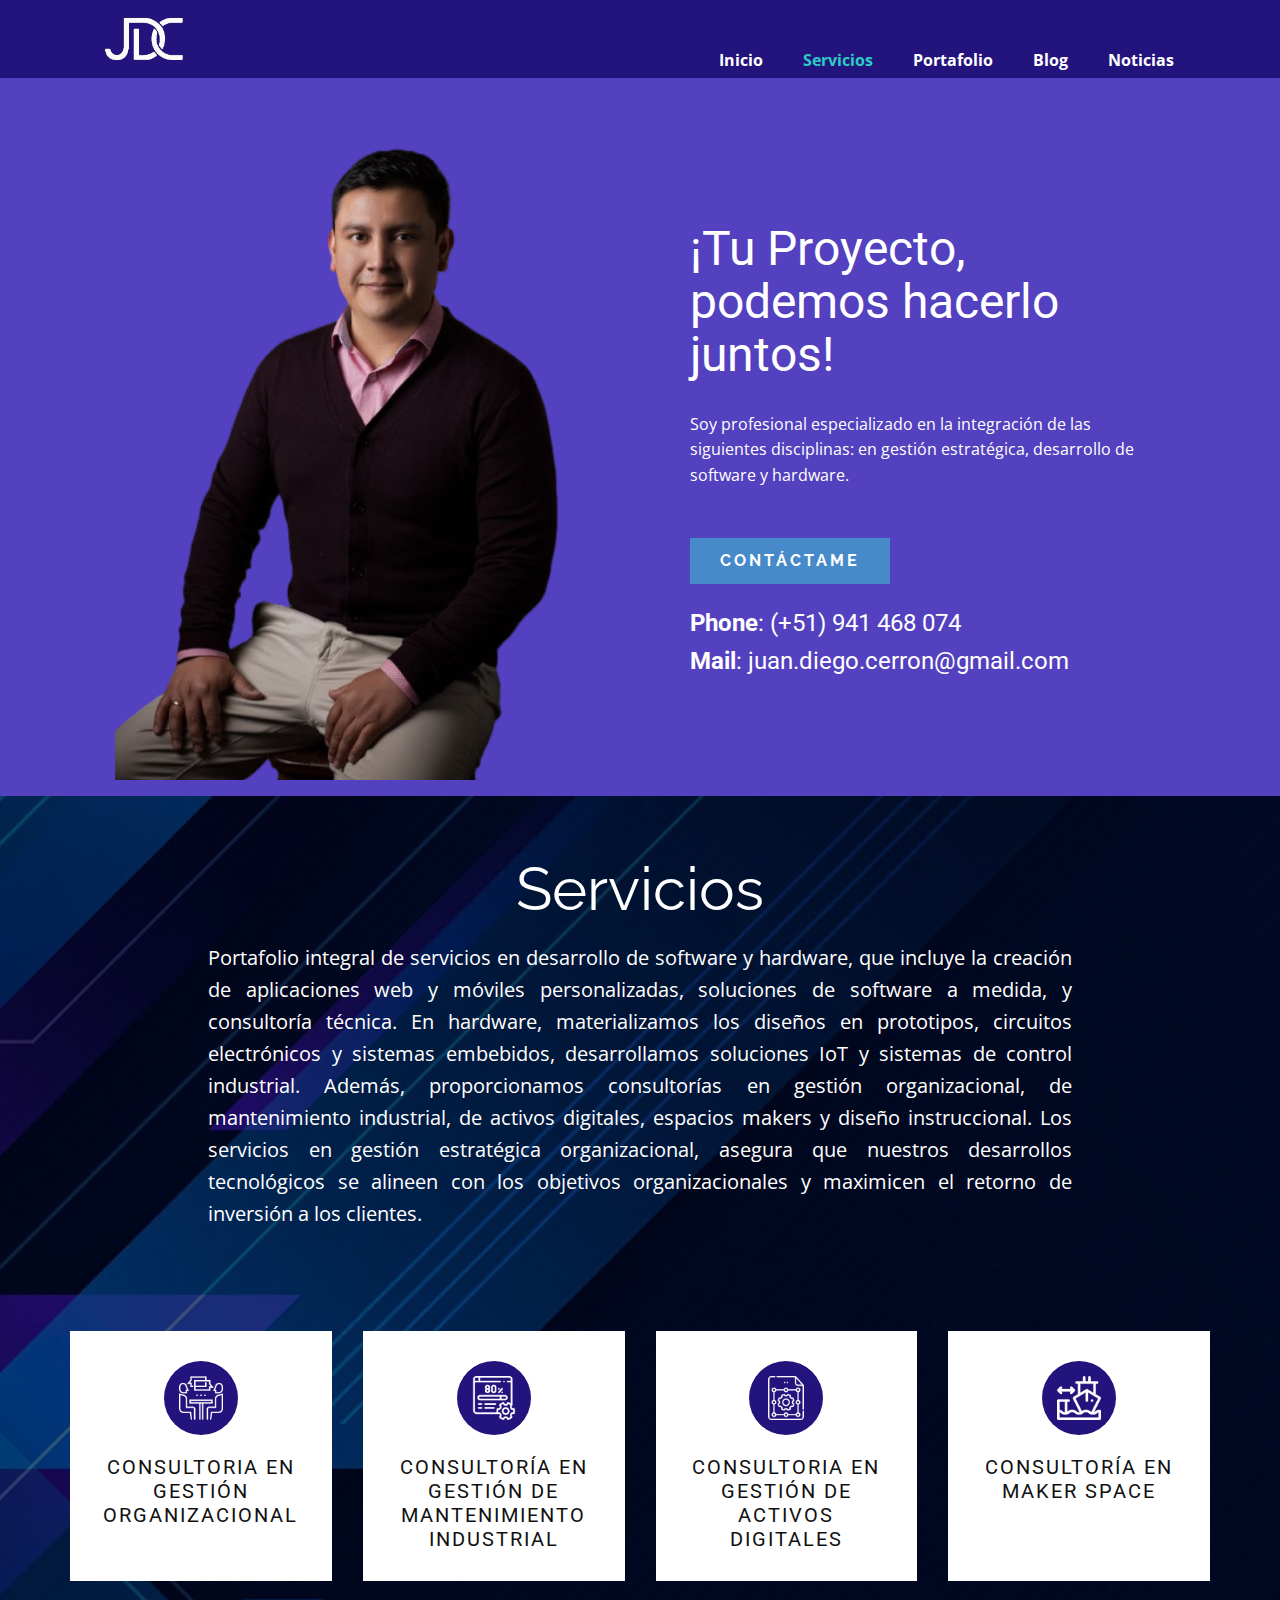
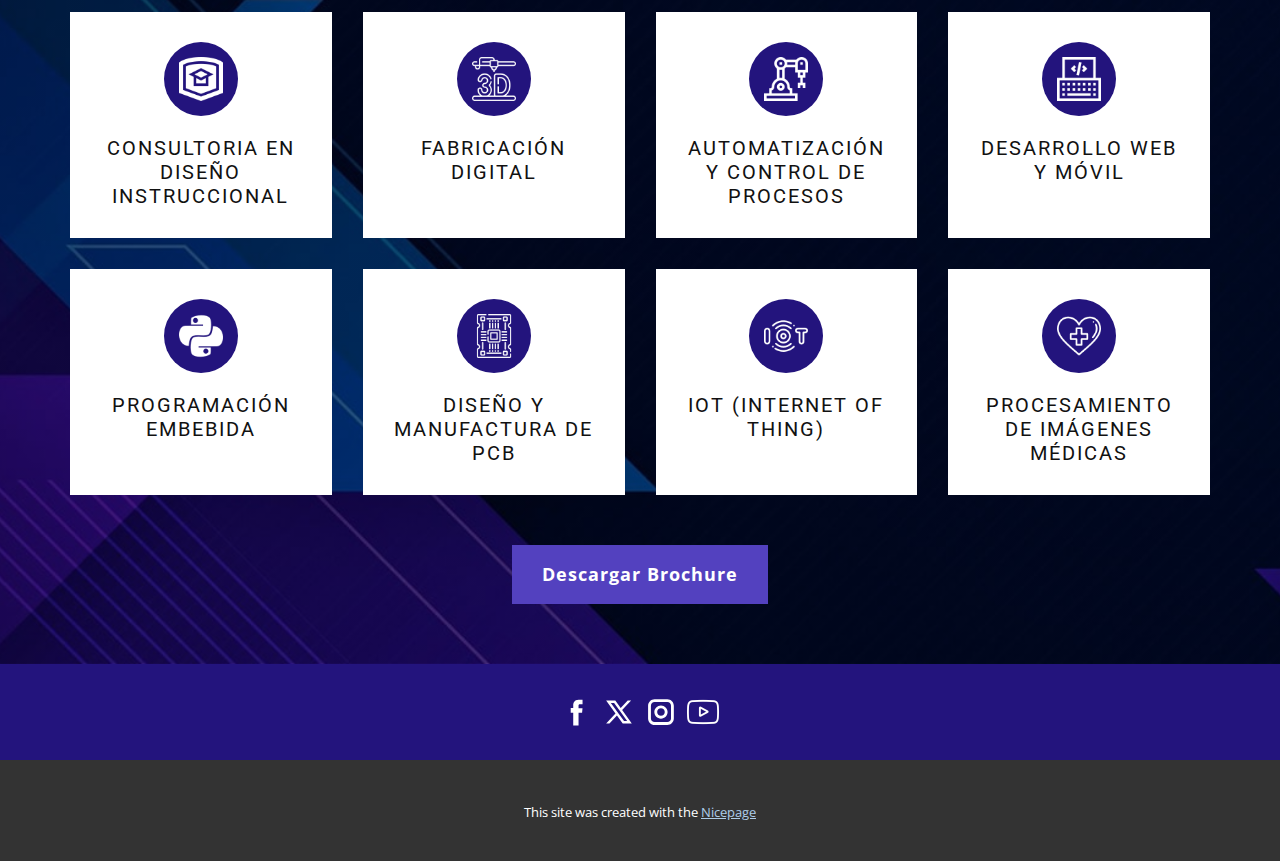
<file: Servicios.html>
<!DOCTYPE html>
<html style="font-size: 16px;" lang="es"><head>
    <meta name="viewport" content="width=device-width, initial-scale=1.0">
    <meta charset="utf-8">
    <meta name="keywords" content="Professional Web Development Services">
    <meta name="description" content="">
    <title>Servicios</title>
    <link rel="stylesheet" href="nicepage.css" media="screen">
<link rel="stylesheet" href="Servicios.css" media="screen">
    <script class="u-script" type="text/javascript" src="jquery.js" defer=""></script>
    <script class="u-script" type="text/javascript" src="nicepage.js" defer=""></script>
    <meta name="generator" content="Nicepage 6.12.5, nicepage.com">
    <link id="u-theme-google-font" rel="stylesheet" href="https://fonts.googleapis.com/css?family=Roboto:100,100i,300,300i,400,400i,500,500i,700,700i,900,900i|Open+Sans:300,300i,400,400i,500,500i,600,600i,700,700i,800,800i">
    <link id="u-page-google-font" rel="stylesheet" href="https://fonts.googleapis.com/css?family=Raleway:100,100i,200,200i,300,300i,400,400i,500,500i,600,600i,700,700i,800,800i,900,900i">
    
    
    
    
    <script type="application/ld+json">{
		"@context": "http://schema.org",
		"@type": "Organization",
		"name": "",
		"logo": "images/image.webp",
		"sameAs": [
				"https://facebook.com/name",
				"https://twitter.com/name",
				"https://instagram.com/name"
		]
}</script>
    <meta name="theme-color" content="#478ac9">
    <meta name="twitter:site" content="@">
    <meta name="twitter:card" content="summary_large_image">
    <meta name="twitter:title" content="Servicios">
    <meta name="twitter:description" content="">
    <meta property="og:title" content="Servicios">
    <meta property="og:type" content="website">
  <meta data-intl-tel-input-cdn-path="intlTelInput/"></head>
  <body data-path-to-root="./" data-include-products="false" class="u-body u-xl-mode" data-lang="es"><header class="u-clearfix u-custom-color-1 u-header u-header" id="sec-abc6"><div class="u-clearfix u-sheet u-sheet-1">
        <a href="#" class="u-image u-logo u-image-1" data-image-width="150" data-image-height="85">
          <img src="images/image.webp" class="u-logo-image u-logo-image-1">
        </a>
        <nav class="u-menu u-menu-one-level u-offcanvas u-menu-1">
          <div class="menu-collapse" style="font-size: 1rem; letter-spacing: 0px; font-weight: 700;">
            <a class="u-button-style u-custom-left-right-menu-spacing u-custom-padding-bottom u-custom-text-active-color u-custom-top-bottom-menu-spacing u-nav-link u-text-active-palette-1-base u-text-hover-palette-2-base" href="#" data-lang-es="{&quot;content&quot;:&quot;<svg class=\&quot;u-svg-link\&quot; viewBox=\&quot;0 0 24 24\&quot;><use xlink:href=\&quot;#menu-hamburger\&quot;></use></svg><svg class=\&quot;u-svg-content\&quot; version=\&quot;1.1\&quot; id=\&quot;menu-hamburger\&quot; viewBox=\&quot;0 0 16 16\&quot; x=\&quot;0px\&quot; y=\&quot;0px\&quot; xmlns:xlink=\&quot;http://www.w3.org/1999/xlink\&quot; xmlns=\&quot;http://www.w3.org/2000/svg\&quot;>    <g>        <rect y=\&quot;1\&quot; width=\&quot;16\&quot; height=\&quot;2\&quot;></rect>        <rect y=\&quot;7\&quot; width=\&quot;16\&quot; height=\&quot;2\&quot;></rect>        <rect y=\&quot;13\&quot; width=\&quot;16\&quot; height=\&quot;2\&quot;></rect>    </g></svg>&quot;,&quot;href&quot;:&quot;#&quot;}">
              <svg class="u-svg-link" viewBox="0 0 24 24"><use xlink:href="#menu-hamburger"></use></svg>
              <svg class="u-svg-content" version="1.1" id="menu-hamburger" viewBox="0 0 16 16" x="0px" y="0px" xmlns:xlink="http://www.w3.org/1999/xlink" xmlns="http://www.w3.org/2000/svg"><g><rect y="1" width="16" height="2"></rect><rect y="7" width="16" height="2"></rect><rect y="13" width="16" height="2"></rect>
</g></svg>
            </a>
          </div>
          <div class="u-custom-menu u-nav-container">
            <ul class="u-nav u-unstyled u-nav-1"><li class="u-nav-item"><a class="u-button-style u-nav-link u-text-active-palette-4-base u-text-hover-palette-2-base" href="Inicio.html" style="padding: 10px 20px;">Inicio</a>
</li><li class="u-nav-item"><a class="u-button-style u-nav-link u-text-active-palette-4-base u-text-hover-palette-2-base" href="Servicios.html" style="padding: 10px 20px;">Servicios</a>
</li><li class="u-nav-item"><a class="u-button-style u-nav-link u-text-active-palette-4-base u-text-hover-palette-2-base" href="Portafolio.html" style="padding: 10px 20px;">Portafolio</a>
</li><li class="u-nav-item"><a class="u-button-style u-nav-link u-text-active-palette-4-base u-text-hover-palette-2-base" href="Blog.html" style="padding: 10px 20px;">Blog</a>
</li><li class="u-nav-item"><a class="u-button-style u-nav-link u-text-active-palette-4-base u-text-hover-palette-2-base" href="Noticias.html" style="padding: 10px 20px;">Noticias</a>
</li></ul>
          </div>
          <div class="u-custom-menu u-nav-container-collapse">
            <div class="u-black u-container-style u-inner-container-layout u-opacity u-opacity-95 u-sidenav">
              <div class="u-inner-container-layout u-sidenav-overflow">
                <div class="u-menu-close"></div>
                <ul class="u-align-center u-nav u-popupmenu-items u-unstyled u-nav-2"><li class="u-nav-item"><a class="u-button-style u-nav-link" href="Inicio.html">Inicio</a>
</li><li class="u-nav-item"><a class="u-button-style u-nav-link" href="Servicios.html">Servicios</a>
</li><li class="u-nav-item"><a class="u-button-style u-nav-link" href="Portafolio.html">Portafolio</a>
</li><li class="u-nav-item"><a class="u-button-style u-nav-link" href="Blog.html">Blog</a>
</li><li class="u-nav-item"><a class="u-button-style u-nav-link" href="Noticias.html">Noticias</a>
</li></ul>
              </div>
            </div>
            <div class="u-black u-menu-overlay u-opacity u-opacity-70"></div>
          </div>
        </nav>
      </div></header>
    <section class="u-align-left u-clearfix u-custom-color-3 u-section-1" id="carousel_74ec">
      <div class="u-clearfix u-sheet u-valign-bottom-lg u-valign-bottom-xl u-valign-middle-md u-valign-middle-sm u-valign-middle-xs u-sheet-1">
        <div class="data-layout-selected u-clearfix u-expanded-width u-layout-wrap u-layout-wrap-1">
          <div class="u-gutter-0 u-layout">
            <div class="u-layout-row">
              <div class="u-align-center u-container-style u-layout-cell u-right-cell u-size-30 u-layout-cell-1">
                <div class="u-container-layout u-valign-bottom-lg u-container-layout-1">
                  <img class="u-align-center u-image u-image-1" src="images/foto_servicios-removebg-preview.png" data-image-width="408" data-image-height="612">
                </div>
              </div>
              <div class="u-align-center u-container-style u-layout-cell u-left-cell u-shape-rectangle u-size-30 u-layout-cell-2">
                <div class="u-container-layout u-valign-middle u-container-layout-2">
                  <h2 class="u-align-left u-text u-text-1">¡Tu Proyecto, podemos hacerlo juntos!&nbsp;</h2>
                  <p class="u-align-left u-text u-text-2">Soy profesional especializado en la integración de las siguientes disciplinas: en gestión estratégica, desarrollo de software y hardware.</p>
                  <a href="#" class="u-align-left u-border-none u-btn u-button-style u-custom-font u-font-raleway u-palette-1-base u-text-body-alt-color u-btn-1">Contáctame </a>
                  <h4 class="u-align-left u-text u-text-white u-text-3">
                    <span style="font-weight: 700;">Phone</span>: (+51) 941 468 074&nbsp;<br>
                    <span style="font-weight: 700;">Mail</span>: juan.diego.cerron@gmail.com
                  </h4>
                </div>
              </div>
            </div>
          </div>
        </div>
      </div>
    </section>
    <section class="u-align-center u-clearfix u-image u-shading u-section-2" src="" id="carousel_2b3b">
      <div class="u-clearfix u-sheet u-valign-middle-lg u-valign-middle-xl u-sheet-1">
        <h1 class="u-align-center u-custom-font u-font-raleway u-text u-text-1">Servicios </h1>
        <p class="u-align-justify u-text u-text-2"> Portafolio integral de servicios en desarrollo de software y hardware, que incluye la creación de aplicaciones web y móviles personalizadas, soluciones de software a medida, y consultoría técnica. En hardware, materializamos los diseños en prototipos, circuitos electrónicos y sistemas embebidos, desarrollamos soluciones IoT y sistemas de control industrial. Además, proporcionamos consultorías en gestión organizacional, de mantenimiento industrial, de activos digitales, espacios makers y diseño instruccional. Los servicios en gestión estratégica organizacional, asegura que nuestros desarrollos tecnológicos se alineen con los objetivos organizacionales y maximicen el retorno de inversión a los clientes.<br>
        </p>
        <div class="u-expanded-width u-list u-list-1">
          <div class="u-repeater u-repeater-1">
            <div class="u-align-center u-container-style u-list-item u-repeater-item u-video-cover u-white u-list-item-1" data-animation-name="" data-animation-duration="0" data-animation-delay="0" data-animation-direction="">
              <div class="u-container-layout u-similar-container u-valign-top u-container-layout-1"><span class="u-custom-color-1 u-file-icon u-icon u-icon-circle u-text-white u-icon-1"><img src="images/418858-7e7cf489.png" alt=""></span>
                <h4 class="u-text u-text-3">Consultoria en gestión organizacional</h4>
              </div>
            </div>
            <div class="u-align-center u-container-style u-list-item u-repeater-item u-video-cover u-white u-list-item-2" data-animation-name="" data-animation-duration="0" data-animation-delay="0" data-animation-direction="">
              <div class="u-container-layout u-similar-container u-valign-top u-container-layout-2"><span class="u-custom-color-1 u-file-icon u-icon u-icon-circle u-text-white u-icon-2"><img src="images/2471076-b16c76b9.png" alt=""></span>
                <h4 class="u-text u-text-4">consultoría en Gestión de Mantenimiento Industrial</h4>
              </div>
            </div>
            <div class="u-align-center u-container-style u-list-item u-repeater-item u-video-cover u-white u-list-item-3" data-animation-name="" data-animation-duration="0" data-animation-delay="0" data-animation-direction="">
              <div class="u-container-layout u-similar-container u-valign-top u-container-layout-3"><span class="u-custom-color-1 u-file-icon u-icon u-icon-circle u-text-white u-icon-3"><img src="images/10841382-5b91bf9c.png" alt=""></span>
                <h4 class="u-text u-text-5">Consultoria en Gestión de activos digitales</h4>
              </div>
            </div>
            <div class="u-align-center u-container-style u-list-item u-repeater-item u-video-cover u-white u-list-item-4" data-animation-name="" data-animation-duration="0" data-animation-delay="0" data-animation-direction="">
              <div class="u-container-layout u-similar-container u-valign-top u-container-layout-4"><span class="u-custom-color-1 u-file-icon u-icon u-icon-circle u-text-white u-icon-4"><img src="images/9199888-d70fa2f4.png" alt=""></span>
                <h4 class="u-text u-text-6">Consultoría en maker space </h4>
              </div>
            </div>
            <div class="u-align-center u-container-style u-list-item u-repeater-item u-video-cover u-white u-list-item-5" data-animation-name="" data-animation-duration="0" data-animation-delay="0" data-animation-direction="">
              <div class="u-container-layout u-similar-container u-valign-top u-container-layout-5"><span class="u-custom-color-1 u-file-icon u-icon u-icon-circle u-text-white u-icon-5"><img src="images/2747220-4824c92b.png" alt=""></span>
                <h4 class="u-text u-text-7">Consultoria en diseño instruccional</h4>
              </div>
            </div>
            <div class="u-align-center u-container-style u-list-item u-repeater-item u-video-cover u-white u-list-item-6" data-animation-name="" data-animation-duration="0" data-animation-delay="0" data-animation-direction="">
              <div class="u-container-layout u-similar-container u-valign-top u-container-layout-6"><span class="u-custom-color-1 u-file-icon u-icon u-icon-circle u-text-white u-icon-6"><img src="images/4228916-1f92c1d3.png" alt=""></span>
                <h4 class="u-text u-text-8">fabricación digital</h4>
              </div>
            </div>
            <div class="u-align-center u-container-style u-list-item u-repeater-item u-video-cover u-white u-list-item-7" data-animation-name="" data-animation-duration="0" data-animation-delay="0" data-animation-direction="">
              <div class="u-container-layout u-similar-container u-valign-top u-container-layout-7"><span class="u-custom-color-1 u-file-icon u-icon u-icon-circle u-text-white u-icon-7"><img src="images/1972097-c46ff3c7.png" alt=""></span>
                <h4 class="u-text u-text-9">Automatización y control de procesos</h4>
              </div>
            </div>
            <div class="u-align-center u-container-style u-list-item u-repeater-item u-video-cover u-white u-list-item-8" data-animation-name="" data-animation-duration="0" data-animation-delay="0" data-animation-direction="">
              <div class="u-container-layout u-similar-container u-valign-top u-container-layout-8"><span class="u-custom-color-1 u-file-icon u-icon u-icon-circle u-text-white u-icon-8"><img src="images/4389632-3eb25dc1.png" alt=""></span>
                <h4 class="u-text u-text-10">desarrollo web y móvil</h4>
              </div>
            </div>
            <div class="u-align-center u-container-style u-list-item u-repeater-item u-video-cover u-white u-list-item-9" data-animation-name="" data-animation-duration="0" data-animation-delay="0" data-animation-direction="">
              <div class="u-container-layout u-similar-container u-valign-top u-container-layout-9"><span class="u-custom-color-1 u-file-icon u-icon u-icon-circle u-text-white u-icon-9"><img src="images/2181-e7d33f38.png" alt=""></span>
                <h4 class="u-text u-text-11">programación embebida</h4>
              </div>
            </div>
            <div class="u-align-center u-container-style u-list-item u-repeater-item u-video-cover u-white u-list-item-10" data-animation-name="" data-animation-duration="0" data-animation-delay="0" data-animation-direction="">
              <div class="u-container-layout u-similar-container u-valign-top u-container-layout-10"><span class="u-custom-color-1 u-file-icon u-icon u-icon-circle u-text-white u-icon-10"><img src="images/4666132-e455b695.png" alt=""></span>
                <h4 class="u-text u-text-12">diseño y manufactura de pcb </h4>
              </div>
            </div>
            <div class="u-align-center u-container-style u-list-item u-repeater-item u-video-cover u-white u-list-item-11" data-animation-name="" data-animation-duration="0" data-animation-delay="0" data-animation-direction="">
              <div class="u-container-layout u-similar-container u-valign-top u-container-layout-11"><span class="u-custom-color-1 u-file-icon u-icon u-icon-circle u-text-white u-icon-11"><img src="images/1185915-b0089338.png" alt=""></span>
                <h4 class="u-text u-text-13">iot (Internet of thing)</h4>
              </div>
            </div>
            <div class="u-align-center u-container-style u-list-item u-repeater-item u-video-cover u-white u-list-item-12" data-animation-name="" data-animation-duration="0" data-animation-delay="0" data-animation-direction="">
              <div class="u-container-layout u-similar-container u-valign-top u-container-layout-12"><span class="u-custom-color-1 u-file-icon u-icon u-icon-circle u-text-white u-icon-12"><img src="images/883360-58a9e1c4.png" alt=""></span>
                <h4 class="u-text u-text-14">Procesamiento de imágenes médicas</h4>
              </div>
            </div>
          </div>
        </div>
        <a href="#" class="u-align-center u-border-none u-border-radius-50 u-btn u-btn-round u-button-style u-custom-color-3 u-hover-palette-4-base u-btn-1">Descargar Brochure </a>
      </div>
    </section>
    
    
    
    <footer class="u-align-center u-clearfix u-custom-color-1 u-footer u-footer" id="sec-21fe"><div class="u-clearfix u-sheet u-valign-middle u-sheet-1">
        <div class="u-social-icons u-spacing-10 u-social-icons-1">
          <a class="u-social-url" title="facebook" target="_blank" href="https://facebook.com/name"><span class="u-icon u-social-facebook u-social-icon u-text-white u-icon-1"><svg class="u-svg-link" preserveAspectRatio="xMidYMin slice" viewBox="0 0 112 112" style=""><use xlink:href="#svg-b578"></use></svg><svg class="u-svg-content" viewBox="0 0 112 112" x="0" y="0" id="svg-b578"><path fill="currentColor" d="M75.5,28.8H65.4c-1.5,0-4,0.9-4,4.3v9.4h13.9l-1.5,15.8H61.4v45.1H42.8V58.3h-8.8V42.4h8.8V32.2
c0-7.4,3.4-18.8,18.8-18.8h13.8v15.4H75.5z"></path></svg></span>
          </a>
          <a class="u-social-url" title="twitter" target="_blank" href="https://twitter.com/name"><span class="u-icon u-social-icon u-social-twitter u-text-white u-icon-2"><svg class="u-svg-link" preserveAspectRatio="xMidYMin slice" viewBox="0 0 112.2 112.2" style=""><use xlink:href="#svg-1b6c"></use></svg><svg class="u-svg-content" viewBox="0 0 112.2 112.2" x="0px" y="0px" id="svg-1b6c"><path d="M67.1,49.1L98.6,16h-12L62,42L43.2,16H11l32.8,45.2L11,96h11.6l26.3-27.7L69.1,96H101L67.1,49.1z M55,61.9l-5.1-7L27.5,24.4
	h11.4l17.3,23.8l5.1,7.1l23.4,32.2H73.8L55,61.9z"></path></svg></span>
          </a>
          <a class="u-social-url" title="instagram" target="_blank" href="https://instagram.com/name"><span class="u-icon u-social-icon u-social-instagram u-text-white u-icon-3"><svg class="u-svg-link" preserveAspectRatio="xMidYMin slice" viewBox="0 0 112 112" style=""><use xlink:href="#svg-176a"></use></svg><svg class="u-svg-content" viewBox="0 0 112 112" x="0" y="0" id="svg-176a"><path fill="currentColor" d="M55.9,32.9c-12.8,0-23.2,10.4-23.2,23.2s10.4,23.2,23.2,23.2s23.2-10.4,23.2-23.2S68.7,32.9,55.9,32.9z
	 M55.9,69.4c-7.4,0-13.3-6-13.3-13.3c-0.1-7.4,6-13.3,13.3-13.3s13.3,6,13.3,13.3C69.3,63.5,63.3,69.4,55.9,69.4z"></path><path fill="currentColor" d="M78.2,11H33.5C21,11,10.8,21.3,10.8,33.7v44.7c0,12.6,10.2,22.8,22.7,22.8h44.7c12.6,0,22.7-10.2,22.7-22.7
	V33.7C100.8,21.1,90.6,11,78.2,11z M91,78.4c0,7.1-5.8,12.8-12.8,12.8H33.5c-7.1,0-12.8-5.8-12.8-12.8V33.7
	c0-7.1,5.8-12.8,12.8-12.8h44.7c7.1,0,12.8,5.8,12.8,12.8V78.4z"></path></svg></span>
          </a>
          <a class="u-social-url" target="_blank" data-type="YouTube" title="YouTube" href=""><span class="u-file-icon u-icon u-social-icon u-social-youtube u-text-white u-icon-4"><img src="images/1077046-4b2d40ef.png" alt=""></span>
          </a>
        </div>
      </div></footer>
    <section class="u-backlink u-clearfix u-grey-80">
      <p class="u-text">
        <span>This site was created with the </span>
        <a class="u-link" href="https://nicepage.com/" target="_blank" rel="nofollow">
          <span>Nicepage</span>
        </a>
      </p>
    </section>
  
</body></html>
</file>
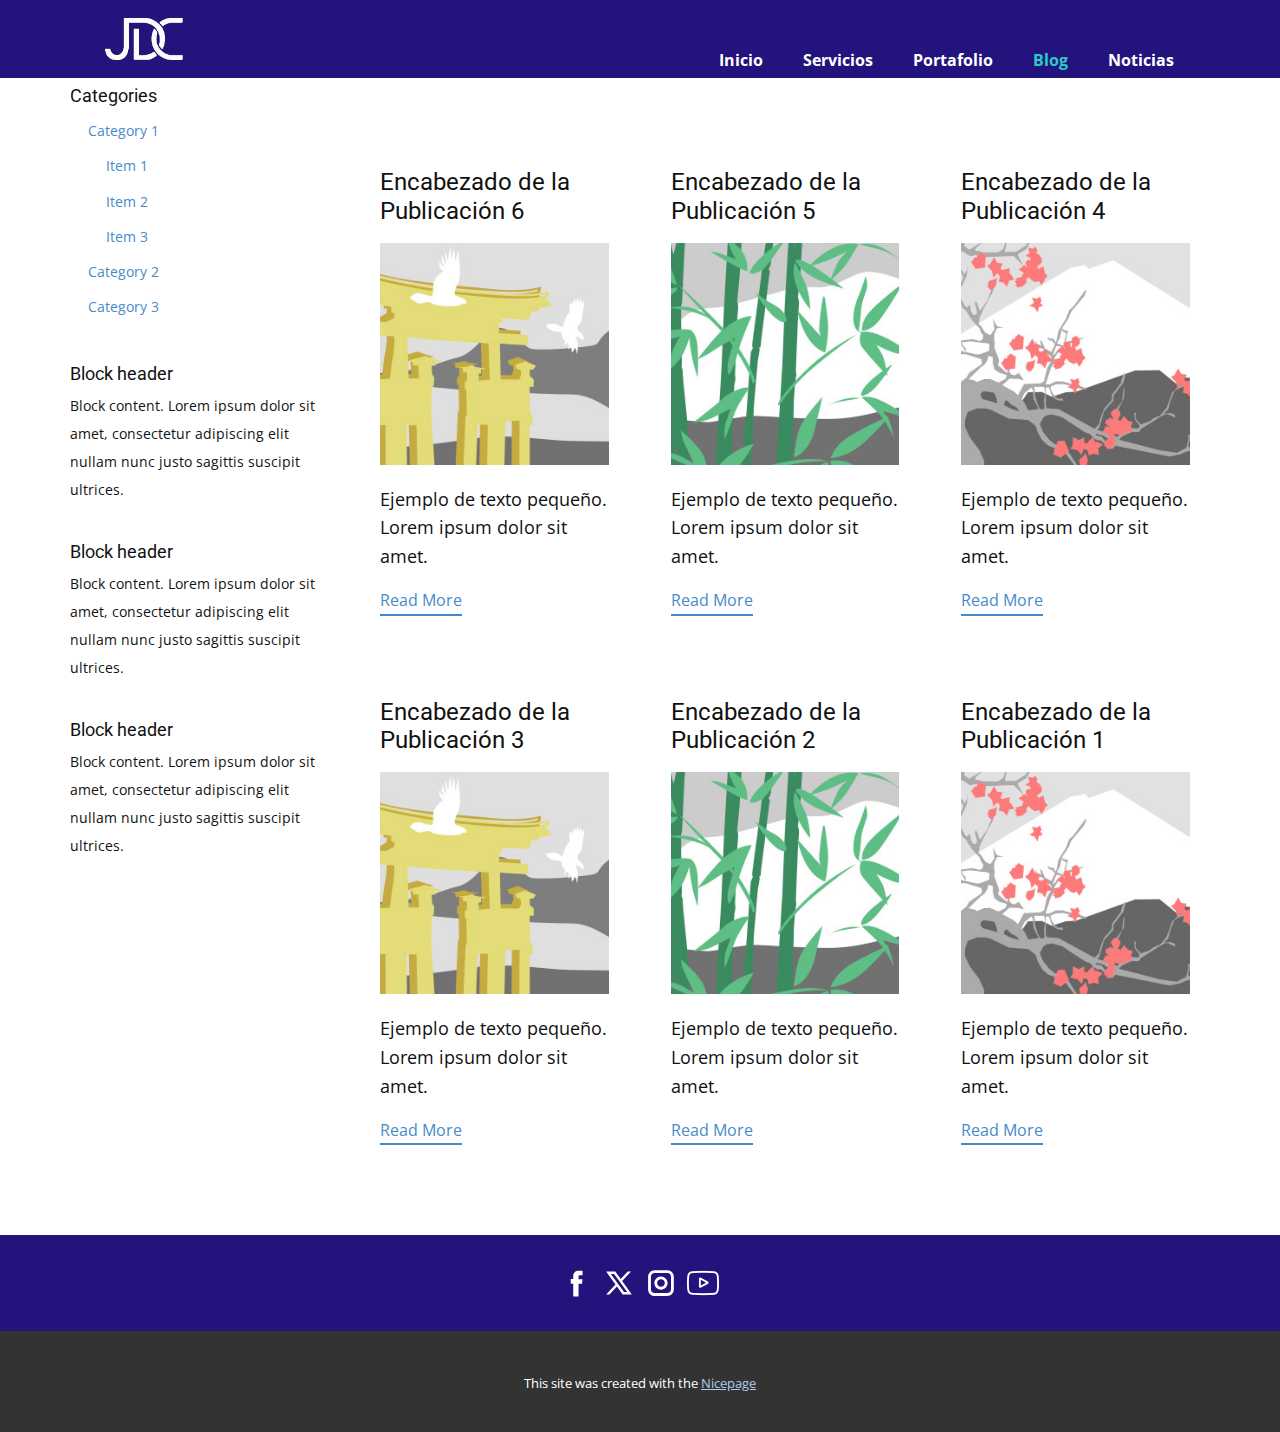
<file: blog/blog.html>
<!DOCTYPE html>
<html style="font-size: 16px;" lang="es"><head>
    <meta name="viewport" content="width=device-width, initial-scale=1.0">
    <meta charset="utf-8">
    <meta name="keywords" content="">
    <meta name="description" content="">
    <title>Blog</title>
    <link rel="stylesheet" href="../nicepage.css" media="screen">
<link rel="stylesheet" href="../Blog-Template.css" media="screen">
    <script class="u-script" type="text/javascript" src="../jquery.js" defer=""></script>
    <script class="u-script" type="text/javascript" src="../nicepage.js" defer=""></script>
    <meta name="generator" content="Nicepage 6.12.5, nicepage.com">
    <link id="u-theme-google-font" rel="stylesheet" href="https://fonts.googleapis.com/css?family=Roboto:100,100i,300,300i,400,400i,500,500i,700,700i,900,900i|Open+Sans:300,300i,400,400i,500,500i,600,600i,700,700i,800,800i">
    
    
    
    <script type="application/ld+json">{
		"@context": "http://schema.org",
		"@type": "Organization",
		"name": "",
		"logo": "images/image.webp",
		"sameAs": [
				"https://facebook.com/name",
				"https://twitter.com/name",
				"https://instagram.com/name"
		]
}</script>
    <meta name="theme-color" content="#478ac9">
    <meta name="twitter:site" content="@">
    <meta name="twitter:card" content="summary_large_image">
    <meta name="twitter:title" content="Blog Template">
    <meta name="twitter:description" content="">
  <meta data-intl-tel-input-cdn-path="intlTelInput/"></head>
  <body data-path-to-root="./" data-include-products="false" class="u-body u-xl-mode" data-lang="es"><header class="u-clearfix u-custom-color-1 u-header u-header" id="sec-abc6"><div class="u-clearfix u-sheet u-sheet-1">
        <a href="#" class="u-image u-logo u-image-1" data-image-width="150" data-image-height="85">
          <img src="../images/image.webp" class="u-logo-image u-logo-image-1">
        </a>
        <nav class="u-menu u-menu-one-level u-offcanvas u-menu-1">
          <div class="menu-collapse" style="font-size: 1rem; letter-spacing: 0px; font-weight: 700;">
            <a class="u-button-style u-custom-left-right-menu-spacing u-custom-padding-bottom u-custom-text-active-color u-custom-top-bottom-menu-spacing u-nav-link u-text-active-palette-1-base u-text-hover-palette-2-base" href="#" data-lang-es="{&quot;content&quot;:&quot;<svg class=\&quot;u-svg-link\&quot; viewBox=\&quot;0 0 24 24\&quot;><use xlink:href=\&quot;#menu-hamburger\&quot;></use></svg><svg class=\&quot;u-svg-content\&quot; version=\&quot;1.1\&quot; id=\&quot;menu-hamburger\&quot; viewBox=\&quot;0 0 16 16\&quot; x=\&quot;0px\&quot; y=\&quot;0px\&quot; xmlns:xlink=\&quot;http://www.w3.org/1999/xlink\&quot; xmlns=\&quot;http://www.w3.org/2000/svg\&quot;>    <g>        <rect y=\&quot;1\&quot; width=\&quot;16\&quot; height=\&quot;2\&quot;></rect>        <rect y=\&quot;7\&quot; width=\&quot;16\&quot; height=\&quot;2\&quot;></rect>        <rect y=\&quot;13\&quot; width=\&quot;16\&quot; height=\&quot;2\&quot;></rect>    </g></svg>&quot;,&quot;href&quot;:&quot;#&quot;}">
              <svg class="u-svg-link" viewBox="0 0 24 24"><use xlink:href="#menu-hamburger"></use></svg>
              <svg class="u-svg-content" version="1.1" id="menu-hamburger" viewBox="0 0 16 16" x="0px" y="0px" xmlns:xlink="http://www.w3.org/1999/xlink" xmlns="http://www.w3.org/2000/svg"><g><rect y="1" width="16" height="2"></rect><rect y="7" width="16" height="2"></rect><rect y="13" width="16" height="2"></rect>
</g></svg>
            </a>
          </div>
          <div class="u-custom-menu u-nav-container">
            <ul class="u-nav u-unstyled u-nav-1"><li class="u-nav-item"><a class="u-button-style u-nav-link u-text-active-palette-4-base u-text-hover-palette-2-base" href="../Inicio.html" style="padding: 10px 20px;">Inicio</a>
</li><li class="u-nav-item"><a class="u-button-style u-nav-link u-text-active-palette-4-base u-text-hover-palette-2-base" href="../Servicios.html" style="padding: 10px 20px;">Servicios</a>
</li><li class="u-nav-item"><a class="u-button-style u-nav-link u-text-active-palette-4-base u-text-hover-palette-2-base" href="../Portafolio.html" style="padding: 10px 20px;">Portafolio</a>
</li><li class="u-nav-item"><a class="u-button-style u-nav-link u-text-active-palette-4-base u-text-hover-palette-2-base" href="../Blog.html" style="padding: 10px 20px;">Blog</a>
</li><li class="u-nav-item"><a class="u-button-style u-nav-link u-text-active-palette-4-base u-text-hover-palette-2-base" href="../Noticias.html" style="padding: 10px 20px;">Noticias</a>
</li></ul>
          </div>
          <div class="u-custom-menu u-nav-container-collapse">
            <div class="u-black u-container-style u-inner-container-layout u-opacity u-opacity-95 u-sidenav">
              <div class="u-inner-container-layout u-sidenav-overflow">
                <div class="u-menu-close"></div>
                <ul class="u-align-center u-nav u-popupmenu-items u-unstyled u-nav-2"><li class="u-nav-item"><a class="u-button-style u-nav-link" href="../Inicio.html">Inicio</a>
</li><li class="u-nav-item"><a class="u-button-style u-nav-link" href="../Servicios.html">Servicios</a>
</li><li class="u-nav-item"><a class="u-button-style u-nav-link" href="../Portafolio.html">Portafolio</a>
</li><li class="u-nav-item"><a class="u-button-style u-nav-link" href="../Blog.html">Blog</a>
</li><li class="u-nav-item"><a class="u-button-style u-nav-link" href="../Noticias.html">Noticias</a>
</li></ul>
              </div>
            </div>
            <div class="u-black u-menu-overlay u-opacity u-opacity-70"></div>
          </div>
        </nav>
      </div></header>
    <div class="u-content-layout u-sheet">
      <aside class="u-indent-40 u-sidebar u-block-10b7-1">
        <div class="u-block u-indent-30 u-block-10b7-2">
          <div class="u-block-container u-clearfix">
            <h5 class="u-block-header u-text u-block-10b7-3"> Categories </h5>
            <div class="u-block-content u-text u-block-10b7-4"><!--categories-->
              <div class="u-categories u-categories-vertical u-block-10b7-5">
                <ul class="u-unstyled"><!--categories_item0--><li class="u-categories-item u-expand-open u-root u-block-10b7-6"><div class="u-categories-item-content u-block-10b7-7"><a class="u-button-style u-category-link u-nav-link" href="#"><span class="u-icon u-block-10b7-8">
                        <svg x="0px" y="0px" style="width: 1em; height: 1em;" viewBox="0 0 16 16" fill-opacity="1"><use xlink:href="#icon-categories-open"></use></svg>
                    </span> Category 1 
</a>
</div><ul class="u-unstyled"><!--categories_item1--><li class="u-categories-item u-expand-closed u-block-10b7-9"><div class="u-categories-item-content u-block-10b7-10"><a class="u-button-style u-category-link u-nav-link" href="#"><span class="u-icon u-block-10b7-11">
                                <svg x="0px" y="0px" style="width: 1em; height: 1em;" viewBox="0 0 16 16" fill-opacity="1"><use xlink:href="#icon-categories-closed"></use></svg>
                            </span> Item 1 
</a>
</div><ul class="u-unstyled"><!--categories_item2--><li class="u-categories-item u-expand-leaf u-block-10b7-12"><div class="u-categories-item-content u-block-10b7-13"><a class="u-button-style u-category-link u-nav-link" href="#"><span class="u-icon u-block-10b7-14">
                                        <svg x="0px" y="0px" style="width: 1em; height: 1em;" viewBox="0 0 16 16" fill-opacity="0"><use xlink:href="#icon-categories-leaf"></use></svg>
                                    </span> SubItem 1 
</a>
</div>
</li><!--/categories_item2--></ul>
</li><!--/categories_item1--><!--categories_item1--><li class="u-categories-item u-expand-leaf u-block-10b7-15"><div class="u-categories-item-content u-block-10b7-16"><a class="u-button-style u-category-link u-nav-link" href="#"><span class="u-icon u-block-10b7-17">
                                <svg x="0px" y="0px" style="width: 1em; height: 1em;" viewBox="0 0 16 16" fill-opacity="0"><use xlink:href="#icon-categories-leaf"></use></svg>
                            </span> Item 2 
</a>
</div>
</li><!--/categories_item1--><!--categories_item1--><li class="u-categories-item u-expand-leaf u-block-10b7-18"><div class="u-categories-item-content u-block-10b7-19"><a class="u-button-style u-category-link u-nav-link" href="#"><span class="u-icon u-block-10b7-20">
                                <svg x="0px" y="0px" style="width: 1em; height: 1em;" viewBox="0 0 16 16" fill-opacity="0"><use xlink:href="#icon-categories-leaf"></use></svg>
                            </span> Item 3 
</a>
</div>
</li><!--/categories_item1--></ul>
</li><!--/categories_item0--><!--categories_item0--><li class="u-categories-item u-expand-leaf u-root u-block-10b7-21"><div class="u-categories-item-content u-block-10b7-22"><a class="u-button-style u-category-link u-nav-link" href="#"><span class="u-icon u-block-10b7-23">
                        <svg x="0px" y="0px" style="width: 1em; height: 1em;" viewBox="0 0 16 16" fill-opacity="0"><use xlink:href="#icon-categories-leaf"></use></svg>
                    </span> Category 2 
</a>
</div>
</li><!--/categories_item0--><!--categories_item0--><li class="u-categories-item u-expand-leaf u-root u-block-10b7-24"><div class="u-categories-item-content u-block-10b7-25"><a class="u-button-style u-category-link u-nav-link" href="#"><span class="u-icon u-block-10b7-26">
                        <svg x="0px" y="0px" style="width: 1em; height: 1em;" viewBox="0 0 16 16" fill-opacity="0"><use xlink:href="#icon-categories-leaf"></use></svg>
                    </span> Category 3 
</a>
</div>
</li><!--/categories_item0--></ul>
                <svg style="display:none;"><g id="icon-categories-open"><polygon points="12,10 9,6 15,6 "></polygon>
</g><g id="icon-categories-closed"><polygon points="14,8 10,11 10,5 "></polygon>
</g><g id="icon-categories-leaf"><polygon points="14,8 10,11 10,5 "></polygon>
</g></svg>
              </div><!--/categories-->
            </div>
          </div>
        </div>
        <div class="u-block u-indent-30 u-block-10b7-27">
          <div class="u-block-container u-clearfix">
            <h5 class="u-block-header u-text u-block-10b7-28"> Block header </h5>
            <div class="u-block-content u-text u-block-10b7-29"> Block content. Lorem ipsum dolor sit amet, consectetur adipiscing elit nullam nunc justo sagittis suscipit ultrices. </div>
          </div>
        </div>
        <div class="u-block u-indent-30 u-block-10b7-30">
          <div class="u-block-container u-clearfix">
            <h5 class="u-block-header u-text u-block-10b7-31"> Block header </h5>
            <div class="u-block-content u-text u-block-10b7-32"> Block content. Lorem ipsum dolor sit amet, consectetur adipiscing elit nullam nunc justo sagittis suscipit ultrices. </div>
          </div>
        </div>
        <div class="u-block u-indent-30 u-block-10b7-33">
          <div class="u-block-container u-clearfix">
            <h5 class="u-block-header u-text u-block-10b7-34"> Block header </h5>
            <div class="u-block-content u-text u-block-10b7-35"> Block content. Lorem ipsum dolor sit amet, consectetur adipiscing elit nullam nunc justo sagittis suscipit ultrices. </div>
          </div>
        </div>
        <style data-mode="XL">.u-block-10b7-1 {
  flex-basis: auto;
  width: 250px;
}
.u-block-10b7-3 {
  font-size: 1.125rem;
  line-height: 2;
}
.u-block-10b7-4 {
  font-size: 0.875rem;
  line-height: 2;
}
.u-block-10b7-7 {
  margin-bottom: 0;
  margin-right: 0;
  font-size: 0.875rem;
  padding: 10px 0;
}
.u-block-10b7-10 {
  margin-bottom: 0;
  margin-right: 0;
  font-size: 0.875rem;
  padding: 10px 0;
}
.u-block-10b7-13 {
  margin-bottom: 0;
  margin-right: 0;
  font-size: 0.875rem;
  padding: 10px 0;
}
.u-block-10b7-16 {
  margin-bottom: 0;
  margin-right: 0;
  font-size: 0.875rem;
  padding: 10px 0;
}
.u-block-10b7-19 {
  margin-bottom: 0;
  margin-right: 0;
  font-size: 0.875rem;
  padding: 10px 0;
}
.u-block-10b7-22 {
  margin-bottom: 0;
  margin-right: 0;
  font-size: 0.875rem;
  padding: 10px 0;
}
.u-block-10b7-25 {
  margin-bottom: 0;
  margin-right: 0;
  font-size: 0.875rem;
  padding: 10px 0;
}
.u-block-10b7-28 {
  font-size: 1.125rem;
  line-height: 2;
}
.u-block-10b7-29 {
  font-size: 0.875rem;
  line-height: 2;
}
.u-block-10b7-31 {
  font-size: 1.125rem;
  line-height: 2;
}
.u-block-10b7-32 {
  font-size: 0.875rem;
  line-height: 2;
}
.u-block-10b7-34 {
  font-size: 1.125rem;
  line-height: 2;
}
.u-block-10b7-35 {
  font-size: 0.875rem;
  line-height: 2;
}</style>
        <style data-mode="LG"></style>
        <style data-mode="MD"></style>
        <style data-mode="SM"></style>
        <style data-mode="XS"></style>
      </aside>
      <div class="u-content">
        <section class="u-clearfix u-section-1" id="sec-8998">
          <div class="u-clearfix u-sheet u-valign-middle u-sheet-1"><!--blog--><!--blog_options_json--><!--{"type":"Recent","source":"","tags":"","count":""}--><!--/blog_options_json-->
            <div class="u-blog u-expanded-width u-blog-1">
              <div class="u-list-control"></div>
              <div class="u-repeater u-repeater-1"><!--blog_post-->
                <div class="u-blog-post u-container-style u-repeater-item u-white u-repeater-item-1">
                  <div class="u-container-layout u-similar-container u-valign-top u-container-layout-1"><!--blog_post_header-->
                    <h4 class="u-blog-control u-text u-text-1">
                      <a class="u-post-header-link" href="../blog/enviar-5.html">Encabezado de la Publicación 6</a>
                    </h4><!--/blog_post_header--><!--blog_post_image-->
                    <a class="u-post-header-link" href="../blog/enviar-5.html"><img alt="" class="u-blog-control u-expanded-width u-image u-image-default u-image-1" src="../images/8ad73f3c.jpeg"></a><!--/blog_post_image--><!--blog_post_content-->
                    <div class="u-blog-control u-post-content u-text u-text-2 fr-view">Ejemplo de texto pequeño. Lorem ipsum dolor sit amet.</div><!--/blog_post_content--><!--blog_post_readmore-->
                    <a href="../blog/enviar-5.html" class="u-blog-control u-border-2 u-border-no-left u-border-no-right u-border-no-top u-border-palette-1-base u-btn u-btn-rectangle u-button-style u-none u-btn-1"><!--blog_post_readmore_content--><!--options_json--><!--{"content":"Read More","defaultValue":"Lee mas"}--><!--/options_json-->Read More<!--/blog_post_readmore_content--></a><!--/blog_post_readmore-->
                  </div>
                </div><div class="u-blog-post u-container-style u-repeater-item u-video-cover u-white">
                  <div class="u-container-layout u-similar-container u-valign-top u-container-layout-2"><!--blog_post_header-->
                    <h4 class="u-blog-control u-text u-text-3">
                      <a class="u-post-header-link" href="../blog/enviar-4.html">Encabezado de la Publicación 5</a>
                    </h4><!--/blog_post_header--><!--blog_post_image-->
                    <a class="u-post-header-link" href="../blog/enviar-4.html"><img alt="" class="u-blog-control u-expanded-width u-image u-image-default u-image-2" src="../images/68f64b9d.jpeg"></a><!--/blog_post_image--><!--blog_post_content-->
                    <div class="u-blog-control u-post-content u-text u-text-4 fr-view">Ejemplo de texto pequeño. Lorem ipsum dolor sit amet.</div><!--/blog_post_content--><!--blog_post_readmore-->
                    <a href="../blog/enviar-4.html" class="u-blog-control u-border-2 u-border-no-left u-border-no-right u-border-no-top u-border-palette-1-base u-btn u-btn-rectangle u-button-style u-none u-btn-2"><!--blog_post_readmore_content--><!--options_json--><!--{"content":"Read More","defaultValue":"Lee mas"}--><!--/options_json-->Read More<!--/blog_post_readmore_content--></a><!--/blog_post_readmore-->
                  </div>
                </div><div class="u-blog-post u-container-style u-repeater-item u-video-cover u-white">
                  <div class="u-container-layout u-similar-container u-valign-top u-container-layout-3"><!--blog_post_header-->
                    <h4 class="u-blog-control u-text u-text-5">
                      <a class="u-post-header-link" href="../blog/enviar-3.html">Encabezado de la Publicación 4</a>
                    </h4><!--/blog_post_header--><!--blog_post_image-->
                    <a class="u-post-header-link" href="../blog/enviar-3.html"><img alt="" class="u-blog-control u-expanded-width u-image u-image-default u-image-3" src="../images/0fd3416c.jpeg"></a><!--/blog_post_image--><!--blog_post_content-->
                    <div class="u-blog-control u-post-content u-text u-text-6 fr-view">Ejemplo de texto pequeño. Lorem ipsum dolor sit amet.</div><!--/blog_post_content--><!--blog_post_readmore-->
                    <a href="../blog/enviar-3.html" class="u-blog-control u-border-2 u-border-no-left u-border-no-right u-border-no-top u-border-palette-1-base u-btn u-btn-rectangle u-button-style u-none u-btn-3"><!--blog_post_readmore_content--><!--options_json--><!--{"content":"Read More","defaultValue":"Lee mas"}--><!--/options_json-->Read More<!--/blog_post_readmore_content--></a><!--/blog_post_readmore-->
                  </div>
                </div><div class="u-blog-post u-container-style u-repeater-item u-white u-repeater-item-1">
                  <div class="u-container-layout u-similar-container u-valign-top u-container-layout-1"><!--blog_post_header-->
                    <h4 class="u-blog-control u-text u-text-1">
                      <a class="u-post-header-link" href="../blog/enviar-2.html">Encabezado de la Publicación 3</a>
                    </h4><!--/blog_post_header--><!--blog_post_image-->
                    <a class="u-post-header-link" href="../blog/enviar-2.html"><img alt="" class="u-blog-control u-expanded-width u-image u-image-default u-image-1" src="../images/8ad73f3c.jpeg"></a><!--/blog_post_image--><!--blog_post_content-->
                    <div class="u-blog-control u-post-content u-text u-text-2 fr-view">Ejemplo de texto pequeño. Lorem ipsum dolor sit amet.</div><!--/blog_post_content--><!--blog_post_readmore-->
                    <a href="../blog/enviar-2.html" class="u-blog-control u-border-2 u-border-no-left u-border-no-right u-border-no-top u-border-palette-1-base u-btn u-btn-rectangle u-button-style u-none u-btn-1"><!--blog_post_readmore_content--><!--options_json--><!--{"content":"Read More","defaultValue":"Lee mas"}--><!--/options_json-->Read More<!--/blog_post_readmore_content--></a><!--/blog_post_readmore-->
                  </div>
                </div><div class="u-blog-post u-container-style u-repeater-item u-video-cover u-white">
                  <div class="u-container-layout u-similar-container u-valign-top u-container-layout-2"><!--blog_post_header-->
                    <h4 class="u-blog-control u-text u-text-3">
                      <a class="u-post-header-link" href="../blog/enviar-1.html">Encabezado de la Publicación 2</a>
                    </h4><!--/blog_post_header--><!--blog_post_image-->
                    <a class="u-post-header-link" href="../blog/enviar-1.html"><img alt="" class="u-blog-control u-expanded-width u-image u-image-default u-image-2" src="../images/68f64b9d.jpeg"></a><!--/blog_post_image--><!--blog_post_content-->
                    <div class="u-blog-control u-post-content u-text u-text-4 fr-view">Ejemplo de texto pequeño. Lorem ipsum dolor sit amet.</div><!--/blog_post_content--><!--blog_post_readmore-->
                    <a href="../blog/enviar-1.html" class="u-blog-control u-border-2 u-border-no-left u-border-no-right u-border-no-top u-border-palette-1-base u-btn u-btn-rectangle u-button-style u-none u-btn-2"><!--blog_post_readmore_content--><!--options_json--><!--{"content":"Read More","defaultValue":"Lee mas"}--><!--/options_json-->Read More<!--/blog_post_readmore_content--></a><!--/blog_post_readmore-->
                  </div>
                </div><div class="u-blog-post u-container-style u-repeater-item u-video-cover u-white">
                  <div class="u-container-layout u-similar-container u-valign-top u-container-layout-3"><!--blog_post_header-->
                    <h4 class="u-blog-control u-text u-text-5">
                      <a class="u-post-header-link" href="../blog/enviar.html">Encabezado de la Publicación 1</a>
                    </h4><!--/blog_post_header--><!--blog_post_image-->
                    <a class="u-post-header-link" href="../blog/enviar.html"><img alt="" class="u-blog-control u-expanded-width u-image u-image-default u-image-3" src="../images/0fd3416c.jpeg"></a><!--/blog_post_image--><!--blog_post_content-->
                    <div class="u-blog-control u-post-content u-text u-text-6 fr-view">Ejemplo de texto pequeño. Lorem ipsum dolor sit amet.</div><!--/blog_post_content--><!--blog_post_readmore-->
                    <a href="../blog/enviar.html" class="u-blog-control u-border-2 u-border-no-left u-border-no-right u-border-no-top u-border-palette-1-base u-btn u-btn-rectangle u-button-style u-none u-btn-3"><!--blog_post_readmore_content--><!--options_json--><!--{"content":"Read More","defaultValue":"Lee mas"}--><!--/options_json-->Read More<!--/blog_post_readmore_content--></a><!--/blog_post_readmore-->
                  </div>
                </div><!--/blog_post--><!--blog_post-->
                <!--/blog_post--><!--blog_post-->
                <!--/blog_post-->
              </div>
              <div class="u-list-control"></div>
            </div><!--/blog-->
          </div>
        </section>
      </div>
    </div>
    
    
    
    <footer class="u-align-center u-clearfix u-custom-color-1 u-footer u-footer" id="sec-21fe"><div class="u-clearfix u-sheet u-valign-middle u-sheet-1">
        <div class="u-social-icons u-spacing-10 u-social-icons-1">
          <a class="u-social-url" title="facebook" target="_blank" href="https://facebook.com/name"><span class="u-icon u-social-facebook u-social-icon u-text-white u-icon-1"><svg class="u-svg-link" preserveAspectRatio="xMidYMin slice" viewBox="0 0 112 112" style=""><use xlink:href="#svg-b578"></use></svg><svg class="u-svg-content" viewBox="0 0 112 112" x="0" y="0" id="svg-b578"><path fill="currentColor" d="M75.5,28.8H65.4c-1.5,0-4,0.9-4,4.3v9.4h13.9l-1.5,15.8H61.4v45.1H42.8V58.3h-8.8V42.4h8.8V32.2
c0-7.4,3.4-18.8,18.8-18.8h13.8v15.4H75.5z"></path></svg></span>
          </a>
          <a class="u-social-url" title="twitter" target="_blank" href="https://twitter.com/name"><span class="u-icon u-social-icon u-social-twitter u-text-white u-icon-2"><svg class="u-svg-link" preserveAspectRatio="xMidYMin slice" viewBox="0 0 112.2 112.2" style=""><use xlink:href="#svg-1b6c"></use></svg><svg class="u-svg-content" viewBox="0 0 112.2 112.2" x="0px" y="0px" id="svg-1b6c"><path d="M67.1,49.1L98.6,16h-12L62,42L43.2,16H11l32.8,45.2L11,96h11.6l26.3-27.7L69.1,96H101L67.1,49.1z M55,61.9l-5.1-7L27.5,24.4
	h11.4l17.3,23.8l5.1,7.1l23.4,32.2H73.8L55,61.9z"></path></svg></span>
          </a>
          <a class="u-social-url" title="instagram" target="_blank" href="https://instagram.com/name"><span class="u-icon u-social-icon u-social-instagram u-text-white u-icon-3"><svg class="u-svg-link" preserveAspectRatio="xMidYMin slice" viewBox="0 0 112 112" style=""><use xlink:href="#svg-176a"></use></svg><svg class="u-svg-content" viewBox="0 0 112 112" x="0" y="0" id="svg-176a"><path fill="currentColor" d="M55.9,32.9c-12.8,0-23.2,10.4-23.2,23.2s10.4,23.2,23.2,23.2s23.2-10.4,23.2-23.2S68.7,32.9,55.9,32.9z
	 M55.9,69.4c-7.4,0-13.3-6-13.3-13.3c-0.1-7.4,6-13.3,13.3-13.3s13.3,6,13.3,13.3C69.3,63.5,63.3,69.4,55.9,69.4z"></path><path fill="currentColor" d="M78.2,11H33.5C21,11,10.8,21.3,10.8,33.7v44.7c0,12.6,10.2,22.8,22.7,22.8h44.7c12.6,0,22.7-10.2,22.7-22.7
	V33.7C100.8,21.1,90.6,11,78.2,11z M91,78.4c0,7.1-5.8,12.8-12.8,12.8H33.5c-7.1,0-12.8-5.8-12.8-12.8V33.7
	c0-7.1,5.8-12.8,12.8-12.8h44.7c7.1,0,12.8,5.8,12.8,12.8V78.4z"></path></svg></span>
          </a>
          <a class="u-social-url" target="_blank" data-type="YouTube" title="YouTube" href=""><span class="u-file-icon u-icon u-social-icon u-social-youtube u-text-white u-icon-4"><img src="../images/1077046-4b2d40ef.png" alt=""></span>
          </a>
        </div>
      </div></footer>
    <section class="u-backlink u-clearfix u-grey-80">
      <p class="u-text">
        <span>This site was created with the </span>
        <a class="u-link" href="https://nicepage.com/" target="_blank" rel="nofollow">
          <span>Nicepage</span>
        </a>
      </p>
    </section>
  
</body></html>
</file>
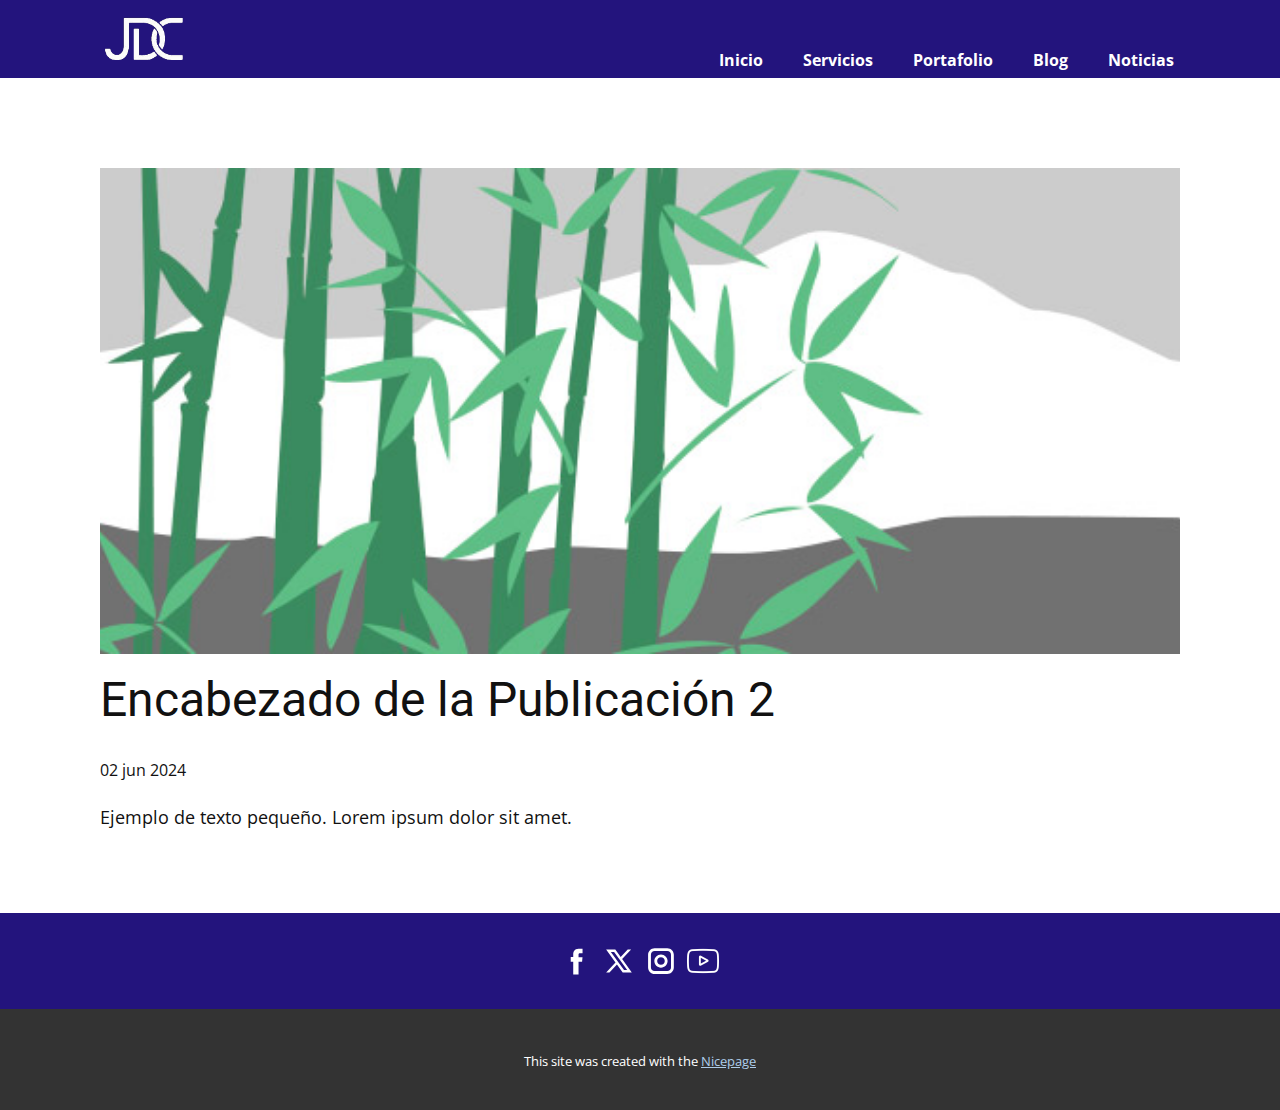
<file: blog/enviar-1.html>
<!DOCTYPE html>
<html style="font-size: 16px;" lang="es"><head>
    <meta name="viewport" content="width=device-width, initial-scale=1.0">
    <meta charset="utf-8">
    <meta name="keywords" content="Encabezado de la Publicación 1">
    <meta name="description" content="">
    <title>Encabezado de la Publicación 2</title>
    <link rel="stylesheet" href="../nicepage.css" media="screen">
<link rel="stylesheet" href="../Post-Template.css" media="screen">
    <script class="u-script" type="text/javascript" src="../jquery.js" defer=""></script>
    <script class="u-script" type="text/javascript" src="../nicepage.js" defer=""></script>
    <meta name="generator" content="Nicepage 6.12.5, nicepage.com">
    <link id="u-theme-google-font" rel="stylesheet" href="https://fonts.googleapis.com/css?family=Roboto:100,100i,300,300i,400,400i,500,500i,700,700i,900,900i|Open+Sans:300,300i,400,400i,500,500i,600,600i,700,700i,800,800i">
    
    
    
    <script type="application/ld+json">{
		"@context": "http://schema.org",
		"@type": "Organization",
		"name": "",
		"logo": "images/image.webp",
		"sameAs": [
				"https://facebook.com/name",
				"https://twitter.com/name",
				"https://instagram.com/name"
		]
}</script>
    <meta name="theme-color" content="#478ac9">
    <meta name="twitter:site" content="@">
    <meta name="twitter:card" content="summary_large_image">
    <meta name="twitter:title" content="Post Template">
    <meta name="twitter:description" content="">
  <meta data-intl-tel-input-cdn-path="intlTelInput/"></head>
  <body data-path-to-root="./" data-include-products="false" class="u-body u-xl-mode" data-lang="es"><header class="u-clearfix u-custom-color-1 u-header u-header" id="sec-abc6"><div class="u-clearfix u-sheet u-sheet-1">
        <a href="#" class="u-image u-logo u-image-1" data-image-width="150" data-image-height="85">
          <img src="../images/image.webp" class="u-logo-image u-logo-image-1">
        </a>
        <nav class="u-menu u-menu-one-level u-offcanvas u-menu-1">
          <div class="menu-collapse" style="font-size: 1rem; letter-spacing: 0px; font-weight: 700;">
            <a class="u-button-style u-custom-left-right-menu-spacing u-custom-padding-bottom u-custom-text-active-color u-custom-top-bottom-menu-spacing u-nav-link u-text-active-palette-1-base u-text-hover-palette-2-base" href="#" data-lang-es="{&quot;content&quot;:&quot;<svg class=\&quot;u-svg-link\&quot; viewBox=\&quot;0 0 24 24\&quot;><use xlink:href=\&quot;#menu-hamburger\&quot;></use></svg><svg class=\&quot;u-svg-content\&quot; version=\&quot;1.1\&quot; id=\&quot;menu-hamburger\&quot; viewBox=\&quot;0 0 16 16\&quot; x=\&quot;0px\&quot; y=\&quot;0px\&quot; xmlns:xlink=\&quot;http://www.w3.org/1999/xlink\&quot; xmlns=\&quot;http://www.w3.org/2000/svg\&quot;>    <g>        <rect y=\&quot;1\&quot; width=\&quot;16\&quot; height=\&quot;2\&quot;></rect>        <rect y=\&quot;7\&quot; width=\&quot;16\&quot; height=\&quot;2\&quot;></rect>        <rect y=\&quot;13\&quot; width=\&quot;16\&quot; height=\&quot;2\&quot;></rect>    </g></svg>&quot;,&quot;href&quot;:&quot;#&quot;}">
              <svg class="u-svg-link" viewBox="0 0 24 24"><use xlink:href="#menu-hamburger"></use></svg>
              <svg class="u-svg-content" version="1.1" id="menu-hamburger" viewBox="0 0 16 16" x="0px" y="0px" xmlns:xlink="http://www.w3.org/1999/xlink" xmlns="http://www.w3.org/2000/svg"><g><rect y="1" width="16" height="2"></rect><rect y="7" width="16" height="2"></rect><rect y="13" width="16" height="2"></rect>
</g></svg>
            </a>
          </div>
          <div class="u-custom-menu u-nav-container">
            <ul class="u-nav u-unstyled u-nav-1"><li class="u-nav-item"><a class="u-button-style u-nav-link u-text-active-palette-4-base u-text-hover-palette-2-base" href="../Inicio.html" style="padding: 10px 20px;">Inicio</a>
</li><li class="u-nav-item"><a class="u-button-style u-nav-link u-text-active-palette-4-base u-text-hover-palette-2-base" href="../Servicios.html" style="padding: 10px 20px;">Servicios</a>
</li><li class="u-nav-item"><a class="u-button-style u-nav-link u-text-active-palette-4-base u-text-hover-palette-2-base" href="../Portafolio.html" style="padding: 10px 20px;">Portafolio</a>
</li><li class="u-nav-item"><a class="u-button-style u-nav-link u-text-active-palette-4-base u-text-hover-palette-2-base" href="../Blog.html" style="padding: 10px 20px;">Blog</a>
</li><li class="u-nav-item"><a class="u-button-style u-nav-link u-text-active-palette-4-base u-text-hover-palette-2-base" href="../Noticias.html" style="padding: 10px 20px;">Noticias</a>
</li></ul>
          </div>
          <div class="u-custom-menu u-nav-container-collapse">
            <div class="u-black u-container-style u-inner-container-layout u-opacity u-opacity-95 u-sidenav">
              <div class="u-inner-container-layout u-sidenav-overflow">
                <div class="u-menu-close"></div>
                <ul class="u-align-center u-nav u-popupmenu-items u-unstyled u-nav-2"><li class="u-nav-item"><a class="u-button-style u-nav-link" href="../Inicio.html">Inicio</a>
</li><li class="u-nav-item"><a class="u-button-style u-nav-link" href="../Servicios.html">Servicios</a>
</li><li class="u-nav-item"><a class="u-button-style u-nav-link" href="../Portafolio.html">Portafolio</a>
</li><li class="u-nav-item"><a class="u-button-style u-nav-link" href="../Blog.html">Blog</a>
</li><li class="u-nav-item"><a class="u-button-style u-nav-link" href="../Noticias.html">Noticias</a>
</li></ul>
              </div>
            </div>
            <div class="u-black u-menu-overlay u-opacity u-opacity-70"></div>
          </div>
        </nav>
      </div></header>
    <section class="u-align-center u-clearfix u-section-1" id="sec-d3d7">
      <div class="u-clearfix u-sheet u-valign-middle-md u-valign-middle-sm u-valign-middle-xs u-sheet-1"><!--post_details--><!--post_details_options_json--><!--{"source":""}--><!--/post_details_options_json--><!--blog_post-->
        <div class="u-container-style u-expanded-width u-post-details u-post-details-1">
          <div class="u-container-layout u-valign-middle u-container-layout-1"><!--blog_post_image-->
            <img alt="" class="u-blog-control u-expanded-width u-image u-image-default u-image-1" src="../images/68f64b9d.jpeg"><!--/blog_post_image--><!--blog_post_header-->
            <h2 class="u-blog-control u-text u-text-1">Encabezado de la Publicación 2</h2><!--/blog_post_header--><!--blog_post_metadata-->
            <div class="u-blog-control u-metadata u-metadata-1"><!--blog_post_metadata_date-->
              <span class="u-meta-date u-meta-icon">02 jun 2024</span><!--/blog_post_metadata_date--><!--blog_post_metadata_category-->
              <!--/blog_post_metadata_category--><!--blog_post_metadata_comments-->
              <!--/blog_post_metadata_comments-->
            </div><!--/blog_post_metadata--><!--blog_post_content-->
            <div class="u-align-justify u-blog-control u-post-content u-text u-text-2 fr-view">
  Ejemplo de texto pequeño. Lorem ipsum dolor sit amet.
  </div><!--/blog_post_content-->
          </div>
        </div><!--/blog_post--><!--/post_details-->
      </div>
    </section>
    
    
    
    <footer class="u-align-center u-clearfix u-custom-color-1 u-footer u-footer" id="sec-21fe"><div class="u-clearfix u-sheet u-valign-middle u-sheet-1">
        <div class="u-social-icons u-spacing-10 u-social-icons-1">
          <a class="u-social-url" title="facebook" target="_blank" href="https://facebook.com/name"><span class="u-icon u-social-facebook u-social-icon u-text-white u-icon-1"><svg class="u-svg-link" preserveAspectRatio="xMidYMin slice" viewBox="0 0 112 112" style=""><use xlink:href="#svg-b578"></use></svg><svg class="u-svg-content" viewBox="0 0 112 112" x="0" y="0" id="svg-b578"><path fill="currentColor" d="M75.5,28.8H65.4c-1.5,0-4,0.9-4,4.3v9.4h13.9l-1.5,15.8H61.4v45.1H42.8V58.3h-8.8V42.4h8.8V32.2
c0-7.4,3.4-18.8,18.8-18.8h13.8v15.4H75.5z"></path></svg></span>
          </a>
          <a class="u-social-url" title="twitter" target="_blank" href="https://twitter.com/name"><span class="u-icon u-social-icon u-social-twitter u-text-white u-icon-2"><svg class="u-svg-link" preserveAspectRatio="xMidYMin slice" viewBox="0 0 112.2 112.2" style=""><use xlink:href="#svg-1b6c"></use></svg><svg class="u-svg-content" viewBox="0 0 112.2 112.2" x="0px" y="0px" id="svg-1b6c"><path d="M67.1,49.1L98.6,16h-12L62,42L43.2,16H11l32.8,45.2L11,96h11.6l26.3-27.7L69.1,96H101L67.1,49.1z M55,61.9l-5.1-7L27.5,24.4
	h11.4l17.3,23.8l5.1,7.1l23.4,32.2H73.8L55,61.9z"></path></svg></span>
          </a>
          <a class="u-social-url" title="instagram" target="_blank" href="https://instagram.com/name"><span class="u-icon u-social-icon u-social-instagram u-text-white u-icon-3"><svg class="u-svg-link" preserveAspectRatio="xMidYMin slice" viewBox="0 0 112 112" style=""><use xlink:href="#svg-176a"></use></svg><svg class="u-svg-content" viewBox="0 0 112 112" x="0" y="0" id="svg-176a"><path fill="currentColor" d="M55.9,32.9c-12.8,0-23.2,10.4-23.2,23.2s10.4,23.2,23.2,23.2s23.2-10.4,23.2-23.2S68.7,32.9,55.9,32.9z
	 M55.9,69.4c-7.4,0-13.3-6-13.3-13.3c-0.1-7.4,6-13.3,13.3-13.3s13.3,6,13.3,13.3C69.3,63.5,63.3,69.4,55.9,69.4z"></path><path fill="currentColor" d="M78.2,11H33.5C21,11,10.8,21.3,10.8,33.7v44.7c0,12.6,10.2,22.8,22.7,22.8h44.7c12.6,0,22.7-10.2,22.7-22.7
	V33.7C100.8,21.1,90.6,11,78.2,11z M91,78.4c0,7.1-5.8,12.8-12.8,12.8H33.5c-7.1,0-12.8-5.8-12.8-12.8V33.7
	c0-7.1,5.8-12.8,12.8-12.8h44.7c7.1,0,12.8,5.8,12.8,12.8V78.4z"></path></svg></span>
          </a>
          <a class="u-social-url" target="_blank" data-type="YouTube" title="YouTube" href=""><span class="u-file-icon u-icon u-social-icon u-social-youtube u-text-white u-icon-4"><img src="../images/1077046-4b2d40ef.png" alt=""></span>
          </a>
        </div>
      </div></footer>
    <section class="u-backlink u-clearfix u-grey-80">
      <p class="u-text">
        <span>This site was created with the </span>
        <a class="u-link" href="https://nicepage.com/" target="_blank" rel="nofollow">
          <span>Nicepage</span>
        </a>
      </p>
    </section>
  
</body></html>
</file>
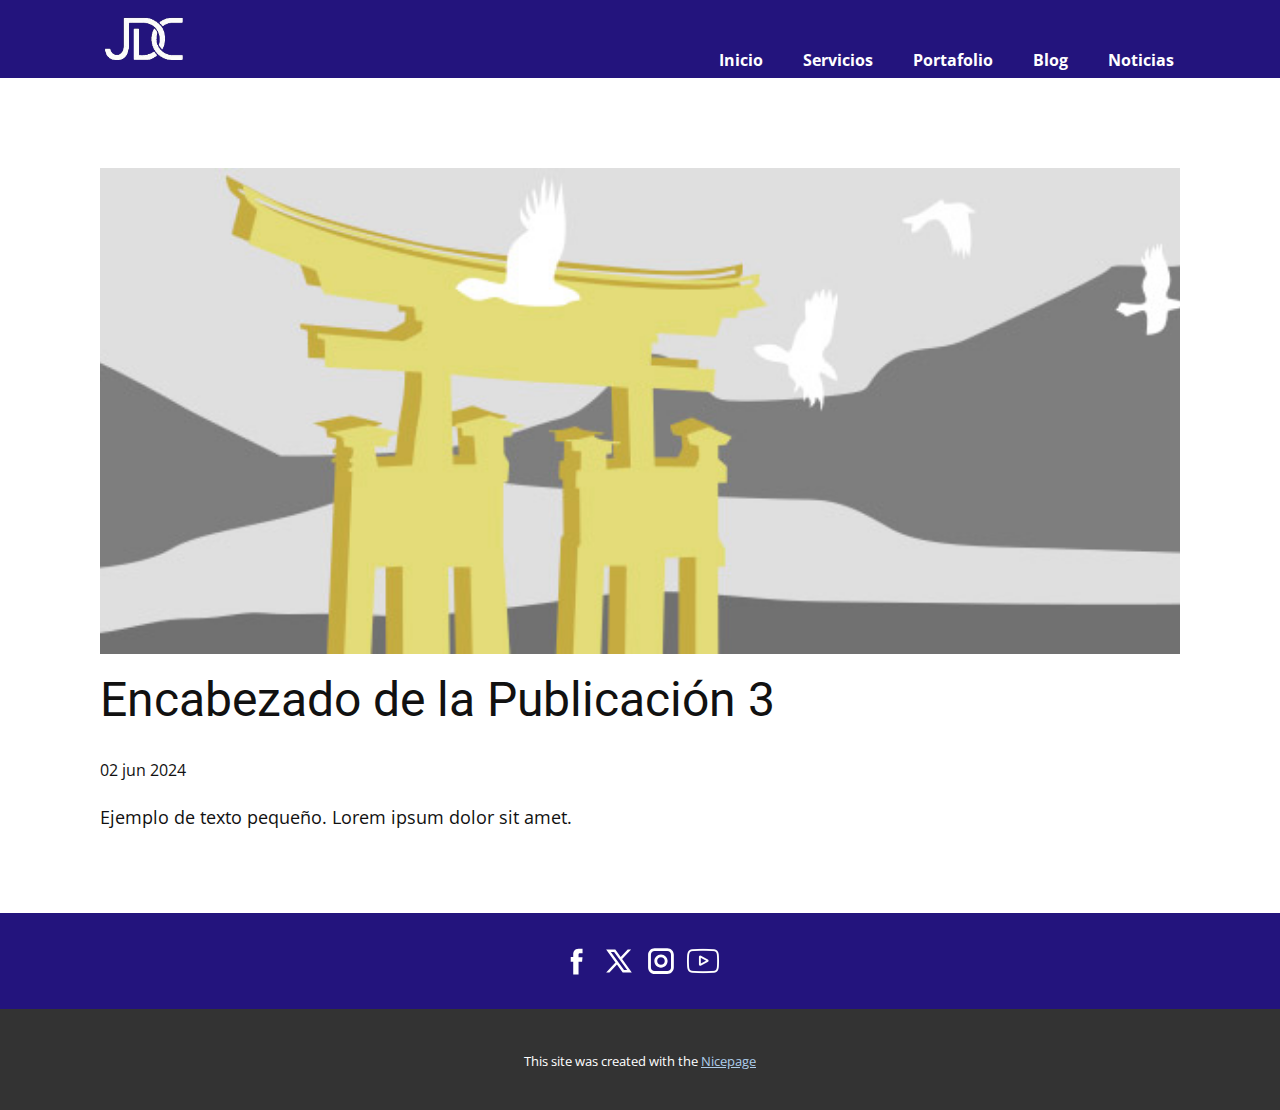
<file: blog/enviar-2.html>
<!DOCTYPE html>
<html style="font-size: 16px;" lang="es"><head>
    <meta name="viewport" content="width=device-width, initial-scale=1.0">
    <meta charset="utf-8">
    <meta name="keywords" content="Encabezado de la Publicación 1">
    <meta name="description" content="">
    <title>Encabezado de la Publicación 3</title>
    <link rel="stylesheet" href="../nicepage.css" media="screen">
<link rel="stylesheet" href="../Post-Template.css" media="screen">
    <script class="u-script" type="text/javascript" src="../jquery.js" defer=""></script>
    <script class="u-script" type="text/javascript" src="../nicepage.js" defer=""></script>
    <meta name="generator" content="Nicepage 6.12.5, nicepage.com">
    <link id="u-theme-google-font" rel="stylesheet" href="https://fonts.googleapis.com/css?family=Roboto:100,100i,300,300i,400,400i,500,500i,700,700i,900,900i|Open+Sans:300,300i,400,400i,500,500i,600,600i,700,700i,800,800i">
    
    
    
    <script type="application/ld+json">{
		"@context": "http://schema.org",
		"@type": "Organization",
		"name": "",
		"logo": "images/image.webp",
		"sameAs": [
				"https://facebook.com/name",
				"https://twitter.com/name",
				"https://instagram.com/name"
		]
}</script>
    <meta name="theme-color" content="#478ac9">
    <meta name="twitter:site" content="@">
    <meta name="twitter:card" content="summary_large_image">
    <meta name="twitter:title" content="Post Template">
    <meta name="twitter:description" content="">
  <meta data-intl-tel-input-cdn-path="intlTelInput/"></head>
  <body data-path-to-root="./" data-include-products="false" class="u-body u-xl-mode" data-lang="es"><header class="u-clearfix u-custom-color-1 u-header u-header" id="sec-abc6"><div class="u-clearfix u-sheet u-sheet-1">
        <a href="#" class="u-image u-logo u-image-1" data-image-width="150" data-image-height="85">
          <img src="../images/image.webp" class="u-logo-image u-logo-image-1">
        </a>
        <nav class="u-menu u-menu-one-level u-offcanvas u-menu-1">
          <div class="menu-collapse" style="font-size: 1rem; letter-spacing: 0px; font-weight: 700;">
            <a class="u-button-style u-custom-left-right-menu-spacing u-custom-padding-bottom u-custom-text-active-color u-custom-top-bottom-menu-spacing u-nav-link u-text-active-palette-1-base u-text-hover-palette-2-base" href="#" data-lang-es="{&quot;content&quot;:&quot;<svg class=\&quot;u-svg-link\&quot; viewBox=\&quot;0 0 24 24\&quot;><use xlink:href=\&quot;#menu-hamburger\&quot;></use></svg><svg class=\&quot;u-svg-content\&quot; version=\&quot;1.1\&quot; id=\&quot;menu-hamburger\&quot; viewBox=\&quot;0 0 16 16\&quot; x=\&quot;0px\&quot; y=\&quot;0px\&quot; xmlns:xlink=\&quot;http://www.w3.org/1999/xlink\&quot; xmlns=\&quot;http://www.w3.org/2000/svg\&quot;>    <g>        <rect y=\&quot;1\&quot; width=\&quot;16\&quot; height=\&quot;2\&quot;></rect>        <rect y=\&quot;7\&quot; width=\&quot;16\&quot; height=\&quot;2\&quot;></rect>        <rect y=\&quot;13\&quot; width=\&quot;16\&quot; height=\&quot;2\&quot;></rect>    </g></svg>&quot;,&quot;href&quot;:&quot;#&quot;}">
              <svg class="u-svg-link" viewBox="0 0 24 24"><use xlink:href="#menu-hamburger"></use></svg>
              <svg class="u-svg-content" version="1.1" id="menu-hamburger" viewBox="0 0 16 16" x="0px" y="0px" xmlns:xlink="http://www.w3.org/1999/xlink" xmlns="http://www.w3.org/2000/svg"><g><rect y="1" width="16" height="2"></rect><rect y="7" width="16" height="2"></rect><rect y="13" width="16" height="2"></rect>
</g></svg>
            </a>
          </div>
          <div class="u-custom-menu u-nav-container">
            <ul class="u-nav u-unstyled u-nav-1"><li class="u-nav-item"><a class="u-button-style u-nav-link u-text-active-palette-4-base u-text-hover-palette-2-base" href="../Inicio.html" style="padding: 10px 20px;">Inicio</a>
</li><li class="u-nav-item"><a class="u-button-style u-nav-link u-text-active-palette-4-base u-text-hover-palette-2-base" href="../Servicios.html" style="padding: 10px 20px;">Servicios</a>
</li><li class="u-nav-item"><a class="u-button-style u-nav-link u-text-active-palette-4-base u-text-hover-palette-2-base" href="../Portafolio.html" style="padding: 10px 20px;">Portafolio</a>
</li><li class="u-nav-item"><a class="u-button-style u-nav-link u-text-active-palette-4-base u-text-hover-palette-2-base" href="../Blog.html" style="padding: 10px 20px;">Blog</a>
</li><li class="u-nav-item"><a class="u-button-style u-nav-link u-text-active-palette-4-base u-text-hover-palette-2-base" href="../Noticias.html" style="padding: 10px 20px;">Noticias</a>
</li></ul>
          </div>
          <div class="u-custom-menu u-nav-container-collapse">
            <div class="u-black u-container-style u-inner-container-layout u-opacity u-opacity-95 u-sidenav">
              <div class="u-inner-container-layout u-sidenav-overflow">
                <div class="u-menu-close"></div>
                <ul class="u-align-center u-nav u-popupmenu-items u-unstyled u-nav-2"><li class="u-nav-item"><a class="u-button-style u-nav-link" href="../Inicio.html">Inicio</a>
</li><li class="u-nav-item"><a class="u-button-style u-nav-link" href="../Servicios.html">Servicios</a>
</li><li class="u-nav-item"><a class="u-button-style u-nav-link" href="../Portafolio.html">Portafolio</a>
</li><li class="u-nav-item"><a class="u-button-style u-nav-link" href="../Blog.html">Blog</a>
</li><li class="u-nav-item"><a class="u-button-style u-nav-link" href="../Noticias.html">Noticias</a>
</li></ul>
              </div>
            </div>
            <div class="u-black u-menu-overlay u-opacity u-opacity-70"></div>
          </div>
        </nav>
      </div></header>
    <section class="u-align-center u-clearfix u-section-1" id="sec-d3d7">
      <div class="u-clearfix u-sheet u-valign-middle-md u-valign-middle-sm u-valign-middle-xs u-sheet-1"><!--post_details--><!--post_details_options_json--><!--{"source":""}--><!--/post_details_options_json--><!--blog_post-->
        <div class="u-container-style u-expanded-width u-post-details u-post-details-1">
          <div class="u-container-layout u-valign-middle u-container-layout-1"><!--blog_post_image-->
            <img alt="" class="u-blog-control u-expanded-width u-image u-image-default u-image-1" src="../images/8ad73f3c.jpeg"><!--/blog_post_image--><!--blog_post_header-->
            <h2 class="u-blog-control u-text u-text-1">Encabezado de la Publicación 3</h2><!--/blog_post_header--><!--blog_post_metadata-->
            <div class="u-blog-control u-metadata u-metadata-1"><!--blog_post_metadata_date-->
              <span class="u-meta-date u-meta-icon">02 jun 2024</span><!--/blog_post_metadata_date--><!--blog_post_metadata_category-->
              <!--/blog_post_metadata_category--><!--blog_post_metadata_comments-->
              <!--/blog_post_metadata_comments-->
            </div><!--/blog_post_metadata--><!--blog_post_content-->
            <div class="u-align-justify u-blog-control u-post-content u-text u-text-2 fr-view">
  Ejemplo de texto pequeño. Lorem ipsum dolor sit amet.
  </div><!--/blog_post_content-->
          </div>
        </div><!--/blog_post--><!--/post_details-->
      </div>
    </section>
    
    
    
    <footer class="u-align-center u-clearfix u-custom-color-1 u-footer u-footer" id="sec-21fe"><div class="u-clearfix u-sheet u-valign-middle u-sheet-1">
        <div class="u-social-icons u-spacing-10 u-social-icons-1">
          <a class="u-social-url" title="facebook" target="_blank" href="https://facebook.com/name"><span class="u-icon u-social-facebook u-social-icon u-text-white u-icon-1"><svg class="u-svg-link" preserveAspectRatio="xMidYMin slice" viewBox="0 0 112 112" style=""><use xlink:href="#svg-b578"></use></svg><svg class="u-svg-content" viewBox="0 0 112 112" x="0" y="0" id="svg-b578"><path fill="currentColor" d="M75.5,28.8H65.4c-1.5,0-4,0.9-4,4.3v9.4h13.9l-1.5,15.8H61.4v45.1H42.8V58.3h-8.8V42.4h8.8V32.2
c0-7.4,3.4-18.8,18.8-18.8h13.8v15.4H75.5z"></path></svg></span>
          </a>
          <a class="u-social-url" title="twitter" target="_blank" href="https://twitter.com/name"><span class="u-icon u-social-icon u-social-twitter u-text-white u-icon-2"><svg class="u-svg-link" preserveAspectRatio="xMidYMin slice" viewBox="0 0 112.2 112.2" style=""><use xlink:href="#svg-1b6c"></use></svg><svg class="u-svg-content" viewBox="0 0 112.2 112.2" x="0px" y="0px" id="svg-1b6c"><path d="M67.1,49.1L98.6,16h-12L62,42L43.2,16H11l32.8,45.2L11,96h11.6l26.3-27.7L69.1,96H101L67.1,49.1z M55,61.9l-5.1-7L27.5,24.4
	h11.4l17.3,23.8l5.1,7.1l23.4,32.2H73.8L55,61.9z"></path></svg></span>
          </a>
          <a class="u-social-url" title="instagram" target="_blank" href="https://instagram.com/name"><span class="u-icon u-social-icon u-social-instagram u-text-white u-icon-3"><svg class="u-svg-link" preserveAspectRatio="xMidYMin slice" viewBox="0 0 112 112" style=""><use xlink:href="#svg-176a"></use></svg><svg class="u-svg-content" viewBox="0 0 112 112" x="0" y="0" id="svg-176a"><path fill="currentColor" d="M55.9,32.9c-12.8,0-23.2,10.4-23.2,23.2s10.4,23.2,23.2,23.2s23.2-10.4,23.2-23.2S68.7,32.9,55.9,32.9z
	 M55.9,69.4c-7.4,0-13.3-6-13.3-13.3c-0.1-7.4,6-13.3,13.3-13.3s13.3,6,13.3,13.3C69.3,63.5,63.3,69.4,55.9,69.4z"></path><path fill="currentColor" d="M78.2,11H33.5C21,11,10.8,21.3,10.8,33.7v44.7c0,12.6,10.2,22.8,22.7,22.8h44.7c12.6,0,22.7-10.2,22.7-22.7
	V33.7C100.8,21.1,90.6,11,78.2,11z M91,78.4c0,7.1-5.8,12.8-12.8,12.8H33.5c-7.1,0-12.8-5.8-12.8-12.8V33.7
	c0-7.1,5.8-12.8,12.8-12.8h44.7c7.1,0,12.8,5.8,12.8,12.8V78.4z"></path></svg></span>
          </a>
          <a class="u-social-url" target="_blank" data-type="YouTube" title="YouTube" href=""><span class="u-file-icon u-icon u-social-icon u-social-youtube u-text-white u-icon-4"><img src="../images/1077046-4b2d40ef.png" alt=""></span>
          </a>
        </div>
      </div></footer>
    <section class="u-backlink u-clearfix u-grey-80">
      <p class="u-text">
        <span>This site was created with the </span>
        <a class="u-link" href="https://nicepage.com/" target="_blank" rel="nofollow">
          <span>Nicepage</span>
        </a>
      </p>
    </section>
  
</body></html>
</file>
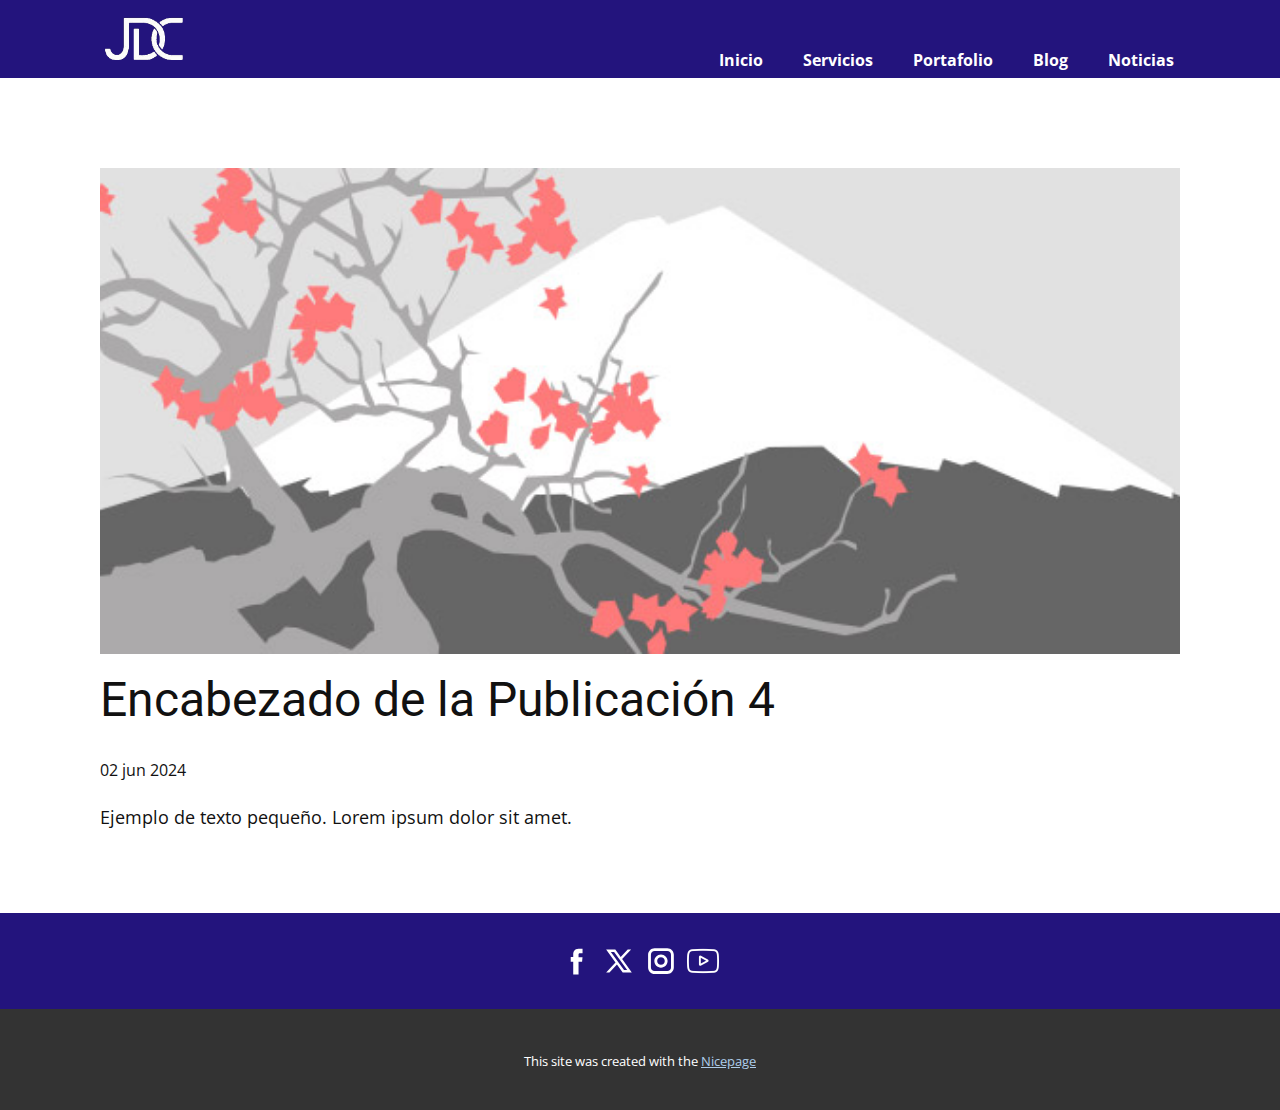
<file: blog/enviar-3.html>
<!DOCTYPE html>
<html style="font-size: 16px;" lang="es"><head>
    <meta name="viewport" content="width=device-width, initial-scale=1.0">
    <meta charset="utf-8">
    <meta name="keywords" content="Encabezado de la Publicación 1">
    <meta name="description" content="">
    <title>Encabezado de la Publicación 4</title>
    <link rel="stylesheet" href="../nicepage.css" media="screen">
<link rel="stylesheet" href="../Post-Template.css" media="screen">
    <script class="u-script" type="text/javascript" src="../jquery.js" defer=""></script>
    <script class="u-script" type="text/javascript" src="../nicepage.js" defer=""></script>
    <meta name="generator" content="Nicepage 6.12.5, nicepage.com">
    <link id="u-theme-google-font" rel="stylesheet" href="https://fonts.googleapis.com/css?family=Roboto:100,100i,300,300i,400,400i,500,500i,700,700i,900,900i|Open+Sans:300,300i,400,400i,500,500i,600,600i,700,700i,800,800i">
    
    
    
    <script type="application/ld+json">{
		"@context": "http://schema.org",
		"@type": "Organization",
		"name": "",
		"logo": "images/image.webp",
		"sameAs": [
				"https://facebook.com/name",
				"https://twitter.com/name",
				"https://instagram.com/name"
		]
}</script>
    <meta name="theme-color" content="#478ac9">
    <meta name="twitter:site" content="@">
    <meta name="twitter:card" content="summary_large_image">
    <meta name="twitter:title" content="Post Template">
    <meta name="twitter:description" content="">
  <meta data-intl-tel-input-cdn-path="intlTelInput/"></head>
  <body data-path-to-root="./" data-include-products="false" class="u-body u-xl-mode" data-lang="es"><header class="u-clearfix u-custom-color-1 u-header u-header" id="sec-abc6"><div class="u-clearfix u-sheet u-sheet-1">
        <a href="#" class="u-image u-logo u-image-1" data-image-width="150" data-image-height="85">
          <img src="../images/image.webp" class="u-logo-image u-logo-image-1">
        </a>
        <nav class="u-menu u-menu-one-level u-offcanvas u-menu-1">
          <div class="menu-collapse" style="font-size: 1rem; letter-spacing: 0px; font-weight: 700;">
            <a class="u-button-style u-custom-left-right-menu-spacing u-custom-padding-bottom u-custom-text-active-color u-custom-top-bottom-menu-spacing u-nav-link u-text-active-palette-1-base u-text-hover-palette-2-base" href="#" data-lang-es="{&quot;content&quot;:&quot;<svg class=\&quot;u-svg-link\&quot; viewBox=\&quot;0 0 24 24\&quot;><use xlink:href=\&quot;#menu-hamburger\&quot;></use></svg><svg class=\&quot;u-svg-content\&quot; version=\&quot;1.1\&quot; id=\&quot;menu-hamburger\&quot; viewBox=\&quot;0 0 16 16\&quot; x=\&quot;0px\&quot; y=\&quot;0px\&quot; xmlns:xlink=\&quot;http://www.w3.org/1999/xlink\&quot; xmlns=\&quot;http://www.w3.org/2000/svg\&quot;>    <g>        <rect y=\&quot;1\&quot; width=\&quot;16\&quot; height=\&quot;2\&quot;></rect>        <rect y=\&quot;7\&quot; width=\&quot;16\&quot; height=\&quot;2\&quot;></rect>        <rect y=\&quot;13\&quot; width=\&quot;16\&quot; height=\&quot;2\&quot;></rect>    </g></svg>&quot;,&quot;href&quot;:&quot;#&quot;}">
              <svg class="u-svg-link" viewBox="0 0 24 24"><use xlink:href="#menu-hamburger"></use></svg>
              <svg class="u-svg-content" version="1.1" id="menu-hamburger" viewBox="0 0 16 16" x="0px" y="0px" xmlns:xlink="http://www.w3.org/1999/xlink" xmlns="http://www.w3.org/2000/svg"><g><rect y="1" width="16" height="2"></rect><rect y="7" width="16" height="2"></rect><rect y="13" width="16" height="2"></rect>
</g></svg>
            </a>
          </div>
          <div class="u-custom-menu u-nav-container">
            <ul class="u-nav u-unstyled u-nav-1"><li class="u-nav-item"><a class="u-button-style u-nav-link u-text-active-palette-4-base u-text-hover-palette-2-base" href="../Inicio.html" style="padding: 10px 20px;">Inicio</a>
</li><li class="u-nav-item"><a class="u-button-style u-nav-link u-text-active-palette-4-base u-text-hover-palette-2-base" href="../Servicios.html" style="padding: 10px 20px;">Servicios</a>
</li><li class="u-nav-item"><a class="u-button-style u-nav-link u-text-active-palette-4-base u-text-hover-palette-2-base" href="../Portafolio.html" style="padding: 10px 20px;">Portafolio</a>
</li><li class="u-nav-item"><a class="u-button-style u-nav-link u-text-active-palette-4-base u-text-hover-palette-2-base" href="../Blog.html" style="padding: 10px 20px;">Blog</a>
</li><li class="u-nav-item"><a class="u-button-style u-nav-link u-text-active-palette-4-base u-text-hover-palette-2-base" href="../Noticias.html" style="padding: 10px 20px;">Noticias</a>
</li></ul>
          </div>
          <div class="u-custom-menu u-nav-container-collapse">
            <div class="u-black u-container-style u-inner-container-layout u-opacity u-opacity-95 u-sidenav">
              <div class="u-inner-container-layout u-sidenav-overflow">
                <div class="u-menu-close"></div>
                <ul class="u-align-center u-nav u-popupmenu-items u-unstyled u-nav-2"><li class="u-nav-item"><a class="u-button-style u-nav-link" href="../Inicio.html">Inicio</a>
</li><li class="u-nav-item"><a class="u-button-style u-nav-link" href="../Servicios.html">Servicios</a>
</li><li class="u-nav-item"><a class="u-button-style u-nav-link" href="../Portafolio.html">Portafolio</a>
</li><li class="u-nav-item"><a class="u-button-style u-nav-link" href="../Blog.html">Blog</a>
</li><li class="u-nav-item"><a class="u-button-style u-nav-link" href="../Noticias.html">Noticias</a>
</li></ul>
              </div>
            </div>
            <div class="u-black u-menu-overlay u-opacity u-opacity-70"></div>
          </div>
        </nav>
      </div></header>
    <section class="u-align-center u-clearfix u-section-1" id="sec-d3d7">
      <div class="u-clearfix u-sheet u-valign-middle-md u-valign-middle-sm u-valign-middle-xs u-sheet-1"><!--post_details--><!--post_details_options_json--><!--{"source":""}--><!--/post_details_options_json--><!--blog_post-->
        <div class="u-container-style u-expanded-width u-post-details u-post-details-1">
          <div class="u-container-layout u-valign-middle u-container-layout-1"><!--blog_post_image-->
            <img alt="" class="u-blog-control u-expanded-width u-image u-image-default u-image-1" src="../images/0fd3416c.jpeg"><!--/blog_post_image--><!--blog_post_header-->
            <h2 class="u-blog-control u-text u-text-1">Encabezado de la Publicación 4</h2><!--/blog_post_header--><!--blog_post_metadata-->
            <div class="u-blog-control u-metadata u-metadata-1"><!--blog_post_metadata_date-->
              <span class="u-meta-date u-meta-icon">02 jun 2024</span><!--/blog_post_metadata_date--><!--blog_post_metadata_category-->
              <!--/blog_post_metadata_category--><!--blog_post_metadata_comments-->
              <!--/blog_post_metadata_comments-->
            </div><!--/blog_post_metadata--><!--blog_post_content-->
            <div class="u-align-justify u-blog-control u-post-content u-text u-text-2 fr-view">
  Ejemplo de texto pequeño. Lorem ipsum dolor sit amet.
  </div><!--/blog_post_content-->
          </div>
        </div><!--/blog_post--><!--/post_details-->
      </div>
    </section>
    
    
    
    <footer class="u-align-center u-clearfix u-custom-color-1 u-footer u-footer" id="sec-21fe"><div class="u-clearfix u-sheet u-valign-middle u-sheet-1">
        <div class="u-social-icons u-spacing-10 u-social-icons-1">
          <a class="u-social-url" title="facebook" target="_blank" href="https://facebook.com/name"><span class="u-icon u-social-facebook u-social-icon u-text-white u-icon-1"><svg class="u-svg-link" preserveAspectRatio="xMidYMin slice" viewBox="0 0 112 112" style=""><use xlink:href="#svg-b578"></use></svg><svg class="u-svg-content" viewBox="0 0 112 112" x="0" y="0" id="svg-b578"><path fill="currentColor" d="M75.5,28.8H65.4c-1.5,0-4,0.9-4,4.3v9.4h13.9l-1.5,15.8H61.4v45.1H42.8V58.3h-8.8V42.4h8.8V32.2
c0-7.4,3.4-18.8,18.8-18.8h13.8v15.4H75.5z"></path></svg></span>
          </a>
          <a class="u-social-url" title="twitter" target="_blank" href="https://twitter.com/name"><span class="u-icon u-social-icon u-social-twitter u-text-white u-icon-2"><svg class="u-svg-link" preserveAspectRatio="xMidYMin slice" viewBox="0 0 112.2 112.2" style=""><use xlink:href="#svg-1b6c"></use></svg><svg class="u-svg-content" viewBox="0 0 112.2 112.2" x="0px" y="0px" id="svg-1b6c"><path d="M67.1,49.1L98.6,16h-12L62,42L43.2,16H11l32.8,45.2L11,96h11.6l26.3-27.7L69.1,96H101L67.1,49.1z M55,61.9l-5.1-7L27.5,24.4
	h11.4l17.3,23.8l5.1,7.1l23.4,32.2H73.8L55,61.9z"></path></svg></span>
          </a>
          <a class="u-social-url" title="instagram" target="_blank" href="https://instagram.com/name"><span class="u-icon u-social-icon u-social-instagram u-text-white u-icon-3"><svg class="u-svg-link" preserveAspectRatio="xMidYMin slice" viewBox="0 0 112 112" style=""><use xlink:href="#svg-176a"></use></svg><svg class="u-svg-content" viewBox="0 0 112 112" x="0" y="0" id="svg-176a"><path fill="currentColor" d="M55.9,32.9c-12.8,0-23.2,10.4-23.2,23.2s10.4,23.2,23.2,23.2s23.2-10.4,23.2-23.2S68.7,32.9,55.9,32.9z
	 M55.9,69.4c-7.4,0-13.3-6-13.3-13.3c-0.1-7.4,6-13.3,13.3-13.3s13.3,6,13.3,13.3C69.3,63.5,63.3,69.4,55.9,69.4z"></path><path fill="currentColor" d="M78.2,11H33.5C21,11,10.8,21.3,10.8,33.7v44.7c0,12.6,10.2,22.8,22.7,22.8h44.7c12.6,0,22.7-10.2,22.7-22.7
	V33.7C100.8,21.1,90.6,11,78.2,11z M91,78.4c0,7.1-5.8,12.8-12.8,12.8H33.5c-7.1,0-12.8-5.8-12.8-12.8V33.7
	c0-7.1,5.8-12.8,12.8-12.8h44.7c7.1,0,12.8,5.8,12.8,12.8V78.4z"></path></svg></span>
          </a>
          <a class="u-social-url" target="_blank" data-type="YouTube" title="YouTube" href=""><span class="u-file-icon u-icon u-social-icon u-social-youtube u-text-white u-icon-4"><img src="../images/1077046-4b2d40ef.png" alt=""></span>
          </a>
        </div>
      </div></footer>
    <section class="u-backlink u-clearfix u-grey-80">
      <p class="u-text">
        <span>This site was created with the </span>
        <a class="u-link" href="https://nicepage.com/" target="_blank" rel="nofollow">
          <span>Nicepage</span>
        </a>
      </p>
    </section>
  
</body></html>
</file>
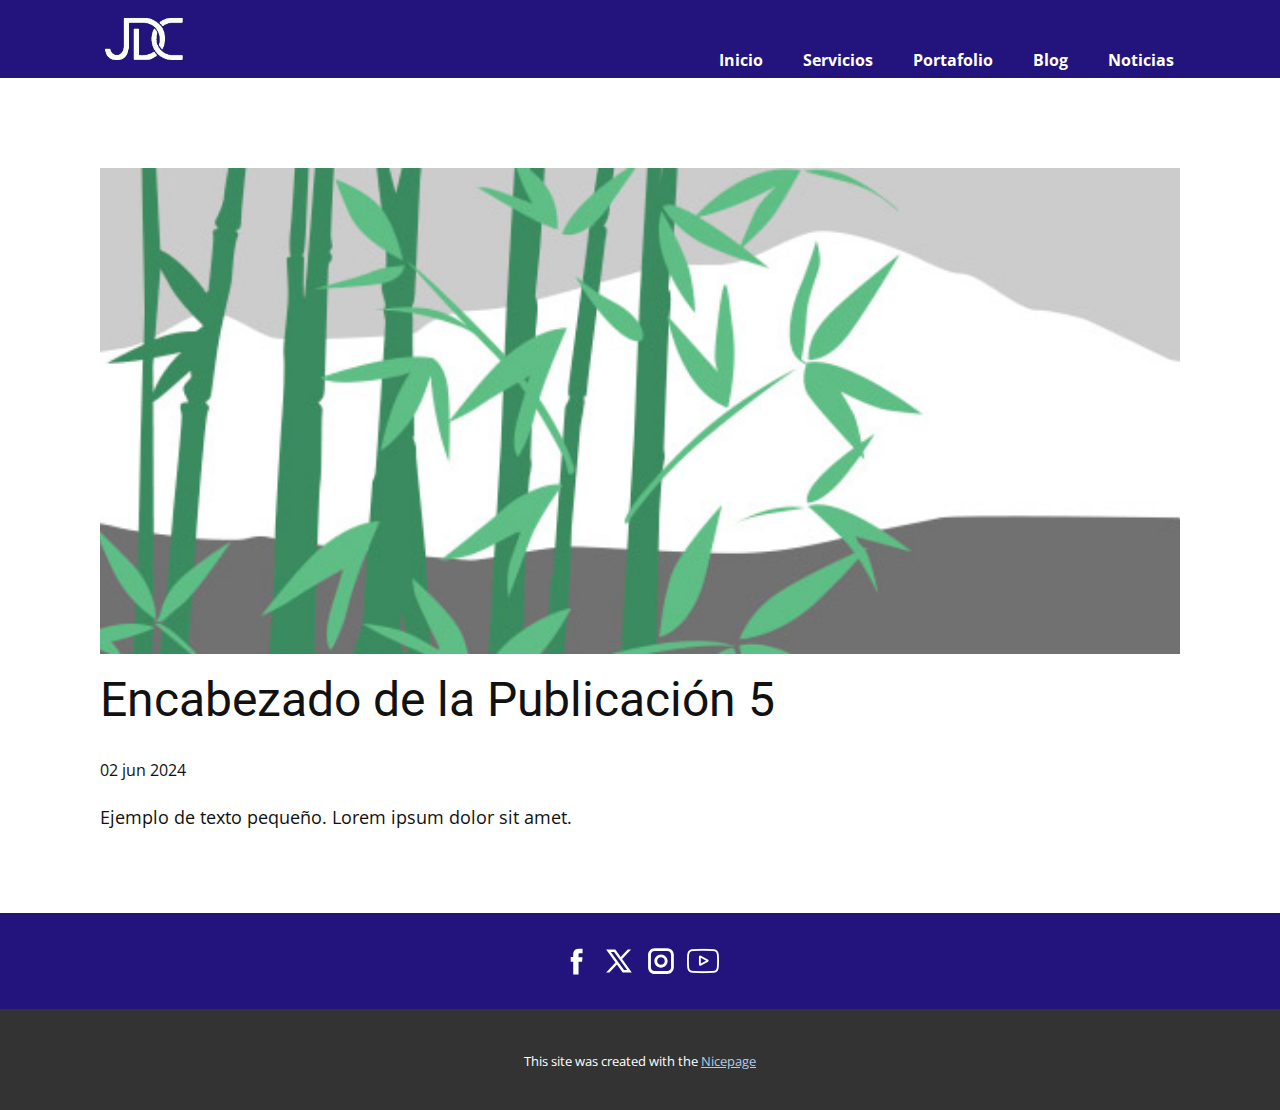
<file: blog/enviar-4.html>
<!DOCTYPE html>
<html style="font-size: 16px;" lang="es"><head>
    <meta name="viewport" content="width=device-width, initial-scale=1.0">
    <meta charset="utf-8">
    <meta name="keywords" content="Encabezado de la Publicación 1">
    <meta name="description" content="">
    <title>Encabezado de la Publicación 5</title>
    <link rel="stylesheet" href="../nicepage.css" media="screen">
<link rel="stylesheet" href="../Post-Template.css" media="screen">
    <script class="u-script" type="text/javascript" src="../jquery.js" defer=""></script>
    <script class="u-script" type="text/javascript" src="../nicepage.js" defer=""></script>
    <meta name="generator" content="Nicepage 6.12.5, nicepage.com">
    <link id="u-theme-google-font" rel="stylesheet" href="https://fonts.googleapis.com/css?family=Roboto:100,100i,300,300i,400,400i,500,500i,700,700i,900,900i|Open+Sans:300,300i,400,400i,500,500i,600,600i,700,700i,800,800i">
    
    
    
    <script type="application/ld+json">{
		"@context": "http://schema.org",
		"@type": "Organization",
		"name": "",
		"logo": "images/image.webp",
		"sameAs": [
				"https://facebook.com/name",
				"https://twitter.com/name",
				"https://instagram.com/name"
		]
}</script>
    <meta name="theme-color" content="#478ac9">
    <meta name="twitter:site" content="@">
    <meta name="twitter:card" content="summary_large_image">
    <meta name="twitter:title" content="Post Template">
    <meta name="twitter:description" content="">
  <meta data-intl-tel-input-cdn-path="intlTelInput/"></head>
  <body data-path-to-root="./" data-include-products="false" class="u-body u-xl-mode" data-lang="es"><header class="u-clearfix u-custom-color-1 u-header u-header" id="sec-abc6"><div class="u-clearfix u-sheet u-sheet-1">
        <a href="#" class="u-image u-logo u-image-1" data-image-width="150" data-image-height="85">
          <img src="../images/image.webp" class="u-logo-image u-logo-image-1">
        </a>
        <nav class="u-menu u-menu-one-level u-offcanvas u-menu-1">
          <div class="menu-collapse" style="font-size: 1rem; letter-spacing: 0px; font-weight: 700;">
            <a class="u-button-style u-custom-left-right-menu-spacing u-custom-padding-bottom u-custom-text-active-color u-custom-top-bottom-menu-spacing u-nav-link u-text-active-palette-1-base u-text-hover-palette-2-base" href="#" data-lang-es="{&quot;content&quot;:&quot;<svg class=\&quot;u-svg-link\&quot; viewBox=\&quot;0 0 24 24\&quot;><use xlink:href=\&quot;#menu-hamburger\&quot;></use></svg><svg class=\&quot;u-svg-content\&quot; version=\&quot;1.1\&quot; id=\&quot;menu-hamburger\&quot; viewBox=\&quot;0 0 16 16\&quot; x=\&quot;0px\&quot; y=\&quot;0px\&quot; xmlns:xlink=\&quot;http://www.w3.org/1999/xlink\&quot; xmlns=\&quot;http://www.w3.org/2000/svg\&quot;>    <g>        <rect y=\&quot;1\&quot; width=\&quot;16\&quot; height=\&quot;2\&quot;></rect>        <rect y=\&quot;7\&quot; width=\&quot;16\&quot; height=\&quot;2\&quot;></rect>        <rect y=\&quot;13\&quot; width=\&quot;16\&quot; height=\&quot;2\&quot;></rect>    </g></svg>&quot;,&quot;href&quot;:&quot;#&quot;}">
              <svg class="u-svg-link" viewBox="0 0 24 24"><use xlink:href="#menu-hamburger"></use></svg>
              <svg class="u-svg-content" version="1.1" id="menu-hamburger" viewBox="0 0 16 16" x="0px" y="0px" xmlns:xlink="http://www.w3.org/1999/xlink" xmlns="http://www.w3.org/2000/svg"><g><rect y="1" width="16" height="2"></rect><rect y="7" width="16" height="2"></rect><rect y="13" width="16" height="2"></rect>
</g></svg>
            </a>
          </div>
          <div class="u-custom-menu u-nav-container">
            <ul class="u-nav u-unstyled u-nav-1"><li class="u-nav-item"><a class="u-button-style u-nav-link u-text-active-palette-4-base u-text-hover-palette-2-base" href="../Inicio.html" style="padding: 10px 20px;">Inicio</a>
</li><li class="u-nav-item"><a class="u-button-style u-nav-link u-text-active-palette-4-base u-text-hover-palette-2-base" href="../Servicios.html" style="padding: 10px 20px;">Servicios</a>
</li><li class="u-nav-item"><a class="u-button-style u-nav-link u-text-active-palette-4-base u-text-hover-palette-2-base" href="../Portafolio.html" style="padding: 10px 20px;">Portafolio</a>
</li><li class="u-nav-item"><a class="u-button-style u-nav-link u-text-active-palette-4-base u-text-hover-palette-2-base" href="../Blog.html" style="padding: 10px 20px;">Blog</a>
</li><li class="u-nav-item"><a class="u-button-style u-nav-link u-text-active-palette-4-base u-text-hover-palette-2-base" href="../Noticias.html" style="padding: 10px 20px;">Noticias</a>
</li></ul>
          </div>
          <div class="u-custom-menu u-nav-container-collapse">
            <div class="u-black u-container-style u-inner-container-layout u-opacity u-opacity-95 u-sidenav">
              <div class="u-inner-container-layout u-sidenav-overflow">
                <div class="u-menu-close"></div>
                <ul class="u-align-center u-nav u-popupmenu-items u-unstyled u-nav-2"><li class="u-nav-item"><a class="u-button-style u-nav-link" href="../Inicio.html">Inicio</a>
</li><li class="u-nav-item"><a class="u-button-style u-nav-link" href="../Servicios.html">Servicios</a>
</li><li class="u-nav-item"><a class="u-button-style u-nav-link" href="../Portafolio.html">Portafolio</a>
</li><li class="u-nav-item"><a class="u-button-style u-nav-link" href="../Blog.html">Blog</a>
</li><li class="u-nav-item"><a class="u-button-style u-nav-link" href="../Noticias.html">Noticias</a>
</li></ul>
              </div>
            </div>
            <div class="u-black u-menu-overlay u-opacity u-opacity-70"></div>
          </div>
        </nav>
      </div></header>
    <section class="u-align-center u-clearfix u-section-1" id="sec-d3d7">
      <div class="u-clearfix u-sheet u-valign-middle-md u-valign-middle-sm u-valign-middle-xs u-sheet-1"><!--post_details--><!--post_details_options_json--><!--{"source":""}--><!--/post_details_options_json--><!--blog_post-->
        <div class="u-container-style u-expanded-width u-post-details u-post-details-1">
          <div class="u-container-layout u-valign-middle u-container-layout-1"><!--blog_post_image-->
            <img alt="" class="u-blog-control u-expanded-width u-image u-image-default u-image-1" src="../images/68f64b9d.jpeg"><!--/blog_post_image--><!--blog_post_header-->
            <h2 class="u-blog-control u-text u-text-1">Encabezado de la Publicación 5</h2><!--/blog_post_header--><!--blog_post_metadata-->
            <div class="u-blog-control u-metadata u-metadata-1"><!--blog_post_metadata_date-->
              <span class="u-meta-date u-meta-icon">02 jun 2024</span><!--/blog_post_metadata_date--><!--blog_post_metadata_category-->
              <!--/blog_post_metadata_category--><!--blog_post_metadata_comments-->
              <!--/blog_post_metadata_comments-->
            </div><!--/blog_post_metadata--><!--blog_post_content-->
            <div class="u-align-justify u-blog-control u-post-content u-text u-text-2 fr-view">
  Ejemplo de texto pequeño. Lorem ipsum dolor sit amet.
  </div><!--/blog_post_content-->
          </div>
        </div><!--/blog_post--><!--/post_details-->
      </div>
    </section>
    
    
    
    <footer class="u-align-center u-clearfix u-custom-color-1 u-footer u-footer" id="sec-21fe"><div class="u-clearfix u-sheet u-valign-middle u-sheet-1">
        <div class="u-social-icons u-spacing-10 u-social-icons-1">
          <a class="u-social-url" title="facebook" target="_blank" href="https://facebook.com/name"><span class="u-icon u-social-facebook u-social-icon u-text-white u-icon-1"><svg class="u-svg-link" preserveAspectRatio="xMidYMin slice" viewBox="0 0 112 112" style=""><use xlink:href="#svg-b578"></use></svg><svg class="u-svg-content" viewBox="0 0 112 112" x="0" y="0" id="svg-b578"><path fill="currentColor" d="M75.5,28.8H65.4c-1.5,0-4,0.9-4,4.3v9.4h13.9l-1.5,15.8H61.4v45.1H42.8V58.3h-8.8V42.4h8.8V32.2
c0-7.4,3.4-18.8,18.8-18.8h13.8v15.4H75.5z"></path></svg></span>
          </a>
          <a class="u-social-url" title="twitter" target="_blank" href="https://twitter.com/name"><span class="u-icon u-social-icon u-social-twitter u-text-white u-icon-2"><svg class="u-svg-link" preserveAspectRatio="xMidYMin slice" viewBox="0 0 112.2 112.2" style=""><use xlink:href="#svg-1b6c"></use></svg><svg class="u-svg-content" viewBox="0 0 112.2 112.2" x="0px" y="0px" id="svg-1b6c"><path d="M67.1,49.1L98.6,16h-12L62,42L43.2,16H11l32.8,45.2L11,96h11.6l26.3-27.7L69.1,96H101L67.1,49.1z M55,61.9l-5.1-7L27.5,24.4
	h11.4l17.3,23.8l5.1,7.1l23.4,32.2H73.8L55,61.9z"></path></svg></span>
          </a>
          <a class="u-social-url" title="instagram" target="_blank" href="https://instagram.com/name"><span class="u-icon u-social-icon u-social-instagram u-text-white u-icon-3"><svg class="u-svg-link" preserveAspectRatio="xMidYMin slice" viewBox="0 0 112 112" style=""><use xlink:href="#svg-176a"></use></svg><svg class="u-svg-content" viewBox="0 0 112 112" x="0" y="0" id="svg-176a"><path fill="currentColor" d="M55.9,32.9c-12.8,0-23.2,10.4-23.2,23.2s10.4,23.2,23.2,23.2s23.2-10.4,23.2-23.2S68.7,32.9,55.9,32.9z
	 M55.9,69.4c-7.4,0-13.3-6-13.3-13.3c-0.1-7.4,6-13.3,13.3-13.3s13.3,6,13.3,13.3C69.3,63.5,63.3,69.4,55.9,69.4z"></path><path fill="currentColor" d="M78.2,11H33.5C21,11,10.8,21.3,10.8,33.7v44.7c0,12.6,10.2,22.8,22.7,22.8h44.7c12.6,0,22.7-10.2,22.7-22.7
	V33.7C100.8,21.1,90.6,11,78.2,11z M91,78.4c0,7.1-5.8,12.8-12.8,12.8H33.5c-7.1,0-12.8-5.8-12.8-12.8V33.7
	c0-7.1,5.8-12.8,12.8-12.8h44.7c7.1,0,12.8,5.8,12.8,12.8V78.4z"></path></svg></span>
          </a>
          <a class="u-social-url" target="_blank" data-type="YouTube" title="YouTube" href=""><span class="u-file-icon u-icon u-social-icon u-social-youtube u-text-white u-icon-4"><img src="../images/1077046-4b2d40ef.png" alt=""></span>
          </a>
        </div>
      </div></footer>
    <section class="u-backlink u-clearfix u-grey-80">
      <p class="u-text">
        <span>This site was created with the </span>
        <a class="u-link" href="https://nicepage.com/" target="_blank" rel="nofollow">
          <span>Nicepage</span>
        </a>
      </p>
    </section>
  
</body></html>
</file>
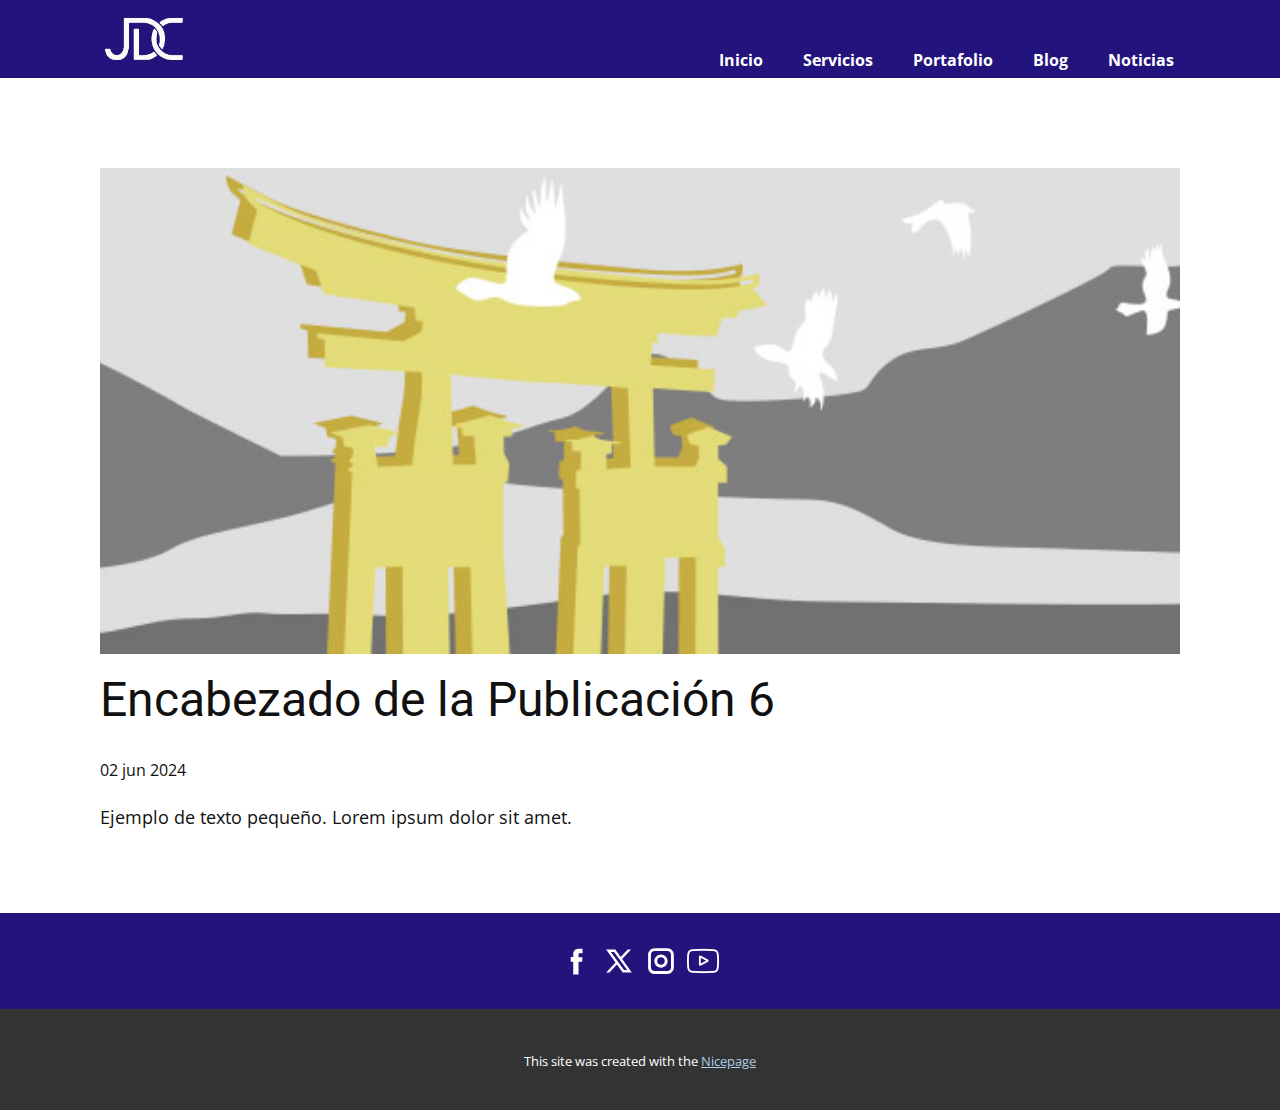
<file: blog/enviar-5.html>
<!DOCTYPE html>
<html style="font-size: 16px;" lang="es"><head>
    <meta name="viewport" content="width=device-width, initial-scale=1.0">
    <meta charset="utf-8">
    <meta name="keywords" content="Encabezado de la Publicación 1">
    <meta name="description" content="">
    <title>Encabezado de la Publicación 6</title>
    <link rel="stylesheet" href="../nicepage.css" media="screen">
<link rel="stylesheet" href="../Post-Template.css" media="screen">
    <script class="u-script" type="text/javascript" src="../jquery.js" defer=""></script>
    <script class="u-script" type="text/javascript" src="../nicepage.js" defer=""></script>
    <meta name="generator" content="Nicepage 6.12.5, nicepage.com">
    <link id="u-theme-google-font" rel="stylesheet" href="https://fonts.googleapis.com/css?family=Roboto:100,100i,300,300i,400,400i,500,500i,700,700i,900,900i|Open+Sans:300,300i,400,400i,500,500i,600,600i,700,700i,800,800i">
    
    
    
    <script type="application/ld+json">{
		"@context": "http://schema.org",
		"@type": "Organization",
		"name": "",
		"logo": "images/image.webp",
		"sameAs": [
				"https://facebook.com/name",
				"https://twitter.com/name",
				"https://instagram.com/name"
		]
}</script>
    <meta name="theme-color" content="#478ac9">
    <meta name="twitter:site" content="@">
    <meta name="twitter:card" content="summary_large_image">
    <meta name="twitter:title" content="Post Template">
    <meta name="twitter:description" content="">
  <meta data-intl-tel-input-cdn-path="intlTelInput/"></head>
  <body data-path-to-root="./" data-include-products="false" class="u-body u-xl-mode" data-lang="es"><header class="u-clearfix u-custom-color-1 u-header u-header" id="sec-abc6"><div class="u-clearfix u-sheet u-sheet-1">
        <a href="#" class="u-image u-logo u-image-1" data-image-width="150" data-image-height="85">
          <img src="../images/image.webp" class="u-logo-image u-logo-image-1">
        </a>
        <nav class="u-menu u-menu-one-level u-offcanvas u-menu-1">
          <div class="menu-collapse" style="font-size: 1rem; letter-spacing: 0px; font-weight: 700;">
            <a class="u-button-style u-custom-left-right-menu-spacing u-custom-padding-bottom u-custom-text-active-color u-custom-top-bottom-menu-spacing u-nav-link u-text-active-palette-1-base u-text-hover-palette-2-base" href="#" data-lang-es="{&quot;content&quot;:&quot;<svg class=\&quot;u-svg-link\&quot; viewBox=\&quot;0 0 24 24\&quot;><use xlink:href=\&quot;#menu-hamburger\&quot;></use></svg><svg class=\&quot;u-svg-content\&quot; version=\&quot;1.1\&quot; id=\&quot;menu-hamburger\&quot; viewBox=\&quot;0 0 16 16\&quot; x=\&quot;0px\&quot; y=\&quot;0px\&quot; xmlns:xlink=\&quot;http://www.w3.org/1999/xlink\&quot; xmlns=\&quot;http://www.w3.org/2000/svg\&quot;>    <g>        <rect y=\&quot;1\&quot; width=\&quot;16\&quot; height=\&quot;2\&quot;></rect>        <rect y=\&quot;7\&quot; width=\&quot;16\&quot; height=\&quot;2\&quot;></rect>        <rect y=\&quot;13\&quot; width=\&quot;16\&quot; height=\&quot;2\&quot;></rect>    </g></svg>&quot;,&quot;href&quot;:&quot;#&quot;}">
              <svg class="u-svg-link" viewBox="0 0 24 24"><use xlink:href="#menu-hamburger"></use></svg>
              <svg class="u-svg-content" version="1.1" id="menu-hamburger" viewBox="0 0 16 16" x="0px" y="0px" xmlns:xlink="http://www.w3.org/1999/xlink" xmlns="http://www.w3.org/2000/svg"><g><rect y="1" width="16" height="2"></rect><rect y="7" width="16" height="2"></rect><rect y="13" width="16" height="2"></rect>
</g></svg>
            </a>
          </div>
          <div class="u-custom-menu u-nav-container">
            <ul class="u-nav u-unstyled u-nav-1"><li class="u-nav-item"><a class="u-button-style u-nav-link u-text-active-palette-4-base u-text-hover-palette-2-base" href="../Inicio.html" style="padding: 10px 20px;">Inicio</a>
</li><li class="u-nav-item"><a class="u-button-style u-nav-link u-text-active-palette-4-base u-text-hover-palette-2-base" href="../Servicios.html" style="padding: 10px 20px;">Servicios</a>
</li><li class="u-nav-item"><a class="u-button-style u-nav-link u-text-active-palette-4-base u-text-hover-palette-2-base" href="../Portafolio.html" style="padding: 10px 20px;">Portafolio</a>
</li><li class="u-nav-item"><a class="u-button-style u-nav-link u-text-active-palette-4-base u-text-hover-palette-2-base" href="../Blog.html" style="padding: 10px 20px;">Blog</a>
</li><li class="u-nav-item"><a class="u-button-style u-nav-link u-text-active-palette-4-base u-text-hover-palette-2-base" href="../Noticias.html" style="padding: 10px 20px;">Noticias</a>
</li></ul>
          </div>
          <div class="u-custom-menu u-nav-container-collapse">
            <div class="u-black u-container-style u-inner-container-layout u-opacity u-opacity-95 u-sidenav">
              <div class="u-inner-container-layout u-sidenav-overflow">
                <div class="u-menu-close"></div>
                <ul class="u-align-center u-nav u-popupmenu-items u-unstyled u-nav-2"><li class="u-nav-item"><a class="u-button-style u-nav-link" href="../Inicio.html">Inicio</a>
</li><li class="u-nav-item"><a class="u-button-style u-nav-link" href="../Servicios.html">Servicios</a>
</li><li class="u-nav-item"><a class="u-button-style u-nav-link" href="../Portafolio.html">Portafolio</a>
</li><li class="u-nav-item"><a class="u-button-style u-nav-link" href="../Blog.html">Blog</a>
</li><li class="u-nav-item"><a class="u-button-style u-nav-link" href="../Noticias.html">Noticias</a>
</li></ul>
              </div>
            </div>
            <div class="u-black u-menu-overlay u-opacity u-opacity-70"></div>
          </div>
        </nav>
      </div></header>
    <section class="u-align-center u-clearfix u-section-1" id="sec-d3d7">
      <div class="u-clearfix u-sheet u-valign-middle-md u-valign-middle-sm u-valign-middle-xs u-sheet-1"><!--post_details--><!--post_details_options_json--><!--{"source":""}--><!--/post_details_options_json--><!--blog_post-->
        <div class="u-container-style u-expanded-width u-post-details u-post-details-1">
          <div class="u-container-layout u-valign-middle u-container-layout-1"><!--blog_post_image-->
            <img alt="" class="u-blog-control u-expanded-width u-image u-image-default u-image-1" src="../images/8ad73f3c.jpeg"><!--/blog_post_image--><!--blog_post_header-->
            <h2 class="u-blog-control u-text u-text-1">Encabezado de la Publicación 6</h2><!--/blog_post_header--><!--blog_post_metadata-->
            <div class="u-blog-control u-metadata u-metadata-1"><!--blog_post_metadata_date-->
              <span class="u-meta-date u-meta-icon">02 jun 2024</span><!--/blog_post_metadata_date--><!--blog_post_metadata_category-->
              <!--/blog_post_metadata_category--><!--blog_post_metadata_comments-->
              <!--/blog_post_metadata_comments-->
            </div><!--/blog_post_metadata--><!--blog_post_content-->
            <div class="u-align-justify u-blog-control u-post-content u-text u-text-2 fr-view">
  Ejemplo de texto pequeño. Lorem ipsum dolor sit amet.
  </div><!--/blog_post_content-->
          </div>
        </div><!--/blog_post--><!--/post_details-->
      </div>
    </section>
    
    
    
    <footer class="u-align-center u-clearfix u-custom-color-1 u-footer u-footer" id="sec-21fe"><div class="u-clearfix u-sheet u-valign-middle u-sheet-1">
        <div class="u-social-icons u-spacing-10 u-social-icons-1">
          <a class="u-social-url" title="facebook" target="_blank" href="https://facebook.com/name"><span class="u-icon u-social-facebook u-social-icon u-text-white u-icon-1"><svg class="u-svg-link" preserveAspectRatio="xMidYMin slice" viewBox="0 0 112 112" style=""><use xlink:href="#svg-b578"></use></svg><svg class="u-svg-content" viewBox="0 0 112 112" x="0" y="0" id="svg-b578"><path fill="currentColor" d="M75.5,28.8H65.4c-1.5,0-4,0.9-4,4.3v9.4h13.9l-1.5,15.8H61.4v45.1H42.8V58.3h-8.8V42.4h8.8V32.2
c0-7.4,3.4-18.8,18.8-18.8h13.8v15.4H75.5z"></path></svg></span>
          </a>
          <a class="u-social-url" title="twitter" target="_blank" href="https://twitter.com/name"><span class="u-icon u-social-icon u-social-twitter u-text-white u-icon-2"><svg class="u-svg-link" preserveAspectRatio="xMidYMin slice" viewBox="0 0 112.2 112.2" style=""><use xlink:href="#svg-1b6c"></use></svg><svg class="u-svg-content" viewBox="0 0 112.2 112.2" x="0px" y="0px" id="svg-1b6c"><path d="M67.1,49.1L98.6,16h-12L62,42L43.2,16H11l32.8,45.2L11,96h11.6l26.3-27.7L69.1,96H101L67.1,49.1z M55,61.9l-5.1-7L27.5,24.4
	h11.4l17.3,23.8l5.1,7.1l23.4,32.2H73.8L55,61.9z"></path></svg></span>
          </a>
          <a class="u-social-url" title="instagram" target="_blank" href="https://instagram.com/name"><span class="u-icon u-social-icon u-social-instagram u-text-white u-icon-3"><svg class="u-svg-link" preserveAspectRatio="xMidYMin slice" viewBox="0 0 112 112" style=""><use xlink:href="#svg-176a"></use></svg><svg class="u-svg-content" viewBox="0 0 112 112" x="0" y="0" id="svg-176a"><path fill="currentColor" d="M55.9,32.9c-12.8,0-23.2,10.4-23.2,23.2s10.4,23.2,23.2,23.2s23.2-10.4,23.2-23.2S68.7,32.9,55.9,32.9z
	 M55.9,69.4c-7.4,0-13.3-6-13.3-13.3c-0.1-7.4,6-13.3,13.3-13.3s13.3,6,13.3,13.3C69.3,63.5,63.3,69.4,55.9,69.4z"></path><path fill="currentColor" d="M78.2,11H33.5C21,11,10.8,21.3,10.8,33.7v44.7c0,12.6,10.2,22.8,22.7,22.8h44.7c12.6,0,22.7-10.2,22.7-22.7
	V33.7C100.8,21.1,90.6,11,78.2,11z M91,78.4c0,7.1-5.8,12.8-12.8,12.8H33.5c-7.1,0-12.8-5.8-12.8-12.8V33.7
	c0-7.1,5.8-12.8,12.8-12.8h44.7c7.1,0,12.8,5.8,12.8,12.8V78.4z"></path></svg></span>
          </a>
          <a class="u-social-url" target="_blank" data-type="YouTube" title="YouTube" href=""><span class="u-file-icon u-icon u-social-icon u-social-youtube u-text-white u-icon-4"><img src="../images/1077046-4b2d40ef.png" alt=""></span>
          </a>
        </div>
      </div></footer>
    <section class="u-backlink u-clearfix u-grey-80">
      <p class="u-text">
        <span>This site was created with the </span>
        <a class="u-link" href="https://nicepage.com/" target="_blank" rel="nofollow">
          <span>Nicepage</span>
        </a>
      </p>
    </section>
  
</body></html>
</file>
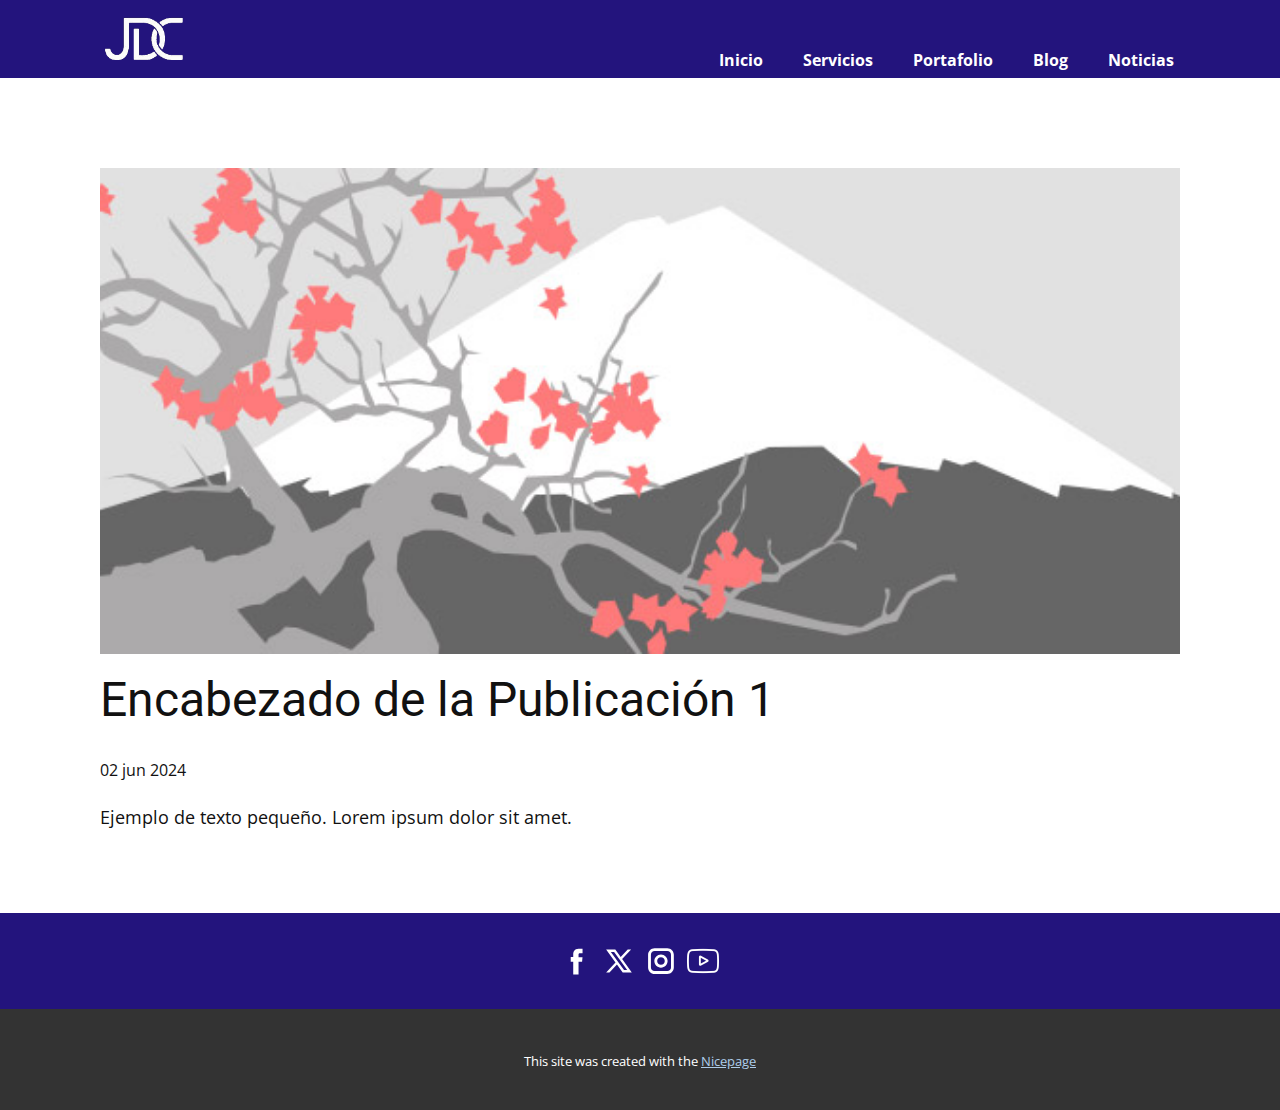
<file: blog/enviar.html>
<!DOCTYPE html>
<html style="font-size: 16px;" lang="es"><head>
    <meta name="viewport" content="width=device-width, initial-scale=1.0">
    <meta charset="utf-8">
    <meta name="keywords" content="Encabezado de la Publicación 1">
    <meta name="description" content="">
    <title>Encabezado de la Publicación 1</title>
    <link rel="stylesheet" href="../nicepage.css" media="screen">
<link rel="stylesheet" href="../Post-Template.css" media="screen">
    <script class="u-script" type="text/javascript" src="../jquery.js" defer=""></script>
    <script class="u-script" type="text/javascript" src="../nicepage.js" defer=""></script>
    <meta name="generator" content="Nicepage 6.12.5, nicepage.com">
    <link id="u-theme-google-font" rel="stylesheet" href="https://fonts.googleapis.com/css?family=Roboto:100,100i,300,300i,400,400i,500,500i,700,700i,900,900i|Open+Sans:300,300i,400,400i,500,500i,600,600i,700,700i,800,800i">
    
    
    
    <script type="application/ld+json">{
		"@context": "http://schema.org",
		"@type": "Organization",
		"name": "",
		"logo": "images/image.webp",
		"sameAs": [
				"https://facebook.com/name",
				"https://twitter.com/name",
				"https://instagram.com/name"
		]
}</script>
    <meta name="theme-color" content="#478ac9">
    <meta name="twitter:site" content="@">
    <meta name="twitter:card" content="summary_large_image">
    <meta name="twitter:title" content="Post Template">
    <meta name="twitter:description" content="">
  <meta data-intl-tel-input-cdn-path="intlTelInput/"></head>
  <body data-path-to-root="./" data-include-products="false" class="u-body u-xl-mode" data-lang="es"><header class="u-clearfix u-custom-color-1 u-header u-header" id="sec-abc6"><div class="u-clearfix u-sheet u-sheet-1">
        <a href="#" class="u-image u-logo u-image-1" data-image-width="150" data-image-height="85">
          <img src="../images/image.webp" class="u-logo-image u-logo-image-1">
        </a>
        <nav class="u-menu u-menu-one-level u-offcanvas u-menu-1">
          <div class="menu-collapse" style="font-size: 1rem; letter-spacing: 0px; font-weight: 700;">
            <a class="u-button-style u-custom-left-right-menu-spacing u-custom-padding-bottom u-custom-text-active-color u-custom-top-bottom-menu-spacing u-nav-link u-text-active-palette-1-base u-text-hover-palette-2-base" href="#" data-lang-es="{&quot;content&quot;:&quot;<svg class=\&quot;u-svg-link\&quot; viewBox=\&quot;0 0 24 24\&quot;><use xlink:href=\&quot;#menu-hamburger\&quot;></use></svg><svg class=\&quot;u-svg-content\&quot; version=\&quot;1.1\&quot; id=\&quot;menu-hamburger\&quot; viewBox=\&quot;0 0 16 16\&quot; x=\&quot;0px\&quot; y=\&quot;0px\&quot; xmlns:xlink=\&quot;http://www.w3.org/1999/xlink\&quot; xmlns=\&quot;http://www.w3.org/2000/svg\&quot;>    <g>        <rect y=\&quot;1\&quot; width=\&quot;16\&quot; height=\&quot;2\&quot;></rect>        <rect y=\&quot;7\&quot; width=\&quot;16\&quot; height=\&quot;2\&quot;></rect>        <rect y=\&quot;13\&quot; width=\&quot;16\&quot; height=\&quot;2\&quot;></rect>    </g></svg>&quot;,&quot;href&quot;:&quot;#&quot;}">
              <svg class="u-svg-link" viewBox="0 0 24 24"><use xlink:href="#menu-hamburger"></use></svg>
              <svg class="u-svg-content" version="1.1" id="menu-hamburger" viewBox="0 0 16 16" x="0px" y="0px" xmlns:xlink="http://www.w3.org/1999/xlink" xmlns="http://www.w3.org/2000/svg"><g><rect y="1" width="16" height="2"></rect><rect y="7" width="16" height="2"></rect><rect y="13" width="16" height="2"></rect>
</g></svg>
            </a>
          </div>
          <div class="u-custom-menu u-nav-container">
            <ul class="u-nav u-unstyled u-nav-1"><li class="u-nav-item"><a class="u-button-style u-nav-link u-text-active-palette-4-base u-text-hover-palette-2-base" href="../Inicio.html" style="padding: 10px 20px;">Inicio</a>
</li><li class="u-nav-item"><a class="u-button-style u-nav-link u-text-active-palette-4-base u-text-hover-palette-2-base" href="../Servicios.html" style="padding: 10px 20px;">Servicios</a>
</li><li class="u-nav-item"><a class="u-button-style u-nav-link u-text-active-palette-4-base u-text-hover-palette-2-base" href="../Portafolio.html" style="padding: 10px 20px;">Portafolio</a>
</li><li class="u-nav-item"><a class="u-button-style u-nav-link u-text-active-palette-4-base u-text-hover-palette-2-base" href="../Blog.html" style="padding: 10px 20px;">Blog</a>
</li><li class="u-nav-item"><a class="u-button-style u-nav-link u-text-active-palette-4-base u-text-hover-palette-2-base" href="../Noticias.html" style="padding: 10px 20px;">Noticias</a>
</li></ul>
          </div>
          <div class="u-custom-menu u-nav-container-collapse">
            <div class="u-black u-container-style u-inner-container-layout u-opacity u-opacity-95 u-sidenav">
              <div class="u-inner-container-layout u-sidenav-overflow">
                <div class="u-menu-close"></div>
                <ul class="u-align-center u-nav u-popupmenu-items u-unstyled u-nav-2"><li class="u-nav-item"><a class="u-button-style u-nav-link" href="../Inicio.html">Inicio</a>
</li><li class="u-nav-item"><a class="u-button-style u-nav-link" href="../Servicios.html">Servicios</a>
</li><li class="u-nav-item"><a class="u-button-style u-nav-link" href="../Portafolio.html">Portafolio</a>
</li><li class="u-nav-item"><a class="u-button-style u-nav-link" href="../Blog.html">Blog</a>
</li><li class="u-nav-item"><a class="u-button-style u-nav-link" href="../Noticias.html">Noticias</a>
</li></ul>
              </div>
            </div>
            <div class="u-black u-menu-overlay u-opacity u-opacity-70"></div>
          </div>
        </nav>
      </div></header>
    <section class="u-align-center u-clearfix u-section-1" id="sec-d3d7">
      <div class="u-clearfix u-sheet u-valign-middle-md u-valign-middle-sm u-valign-middle-xs u-sheet-1"><!--post_details--><!--post_details_options_json--><!--{"source":""}--><!--/post_details_options_json--><!--blog_post-->
        <div class="u-container-style u-expanded-width u-post-details u-post-details-1">
          <div class="u-container-layout u-valign-middle u-container-layout-1"><!--blog_post_image-->
            <img alt="" class="u-blog-control u-expanded-width u-image u-image-default u-image-1" src="../images/0fd3416c.jpeg"><!--/blog_post_image--><!--blog_post_header-->
            <h2 class="u-blog-control u-text u-text-1">Encabezado de la Publicación 1</h2><!--/blog_post_header--><!--blog_post_metadata-->
            <div class="u-blog-control u-metadata u-metadata-1"><!--blog_post_metadata_date-->
              <span class="u-meta-date u-meta-icon">02 jun 2024</span><!--/blog_post_metadata_date--><!--blog_post_metadata_category-->
              <!--/blog_post_metadata_category--><!--blog_post_metadata_comments-->
              <!--/blog_post_metadata_comments-->
            </div><!--/blog_post_metadata--><!--blog_post_content-->
            <div class="u-align-justify u-blog-control u-post-content u-text u-text-2 fr-view">
  Ejemplo de texto pequeño. Lorem ipsum dolor sit amet.
  </div><!--/blog_post_content-->
          </div>
        </div><!--/blog_post--><!--/post_details-->
      </div>
    </section>
    
    
    
    <footer class="u-align-center u-clearfix u-custom-color-1 u-footer u-footer" id="sec-21fe"><div class="u-clearfix u-sheet u-valign-middle u-sheet-1">
        <div class="u-social-icons u-spacing-10 u-social-icons-1">
          <a class="u-social-url" title="facebook" target="_blank" href="https://facebook.com/name"><span class="u-icon u-social-facebook u-social-icon u-text-white u-icon-1"><svg class="u-svg-link" preserveAspectRatio="xMidYMin slice" viewBox="0 0 112 112" style=""><use xlink:href="#svg-b578"></use></svg><svg class="u-svg-content" viewBox="0 0 112 112" x="0" y="0" id="svg-b578"><path fill="currentColor" d="M75.5,28.8H65.4c-1.5,0-4,0.9-4,4.3v9.4h13.9l-1.5,15.8H61.4v45.1H42.8V58.3h-8.8V42.4h8.8V32.2
c0-7.4,3.4-18.8,18.8-18.8h13.8v15.4H75.5z"></path></svg></span>
          </a>
          <a class="u-social-url" title="twitter" target="_blank" href="https://twitter.com/name"><span class="u-icon u-social-icon u-social-twitter u-text-white u-icon-2"><svg class="u-svg-link" preserveAspectRatio="xMidYMin slice" viewBox="0 0 112.2 112.2" style=""><use xlink:href="#svg-1b6c"></use></svg><svg class="u-svg-content" viewBox="0 0 112.2 112.2" x="0px" y="0px" id="svg-1b6c"><path d="M67.1,49.1L98.6,16h-12L62,42L43.2,16H11l32.8,45.2L11,96h11.6l26.3-27.7L69.1,96H101L67.1,49.1z M55,61.9l-5.1-7L27.5,24.4
	h11.4l17.3,23.8l5.1,7.1l23.4,32.2H73.8L55,61.9z"></path></svg></span>
          </a>
          <a class="u-social-url" title="instagram" target="_blank" href="https://instagram.com/name"><span class="u-icon u-social-icon u-social-instagram u-text-white u-icon-3"><svg class="u-svg-link" preserveAspectRatio="xMidYMin slice" viewBox="0 0 112 112" style=""><use xlink:href="#svg-176a"></use></svg><svg class="u-svg-content" viewBox="0 0 112 112" x="0" y="0" id="svg-176a"><path fill="currentColor" d="M55.9,32.9c-12.8,0-23.2,10.4-23.2,23.2s10.4,23.2,23.2,23.2s23.2-10.4,23.2-23.2S68.7,32.9,55.9,32.9z
	 M55.9,69.4c-7.4,0-13.3-6-13.3-13.3c-0.1-7.4,6-13.3,13.3-13.3s13.3,6,13.3,13.3C69.3,63.5,63.3,69.4,55.9,69.4z"></path><path fill="currentColor" d="M78.2,11H33.5C21,11,10.8,21.3,10.8,33.7v44.7c0,12.6,10.2,22.8,22.7,22.8h44.7c12.6,0,22.7-10.2,22.7-22.7
	V33.7C100.8,21.1,90.6,11,78.2,11z M91,78.4c0,7.1-5.8,12.8-12.8,12.8H33.5c-7.1,0-12.8-5.8-12.8-12.8V33.7
	c0-7.1,5.8-12.8,12.8-12.8h44.7c7.1,0,12.8,5.8,12.8,12.8V78.4z"></path></svg></span>
          </a>
          <a class="u-social-url" target="_blank" data-type="YouTube" title="YouTube" href=""><span class="u-file-icon u-icon u-social-icon u-social-youtube u-text-white u-icon-4"><img src="../images/1077046-4b2d40ef.png" alt=""></span>
          </a>
        </div>
      </div></footer>
    <section class="u-backlink u-clearfix u-grey-80">
      <p class="u-text">
        <span>This site was created with the </span>
        <a class="u-link" href="https://nicepage.com/" target="_blank" rel="nofollow">
          <span>Nicepage</span>
        </a>
      </p>
    </section>
  
</body></html>
</file>
